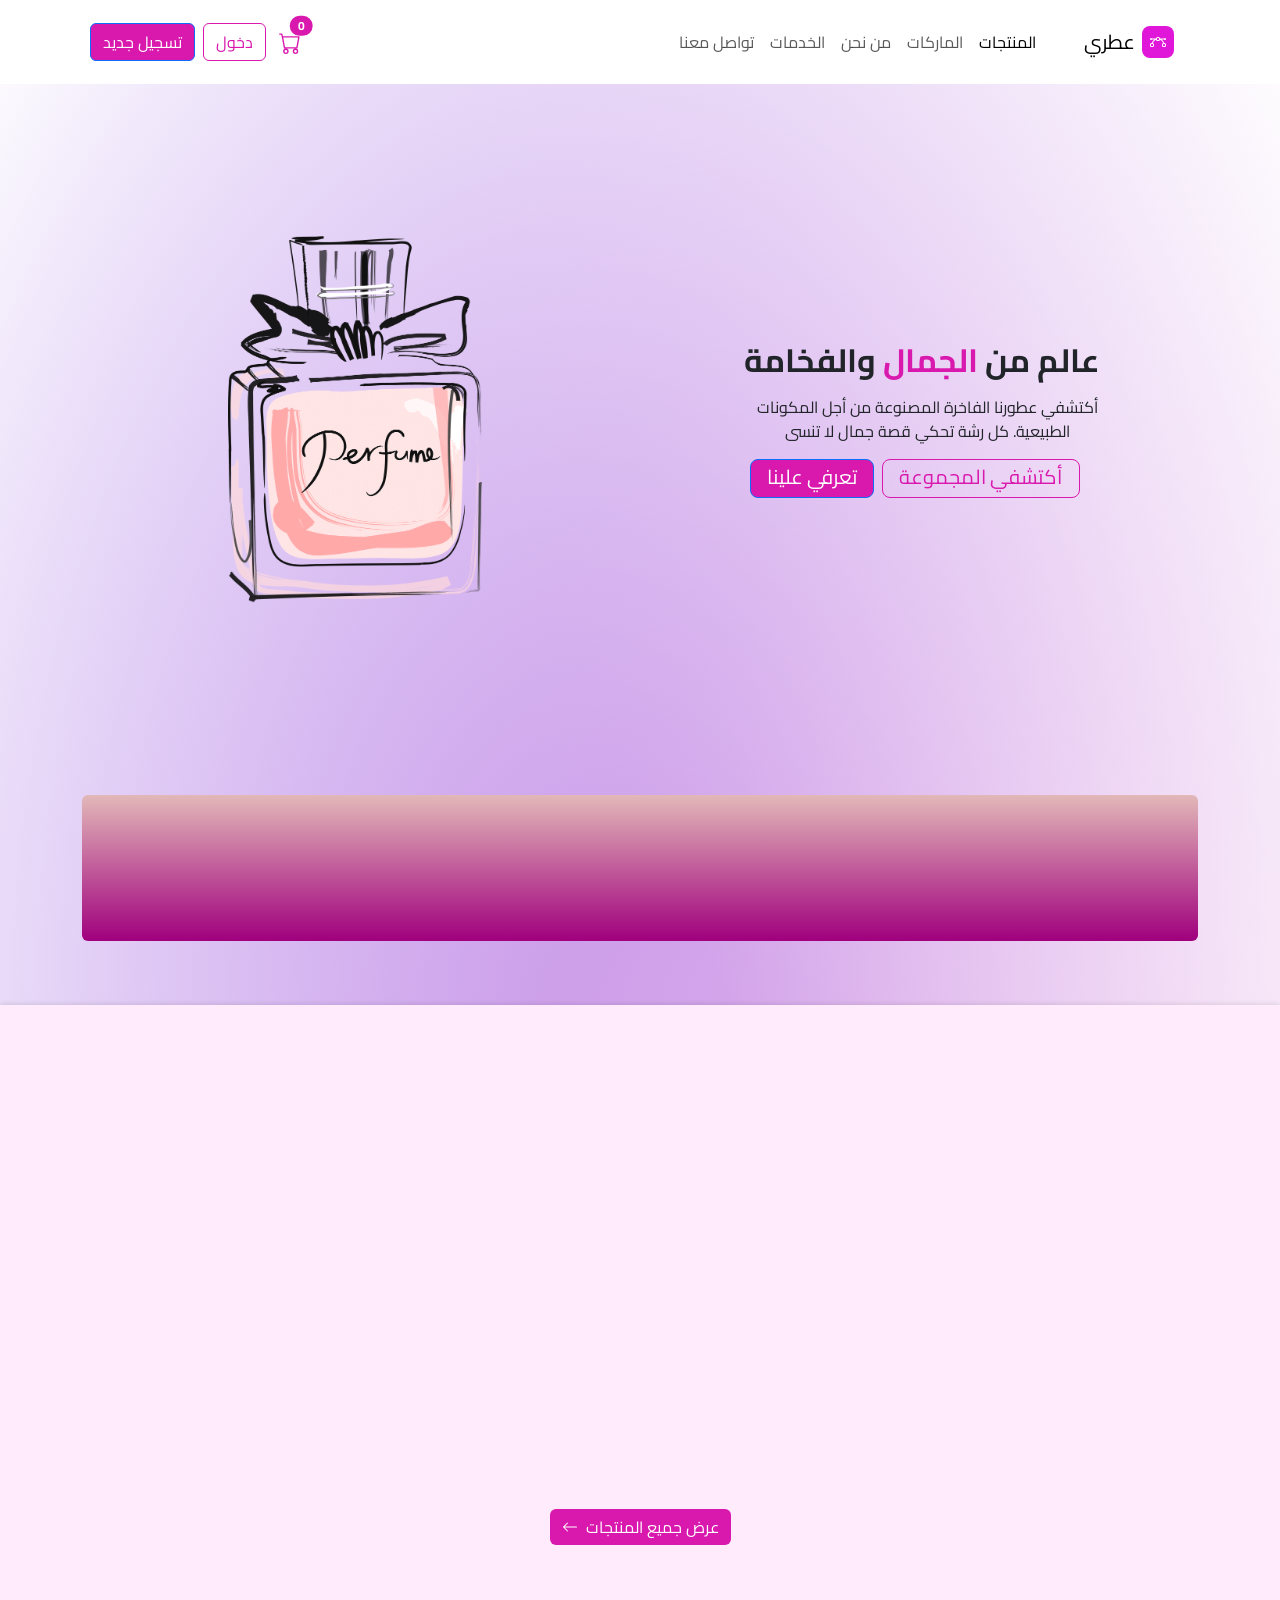
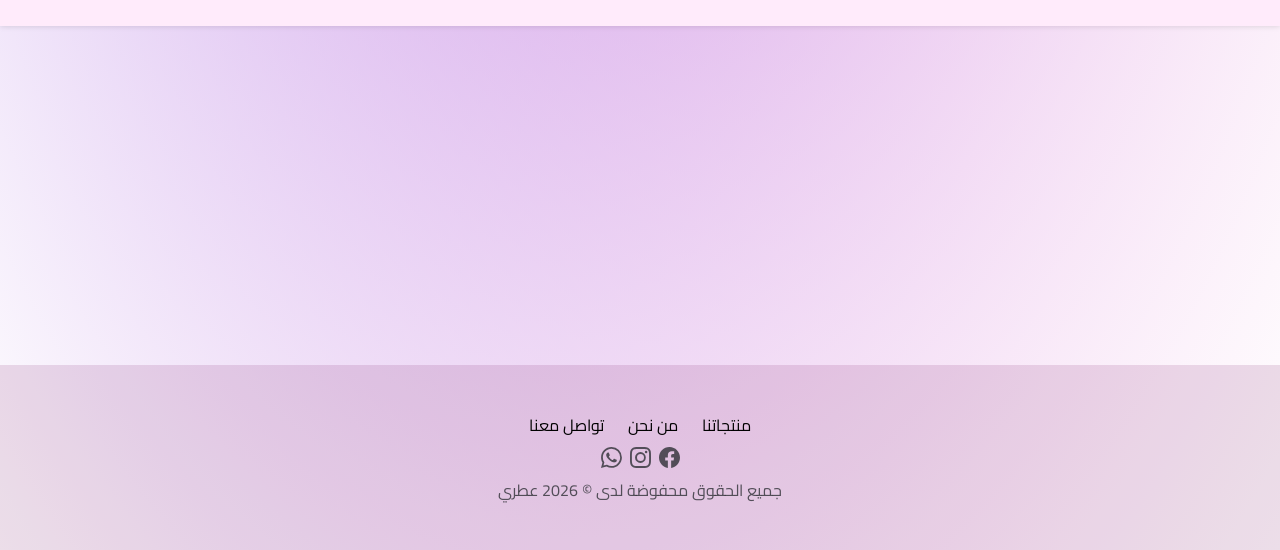
<file: index.html>
<!DOCTYPE html>
<html data-bs-theme="light" lang="en" style="font-family: Agdasima, sans-serif;" dir="rtl">

<head>
    <meta charset="utf-8">
    <meta name="viewport" content="width=device-width, initial-scale=1.0, shrink-to-fit=no">
    <title>my_web</title>
    <link rel="stylesheet" href="assets/bootstrap/css/bootstrap.min.css">
    <link rel="stylesheet" href="https://fonts.googleapis.com/css?family=ABeeZee&amp;display=swap">
    <link rel="stylesheet" href="https://fonts.googleapis.com/css?family=Agdasima&amp;display=swap">
    <link rel="stylesheet" href="https://fonts.googleapis.com/css?family=Cairo&amp;display=swap">
    <link rel="stylesheet" href="https://fonts.googleapis.com/css?family=IBM+Plex+Mono&amp;display=swap">
    <link rel="stylesheet" href="assets/fonts/fontawesome-all.min.css">
    <link rel="stylesheet" href="assets/css/aos.min.css">
    <link rel="stylesheet" href="assets/css/Bootstrap-4---Payment-Form.css">
    <link rel="stylesheet" href="assets/css/Bootstrap-4---Photo-Gallery.css">
    <link rel="stylesheet" href="assets/css/Hero-Carousel-images.css">
    <link rel="stylesheet" href="assets/css/Ludens-basic-login.css">
    <link rel="stylesheet" href="assets/css/Navbar-Right-Links-icons.css">
    <link rel="stylesheet" href="assets/css/Pretty-Product-List-.css">
    <link rel="stylesheet" href="assets/css/styles.css">
</head>

<body style="background: radial-gradient(rgba(217,24,174,0.26) 11%, white), linear-gradient(113deg, rgba(77,94,255,0.54), white), #ffffff;font-family: Cairo, sans-serif;">
    <nav class="navbar navbar-expand-md sticky-top bg-body py-3">
        <div class="container"><a class="navbar-brand d-flex align-items-center" href="index.html"><span class="bs-icon-sm bs-icon-rounded bs-icon-primary d-flex justify-content-center align-items-center me-2 bs-icon" style="background: rgb(224,22,216);"><svg xmlns="http://www.w3.org/2000/svg" width="1em" height="1em" fill="currentColor" viewBox="0 0 16 16" class="bi bi-bezier">
                        <path fill-rule="evenodd" d="M0 10.5A1.5 1.5 0 0 1 1.5 9h1A1.5 1.5 0 0 1 4 10.5v1A1.5 1.5 0 0 1 2.5 13h-1A1.5 1.5 0 0 1 0 11.5zm1.5-.5a.5.5 0 0 0-.5.5v1a.5.5 0 0 0 .5.5h1a.5.5 0 0 0 .5-.5v-1a.5.5 0 0 0-.5-.5zm10.5.5A1.5 1.5 0 0 1 13.5 9h1a1.5 1.5 0 0 1 1.5 1.5v1a1.5 1.5 0 0 1-1.5 1.5h-1a1.5 1.5 0 0 1-1.5-1.5zm1.5-.5a.5.5 0 0 0-.5.5v1a.5.5 0 0 0 .5.5h1a.5.5 0 0 0 .5-.5v-1a.5.5 0 0 0-.5-.5zM6 4.5A1.5 1.5 0 0 1 7.5 3h1A1.5 1.5 0 0 1 10 4.5v1A1.5 1.5 0 0 1 8.5 7h-1A1.5 1.5 0 0 1 6 5.5zM7.5 4a.5.5 0 0 0-.5.5v1a.5.5 0 0 0 .5.5h1a.5.5 0 0 0 .5-.5v-1a.5.5 0 0 0-.5-.5z"></path>
                        <path d="M6 4.5H1.866a1 1 0 1 0 0 1h2.668A6.517 6.517 0 0 0 1.814 9H2.5c.123 0 .244.015.358.043a5.517 5.517 0 0 1 3.185-3.185A1.503 1.503 0 0 1 6 5.5zm3.957 1.358A1.5 1.5 0 0 0 10 5.5v-1h4.134a1 1 0 1 1 0 1h-2.668a6.517 6.517 0 0 1 2.72 3.5H13.5c-.123 0-.243.015-.358.043a5.517 5.517 0 0 0-3.185-3.185z"></path>
                    </svg></span><span style="padding-right: 7px;">عطري</span></a>
            <div class="d-flex">
                <div class="d-block d-md-none" style="padding: 13px;"><a class="position-relative" href="carts.html"><svg xmlns="http://www.w3.org/2000/svg" width="1em" height="1em" fill="currentColor" viewBox="0 0 16 16" class="bi bi-cart" style="width: 22px;height: 24px;color: #d918ae;">
                            <path d="M0 1.5A.5.5 0 0 1 .5 1H2a.5.5 0 0 1 .485.379L2.89 3H14.5a.5.5 0 0 1 .491.592l-1.5 8A.5.5 0 0 1 13 12H4a.5.5 0 0 1-.491-.408L2.01 3.607 1.61 2H.5a.5.5 0 0 1-.5-.5M3.102 4l1.313 7h8.17l1.313-7H3.102zM5 12a2 2 0 1 0 0 4 2 2 0 0 0 0-4m7 0a2 2 0 1 0 0 4 2 2 0 0 0 0-4m-7 1a1 1 0 1 1 0 2 1 1 0 0 1 0-2m7 0a1 1 0 1 1 0 2 1 1 0 0 1 0-2"></path>
                        </svg><span id="cart-count2" class="position-absolute top-0 start-100 translate-middle badge rounded-pill" style="background: #d918ae;">0</span></a></div><button data-bs-toggle="collapse" class="navbar-toggler" data-bs-target="#navcol-2"><span class="visually-hidden">Toggle navigation</span><span class="navbar-toggler-icon" style="color: rgb(217,24,174);"></span></button>
            </div>
            <div class="collapse navbar-collapse" id="navcol-2">
                <ul class="navbar-nav ms-auto">
                    <li class="nav-item"><a class="nav-link active" href="products.html">المنتجات</a></li>
                    <li class="nav-item"><a class="nav-link" href="brands.html">الماركات</a></li>
                    <li class="nav-item"><a class="nav-link" href="about.html">من نحن</a></li>
                    <li class="nav-item"><a class="nav-link" href="services.html">الخدمات</a></li>
                    <li class="nav-item"><a class="nav-link" href="contact.html">تواصل معنا</a></li>
                </ul>
                <div class="d-none d-md-block" style="padding: 13px;"><a class="position-relative" href="carts.html"><svg xmlns="http://www.w3.org/2000/svg" width="1em" height="1em" fill="currentColor" viewBox="0 0 16 16" class="bi bi-cart" style="width: 22px;height: 24px;color: #d918ae;">
                            <path d="M0 1.5A.5.5 0 0 1 .5 1H2a.5.5 0 0 1 .485.379L2.89 3H14.5a.5.5 0 0 1 .491.592l-1.5 8A.5.5 0 0 1 13 12H4a.5.5 0 0 1-.491-.408L2.01 3.607 1.61 2H.5a.5.5 0 0 1-.5-.5M3.102 4l1.313 7h8.17l1.313-7H3.102zM5 12a2 2 0 1 0 0 4 2 2 0 0 0 0-4m7 0a2 2 0 1 0 0 4 2 2 0 0 0 0-4m-7 1a1 1 0 1 1 0 2 1 1 0 0 1 0-2m7 0a1 1 0 1 1 0 2 1 1 0 0 1 0-2"></path>
                        </svg><span id="cart-count" class="position-absolute top-0 start-100 translate-middle badge rounded-pill" style="background: #d918ae;">0</span></a></div><a class="btn btn-primary ms-md-2" role="button" href="login.html" style="background: rgba(13,110,253,0);color: #d918ae;border-color: #d918ae;">دخول</a><a class="btn btn-primary ms-md-2" role="button" href="signup.html" style="background: rgb(217,24,174);">تسجيل جديد</a>
            </div>
        </div>
    </nav>
    <div class="container mt-0 pt-2 mb-0 overflow-hidden" style="padding-bottom: 0px;">
        <div class="row gy-4 gy-md-0" style="margin-bottom: 0px;">
            <div class="col-md-6 text-center text-md-start d-flex d-sm-flex d-md-flex justify-content-center align-items-center justify-content-md-start align-items-md-center justify-content-xl-center" data-aos="fade-up-left" data-aos-duration="550">
                <div style="max-width: 350px;">
                    <h2 class="text-uppercase fw-bold fst-normal" style="font-size: 32.112px;text-align: center;width: 357px;">عالم من <span style="color: rgb(217, 24, 174);">الجمال</span> والفخامة</h2>
                    <p class="my-3" style="text-align: center;width: 345px;">أكتشفي عطورنا الفاخرة المصنوعة من أجل المكونات الطبيعية. كل رشة تحكي قصة جمال لا تنسى</p><a class="btn btn-primary btn-lg me-2" role="button" href="products.html" style="height: 38.6px;text-align: center;padding: 2px 16px;width: 197.975px;background: rgba(255,255,255,0);border-color: #d918ae;border-top-color: rgb(255,;border-right-color: 255,;border-bottom-color: 255);border-left-color: 255,;color: #d918ae;">أكتشفي المجموعة</a><a class="btn btn-primary btn-lg me-2" role="button" href="about.html" style="height: 38.6px;text-align: center;padding: 2px 16px;background: #d918ae;">تعرفي علينا</a>
                </div>
            </div>
            <div class="col-md-6">
                <div class="text-center p-xl-5 m-xl-5 ms-0 ps-0"><img class="rounded img-fluid fit-cover ps-5 pe-5 mt-0 pt-5 mb-5 ms-0 pb-0" data-aos="fade-up-right" data-aos-duration="550" style="min-height: 200px;" src="assets/img/pngwing.com%20(1).png" width="350" loading="lazy"></div>
            </div>
        </div>
    </div>
    <div class="container py-xl-5 overflow-hidden" style="margin-bottom: 16px;">
        <div class="text-center text-white-50 bg-primary border rounded border-0 p-3" style="background: linear-gradient(#e2b8b8, #a0007d), #7d6979;">
            <div class="row row-cols-2 row-cols-md-4">
                <div class="col">
                    <div data-aos="zoom-out-right" data-aos-duration="450" class="p-3">
                        <h4 class="display-5 fw-bold text-white mb-0">9000+</h4>
                        <p class="mb-0">زيارة</p>
                    </div>
                </div>
                <div class="col">
                    <div data-aos="zoom-out-right" data-aos-duration="450" data-aos-delay="50" class="p-3">
                        <h4 class="display-5 fw-bold text-white mb-0">1000+</h4>
                        <p class="mb-0">عميل</p>
                    </div>
                </div>
                <div class="col">
                    <div data-aos="zoom-in-right" data-aos-duration="450" data-aos-delay="100" class="p-3">
                        <h4 class="display-5 fw-bold text-white mb-0">677+</h4>
                        <p class="mb-0">عملية شراء</p>
                    </div>
                </div>
                <div class="col">
                    <div data-aos="zoom-out-right" data-aos-duration="150" data-aos-delay="450" class="p-3">
                        <h4 class="display-5 fw-bold text-white mb-0">89</h4>
                        <p class="mb-0">منتج</p>
                    </div>
                </div>
            </div>
        </div>
    </div>
    <section style="background: #ffebfb;padding-top: 33px;padding-bottom: 33px;box-shadow: 0px 0px 6px rgba(0,0,0,0.15);">
        <h1 class="text-center" data-aos="fade-up" data-aos-duration="750" style="color: #966e8d;font-size: 26.88px;"><strong><span style="color: rgb(116, 0, 90);">المنتجات المميزة</span></strong></h1>
        <p class="text-center" data-aos="fade-up" data-aos-duration="750" style="font-size: 15px;"><span style="color: oklch(0.55 0.02 0);">اختاري من أفضل عطورنا وتمتعي برائحة فاخرة</span></p>
        <div class="container" style="padding-bottom: 24px;">
            <div class="row">
                <div class="col-12 col-sm-6 col-md-4 col-lg-3" data-aos="fade-up" data-aos-duration="750" style="margin-bottom: 8px;">
                    <div class="card">
                        <div class="card-body"><img src="assets/img/pngwing.com.png" style="width: 100%;height: 200px;object-fit: contain;">
                            <h4 class="card-title" style="font-size: 15.376px;font-weight: bold;height: 35.35px;"><br>Paradise</h4>
                            <div class="text-warning d-flex justify-content-end align-items-center py-1">
                                <p style="color: var(--bs-success);font-weight: bold;font-size: 18px;height: 13px;margin-right: 0px;margin-left: 7px;">2000 ريال</p><i class="far fa-star"></i><i class="fas fa-star"></i><i class="fas fa-star"></i><i class="fas fa-star"></i>
                            </div>
                            <div class="d-flex gap-2"><button class="btn flex-grow-1 d-flex justify-content-center align-items-center gap-1 add-to-cart" type="button" style="border-radius: 16px;background: linear-gradient(-70deg, var(--bs-primary), #ff03f5);border-style: none;color: rgb(255,255,255);" data-id="1" data-name="Paradise" data-price="2000" data-image="assets/img//pngwing.com.png">إظافة&nbsp;<svg xmlns="http://www.w3.org/2000/svg" width="1em" height="1em" fill="currentColor" viewBox="0 0 16 16" class="bi bi-cart-plus">
                                        <path d="M9 5.5a.5.5 0 0 0-1 0V7H6.5a.5.5 0 0 0 0 1H8v1.5a.5.5 0 0 0 1 0V8h1.5a.5.5 0 0 0 0-1H9z"></path>
                                        <path d="M.5 1a.5.5 0 0 0 0 1h1.11l.401 1.607 1.498 7.985A.5.5 0 0 0 4 12h1a2 2 0 1 0 0 4 2 2 0 0 0 0-4h7a2 2 0 1 0 0 4 2 2 0 0 0 0-4h1a.5.5 0 0 0 .491-.408l1.5-8A.5.5 0 0 0 14.5 3H2.89l-.405-1.621A.5.5 0 0 0 2 1zm3.915 10L3.102 4h10.796l-1.313 7h-8.17zM6 14a1 1 0 1 1-2 0 1 1 0 0 1 2 0m7 0a1 1 0 1 1-2 0 1 1 0 0 1 2 0"></path>
                                    </svg></button><button class="btn btn-details" type="button" style="border-radius: 16px;color: rgb(0,0,0);border-style: solid;border-color: #000000;" data-id="1" data-name="Paradise" data-image="assets/img//pngwing.com.png" data-description="عطر كلاسيكي من شانيل للنساء؛ مزيج أنيق من الحمضيات، الياسمين والورود مع قاعدة دافئة من الفانيليا وخشب الصندل — راحة فاخرة ومثالية للسهرات والمناسبات" data-price="2000" data-sold="120">تفاصيل</button></div>
                        </div>
                    </div>
                </div>
                <div class="col-12 col-sm-6 col-md-4 col-lg-3" data-aos="fade-up" data-aos-duration="750" data-aos-delay="100" style="margin-bottom: 8px;">
                    <div class="card">
                        <div class="card-body"><img src="assets/img/pngwing.com%20(4).png" style="width: 100%;height: 200px;object-fit: contain;">
                            <h4 class="card-title" style="font-size: 15.376px;font-weight: bold;height: 35.35px;"><br>Lightning</h4>
                            <div class="text-warning d-flex justify-content-end align-items-center py-1">
                                <p style="color: var(--bs-success);font-weight: bold;font-size: 18px;height: 13px;margin-right: 0px;margin-left: 7px;">5000 ريال</p><i class="far fa-star"></i><i class="fas fa-star"></i><i class="fas fa-star"></i><i class="fas fa-star"></i>
                            </div>
                            <div class="d-flex gap-2"><button class="btn flex-grow-1 d-flex justify-content-center align-items-center gap-1 add-to-cart" type="button" style="border-radius: 16px;background: linear-gradient(-70deg, var(--bs-primary), #ff03f5);border-style: none;color: rgb(255,255,255);" data-id="2" data-name="Lightning" data-price="5000" data-image="assets/img//pngwing.com%20(4).png">إظافة&nbsp;<svg xmlns="http://www.w3.org/2000/svg" width="1em" height="1em" fill="currentColor" viewBox="0 0 16 16" class="bi bi-cart-plus">
                                        <path d="M9 5.5a.5.5 0 0 0-1 0V7H6.5a.5.5 0 0 0 0 1H8v1.5a.5.5 0 0 0 1 0V8h1.5a.5.5 0 0 0 0-1H9z"></path>
                                        <path d="M.5 1a.5.5 0 0 0 0 1h1.11l.401 1.607 1.498 7.985A.5.5 0 0 0 4 12h1a2 2 0 1 0 0 4 2 2 0 0 0 0-4h7a2 2 0 1 0 0 4 2 2 0 0 0 0-4h1a.5.5 0 0 0 .491-.408l1.5-8A.5.5 0 0 0 14.5 3H2.89l-.405-1.621A.5.5 0 0 0 2 1zm3.915 10L3.102 4h10.796l-1.313 7h-8.17zM6 14a1 1 0 1 1-2 0 1 1 0 0 1 2 0m7 0a1 1 0 1 1-2 0 1 1 0 0 1 2 0"></path>
                                    </svg></button><button class="btn btn-details" type="button" style="border-radius: 16px;color: rgb(0,0,0);border-style: solid;border-color: #000000;" data-id="2" data-name="Lightning" data-image="assets/img//pngwing.com%20(4).png" data-description="عطر كلاسيكي من شانيل للنساء؛ مزيج أنيق من الحمضيات، الياسمين والورود مع قاعدة دافئة من الفانيليا وخشب الصندل — راحة فاخرة وعطر زهري فاخر من ديور برائحة مشرقة تجمع بين يلانغ يلانغ، الورد والياسمين، يعطي إحساس أنثوي أنيق ومشرق يناسب كل أوقات اليوم.مثالية للسهرات والمناسبات" data-price="5000" data-sold="300">تفاصيل</button></div>
                        </div>
                    </div>
                </div>
                <div class="col-12 col-sm-6 col-md-4 col-lg-3" data-aos="fade-up" data-aos-duration="750" data-aos-delay="300" style="margin-bottom: 8px;">
                    <div class="card">
                        <div class="card-body"><img src="assets/img/pngwing.com%20(2).png" style="width: 100%;height: 200px;object-fit: contain;">
                            <h4 class="card-title" style="font-size: 15.376px;font-weight: bold;height: 35.35px;"><br>Yves Saint Laurent Black&nbsp;<br><br></h4>
                            <div class="text-warning d-flex justify-content-end align-items-center py-1">
                                <p style="color: var(--bs-success);font-weight: bold;font-size: 18px;height: 13px;margin-right: 0px;margin-left: 7px;">4500 ريال</p><i class="far fa-star"></i><i class="fas fa-star"></i><i class="fas fa-star"></i><i class="fas fa-star"></i>
                            </div>
                            <div class="d-flex gap-2"><button class="btn flex-grow-1 d-flex justify-content-center align-items-center gap-1 add-to-cart" type="button" style="border-radius: 16px;background: linear-gradient(-70deg, var(--bs-primary), #ff03f5);border-style: none;color: rgb(255,255,255);" data-id="3" data-name="Yves Saint Laurent Black" data-price="4500" data-image="assets/img//pngwing.com%20(2).png">إظافة&nbsp;<svg xmlns="http://www.w3.org/2000/svg" width="1em" height="1em" fill="currentColor" viewBox="0 0 16 16" class="bi bi-cart-plus">
                                        <path d="M9 5.5a.5.5 0 0 0-1 0V7H6.5a.5.5 0 0 0 0 1H8v1.5a.5.5 0 0 0 1 0V8h1.5a.5.5 0 0 0 0-1H9z"></path>
                                        <path d="M.5 1a.5.5 0 0 0 0 1h1.11l.401 1.607 1.498 7.985A.5.5 0 0 0 4 12h1a2 2 0 1 0 0 4 2 2 0 0 0 0-4h7a2 2 0 1 0 0 4 2 2 0 0 0 0-4h1a.5.5 0 0 0 .491-.408l1.5-8A.5.5 0 0 0 14.5 3H2.89l-.405-1.621A.5.5 0 0 0 2 1zm3.915 10L3.102 4h10.796l-1.313 7h-8.17zM6 14a1 1 0 1 1-2 0 1 1 0 0 1 2 0m7 0a1 1 0 1 1-2 0 1 1 0 0 1 2 0"></path>
                                    </svg></button><button class="btn btn-details" type="button" style="border-radius: 16px;color: rgb(0,0,0);border-style: solid;border-color: #000000;" data-id="3" data-name="Yves Saint Laurent Black" data-image="assets/img//pngwing.com%20(2).png" data-description="عطر شرقي–غورماند من YSL بطابع جذاب وغني، مع نوتات القهوة والزهور والفانيليا — مثالي لليالي والحفلات" data-price="4500" data-sold="98">تفاصيل</button></div>
                        </div>
                    </div>
                </div>
                <div class="col-12 col-sm-6 col-md-4 col-lg-3" data-aos="fade-up" data-aos-duration="750" data-aos-delay="500" style="margin-bottom: 8px;">
                    <div class="card">
                        <div class="card-body"><img src="assets/img/pngwing.com%20(3).png" style="width: 100%;height: 200px;object-fit: contain;">
                            <h4 class="card-title" style="font-size: 15.376px;font-weight: bold;height: 35.35px;">CMANCE Chanel</h4>
                            <div class="text-warning d-flex justify-content-end align-items-center py-1">
                                <p style="color: var(--bs-success);font-weight: bold;font-size: 18px;height: 13px;margin-right: 0px;margin-left: 7px;">3500 ريال</p><i class="far fa-star"></i><i class="fas fa-star"></i><i class="fas fa-star"></i><i class="fas fa-star"></i>
                            </div>
                            <div class="d-flex gap-2"><button class="btn flex-grow-1 d-flex justify-content-center align-items-center gap-1 add-to-cart" type="button" style="border-radius: 16px;background: linear-gradient(-70deg, var(--bs-primary), #ff03f5);border-style: none;color: rgb(255,255,255);" data-id="4" data-name="CMANCE Chanel" data-price="3500" data-image="assets/img//pngwing.com%20(3).png">إظافة&nbsp;<svg xmlns="http://www.w3.org/2000/svg" width="1em" height="1em" fill="currentColor" viewBox="0 0 16 16" class="bi bi-cart-plus">
                                        <path d="M9 5.5a.5.5 0 0 0-1 0V7H6.5a.5.5 0 0 0 0 1H8v1.5a.5.5 0 0 0 1 0V8h1.5a.5.5 0 0 0 0-1H9z"></path>
                                        <path d="M.5 1a.5.5 0 0 0 0 1h1.11l.401 1.607 1.498 7.985A.5.5 0 0 0 4 12h1a2 2 0 1 0 0 4 2 2 0 0 0 0-4h7a2 2 0 1 0 0 4 2 2 0 0 0 0-4h1a.5.5 0 0 0 .491-.408l1.5-8A.5.5 0 0 0 14.5 3H2.89l-.405-1.621A.5.5 0 0 0 2 1zm3.915 10L3.102 4h10.796l-1.313 7h-8.17zM6 14a1 1 0 1 1-2 0 1 1 0 0 1 2 0m7 0a1 1 0 1 1-2 0 1 1 0 0 1 2 0"></path>
                                    </svg></button><button class="btn flex-grow-1" type="button" style="border-radius: 16px;color: rgb(0,0,0);border-style: solid;border-color: #000000;" data-id="4" data-name="CMANCE Chanel" data-image="assets/img//pngwing.com%20(3).png" data-description="عطر برائحة زهرية دافئة ممزوجة بلمسة فلفل وردي منعشة وقاعدة ناعمة من الباتشولي والفانيليا، يمنح إحساسًا بالأناقة والحيوية بلمسة راقية تدوم طويلًا." data-price="3500" data-sold="57">تفاصيل</button></div>
                        </div>
                    </div>
                </div>
            </div>
            <div class="text-center d-flex justify-content-center px-2 py-4"><a class="text-decoration-none" href="products.html"><button class="btn btn-primary d-flex justify-content-center gap-2 align-items-center" type="button" style="background: #d918ae;border-style: none;">عرض جميع المنتجات<svg xmlns="http://www.w3.org/2000/svg" width="1em" height="1em" fill="currentColor" viewBox="0 0 16 16" class="bi bi-arrow-left">
                            <path fill-rule="evenodd" d="M15 8a.5.5 0 0 0-.5-.5H2.707l3.147-3.146a.5.5 0 1 0-.708-.708l-4 4a.5.5 0 0 0 0 .708l4 4a.5.5 0 0 0 .708-.708L2.707 8.5H14.5A.5.5 0 0 0 15 8"></path>
                        </svg></button></a></div>
        </div>
    </section>
    <section class="px-4 py-5" style="border-color: rgb(255,255,255);">
        <h1 class="text-center" data-aos="fade-up" data-aos-duration="750" style="color: #966e8d;font-size: 23px;margin-bottom: 18px;"><strong><span style="color: rgb(116, 0, 90);">لماذا سيصبح هذ عطرك المفضل ؟</span></strong></h1>
        <div class="row">
            <div class="col-12 col-md-6 col-lg-4 px-md-3 px-lg-3" style="padding: 0px;margin-bottom: 12px;">
                <div class="card" data-aos="fade-up" data-aos-duration="750" style="width: 100%;">
                    <div class="card-body" style="border-radius: 13px;">
                        <div class="text-center" style="margin-bottom: 12px;"><svg xmlns="http://www.w3.org/2000/svg" viewBox="0 0 512 512" width="1em" height="1em" fill="currentColor" class="text-center" style="font-size: 44px;color: #2f7d23;padding: 8px;background: #e8f5e9;border-radius: 10px;">
                                <!--! Font Awesome Free 6.4.2 by @fontawesome - https://fontawesome.com License - https://fontawesome.com/license/free (Icons: CC BY 4.0, Fonts: SIL OFL 1.1, Code: MIT License) Copyright 2023 Fonticons, Inc. -->
                                <path d="M272 96c-78.6 0-145.1 51.5-167.7 122.5c33.6-17 71.5-26.5 111.7-26.5h88c8.8 0 16 7.2 16 16s-7.2 16-16 16H288 216s0 0 0 0c-16.6 0-32.7 1.9-48.2 5.4c-25.9 5.9-50 16.4-71.4 30.7c0 0 0 0 0 0C38.3 298.8 0 364.9 0 440v16c0 13.3 10.7 24 24 24s24-10.7 24-24V440c0-48.7 20.7-92.5 53.8-123.2C121.6 392.3 190.3 448 272 448l1 0c132.1-.7 239-130.9 239-291.4c0-42.6-7.5-83.1-21.1-119.6c-2.6-6.9-12.7-6.6-16.2-.1C455.9 72.1 418.7 96 376 96L272 96z"></path>
                            </svg></div>
                        <p class="text-center"><strong><span style="color: oklch(0.25 0.02 0);">مكونات طبيعية 100%</span></strong></p>
                        <p class="text-center" style="margin: 0px;"><span style="color: oklch(0.55 0.02 0);">جميع عطورنا مصنوعة من أجود المكونات الطبيعية والعضوية</span></p>
                    </div>
                </div>
            </div>
            <div class="col-12 col-md-6 col-lg-4 px-md-3 px-lg-3" style="padding: 0px;margin-bottom: 12px;">
                <div class="card" data-aos="fade-up" data-aos-duration="750" data-aos-delay="150" style="width: 100%;height: 100%;">
                    <div class="card-body" style="border-radius: 13px;">
                        <div class="text-center" style="margin-bottom: 12px;"><svg xmlns="http://www.w3.org/2000/svg" viewBox="0 0 512 512" width="1em" height="1em" fill="currentColor" class="text-center" style="font-size: 44px;color: var(--bs-primary);padding: 8px;background: #d6e7ff;border-radius: 10px;">
                                <!--! Font Awesome Free 6.4.2 by @fontawesome - https://fontawesome.com License - https://fontawesome.com/license/free (Icons: CC BY 4.0, Fonts: SIL OFL 1.1, Code: MIT License) Copyright 2023 Fonticons, Inc. -->
                                <path d="M96 32v96H224V32c0-17.7-14.3-32-32-32H128C110.3 0 96 14.3 96 32zm0 128c-53 0-96 43-96 96V464c0 26.5 21.5 48 48 48H272c26.5 0 48-21.5 48-48V256c0-53-43-96-96-96H96zm64 96a80 80 0 1 1 0 160 80 80 0 1 1 0-160zM384 48c0-1.4-1-3-2.2-3.6L352 32 339.6 2.2C339 1 337.4 0 336 0s-3 1-3.6 2.2L320 32 290.2 44.4C289 45 288 46.6 288 48c0 1.4 1 3 2.2 3.6L320 64l12.4 29.8C333 95 334.6 96 336 96s3-1 3.6-2.2L352 64l29.8-12.4C383 51 384 49.4 384 48zm76.4 45.8C461 95 462.6 96 464 96s3-1 3.6-2.2L480 64l29.8-12.4C511 51 512 49.4 512 48c0-1.4-1-3-2.2-3.6L480 32 467.6 2.2C467 1 465.4 0 464 0s-3 1-3.6 2.2L448 32 418.2 44.4C417 45 416 46.6 416 48c0 1.4 1 3 2.2 3.6L448 64l12.4 29.8zm7.2 100.4c-.6-1.2-2.2-2.2-3.6-2.2s-3 1-3.6 2.2L448 224l-29.8 12.4c-1.2 .6-2.2 2.2-2.2 3.6c0 1.4 1 3 2.2 3.6L448 256l12.4 29.8c.6 1.2 2.2 2.2 3.6 2.2s3-1 3.6-2.2L480 256l29.8-12.4c1.2-.6 2.2-2.2 2.2-3.6c0-1.4-1-3-2.2-3.6L480 224l-12.4-29.8zM448 144c0-1.4-1-3-2.2-3.6L416 128 403.6 98.2C403 97 401.4 96 400 96s-3 1-3.6 2.2L384 128l-29.8 12.4c-1.2 .6-2.2 2.2-2.2 3.6c0 1.4 1 3 2.2 3.6L384 160l12.4 29.8c.6 1.2 2.2 2.2 3.6 2.2s3-1 3.6-2.2L416 160l29.8-12.4c1.2-.6 2.2-2.2 2.2-3.6z"></path>
                            </svg></div>
                        <p class="text-center"><strong><span style="color: oklch(0.25 0.02 0);">رائحة دوامة طويلة</span></strong></p>
                        <p class="text-center" style="margin: 0px;"><span style="color: oklch(0.55 0.02 0);">رائحة فاخرة تستمر طوال اليوم مع لمسة رقيقة وأنيقة</span></p>
                    </div>
                </div>
            </div>
            <div class="col-12 col-md-6 col-lg-4 px-md-3 px-lg-3" style="padding: 0px;margin-bottom: 12px;">
                <div class="card" data-aos="fade-up" data-aos-duration="750" data-aos-delay="300" style="width: 100%;height: 100%;">
                    <div class="card-body" style="border-radius: 13px;">
                        <div class="text-center" style="margin-bottom: 12px;"><svg xmlns="http://www.w3.org/2000/svg" width="1em" height="1em" fill="currentColor" viewBox="0 0 16 16" class="bi bi-stars text-center" style="font-size: 44px;color: #d918ae;padding: 8px;background: #ffe0f8;border-radius: 10px;">
                                <path d="M7.657 6.247c.11-.33.576-.33.686 0l.645 1.937a2.89 2.89 0 0 0 1.829 1.828l1.936.645c.33.11.33.576 0 .686l-1.937.645a2.89 2.89 0 0 0-1.828 1.829l-.645 1.936a.361.361 0 0 1-.686 0l-.645-1.937a2.89 2.89 0 0 0-1.828-1.828l-1.937-.645a.361.361 0 0 1 0-.686l1.937-.645a2.89 2.89 0 0 0 1.828-1.828l.645-1.937zM3.794 1.148a.217.217 0 0 1 .412 0l.387 1.162c.173.518.579.924 1.097 1.097l1.162.387a.217.217 0 0 1 0 .412l-1.162.387A1.734 1.734 0 0 0 4.593 5.69l-.387 1.162a.217.217 0 0 1-.412 0L3.407 5.69A1.734 1.734 0 0 0 2.31 4.593l-1.162-.387a.217.217 0 0 1 0-.412l1.162-.387A1.734 1.734 0 0 0 3.407 2.31l.387-1.162zM10.863.099a.145.145 0 0 1 .274 0l.258.774c.115.346.386.617.732.732l.774.258a.145.145 0 0 1 0 .274l-.774.258a1.156 1.156 0 0 0-.732.732l-.258.774a.145.145 0 0 1-.274 0l-.258-.774a1.156 1.156 0 0 0-.732-.732L9.1 2.137a.145.145 0 0 1 0-.274l.774-.258c.346-.115.617-.386.732-.732L10.863.1z"></path>
                            </svg></div>
                        <p class="text-center"><strong><span style="color: oklch(0.25 0.02 0);">تصميم فاخر</span></strong></p>
                        <p class="text-center" style="margin: 0px;"><span style="color: oklch(0.55 0.02 0);">عبوات جميلة وفاخرة تناسب ديكور منزلك الراقي</span></p>
                    </div>
                </div>
            </div>
        </div>
    </section>
    <footer class="text-center" style="background: rgba(108,1,84,0.13);">
        <div class="container text-muted py-4 py-lg-5">
            <div class="row justify-content-center">
                <div class="col-auto"><a class="text-decoration-none" href="products.html" style="color: var(--bs-black);">منتجاتنا</a></div>
                <div class="col-auto"><a class="text-decoration-none" href="about.html" style="color: var(--bs-black);">من نحن</a></div>
                <div class="col-auto"><a class="text-decoration-none" href="contact.html" style="color: var(--bs-black);">تواصل معنا</a></div>
            </div>
            <div class="d-flex justify-content-center gap-2" style="padding-top: 10px;padding-bottom: 10px;"><svg xmlns="http://www.w3.org/2000/svg" width="1em" height="1em" fill="currentColor" viewBox="0 0 16 16" class="bi bi-facebook" style="font-size: 21px;">
                    <path d="M16 8.049c0-4.446-3.582-8.05-8-8.05C3.58 0-.002 3.603-.002 8.05c0 4.017 2.926 7.347 6.75 7.951v-5.625h-2.03V8.05H6.75V6.275c0-2.017 1.195-3.131 3.022-3.131.876 0 1.791.157 1.791.157v1.98h-1.009c-.993 0-1.303.621-1.303 1.258v1.51h2.218l-.354 2.326H9.25V16c3.824-.604 6.75-3.934 6.75-7.951"></path>
                </svg><svg xmlns="http://www.w3.org/2000/svg" width="1em" height="1em" fill="currentColor" viewBox="0 0 16 16" class="bi bi-instagram" style="font-size: 21px;">
                    <path d="M8 0C5.829 0 5.556.01 4.703.048 3.85.088 3.269.222 2.76.42a3.917 3.917 0 0 0-1.417.923A3.927 3.927 0 0 0 .42 2.76C.222 3.268.087 3.85.048 4.7.01 5.555 0 5.827 0 8.001c0 2.172.01 2.444.048 3.297.04.852.174 1.433.372 1.942.205.526.478.972.923 1.417.444.445.89.719 1.416.923.51.198 1.09.333 1.942.372C5.555 15.99 5.827 16 8 16s2.444-.01 3.298-.048c.851-.04 1.434-.174 1.943-.372a3.916 3.916 0 0 0 1.416-.923c.445-.445.718-.891.923-1.417.197-.509.332-1.09.372-1.942C15.99 10.445 16 10.173 16 8s-.01-2.445-.048-3.299c-.04-.851-.175-1.433-.372-1.941a3.926 3.926 0 0 0-.923-1.417A3.911 3.911 0 0 0 13.24.42c-.51-.198-1.092-.333-1.943-.372C10.443.01 10.172 0 7.998 0h.003zm-.717 1.442h.718c2.136 0 2.389.007 3.232.046.78.035 1.204.166 1.486.275.373.145.64.319.92.599.28.28.453.546.598.92.11.281.24.705.275 1.485.039.843.047 1.096.047 3.231s-.008 2.389-.047 3.232c-.035.78-.166 1.203-.275 1.485a2.47 2.47 0 0 1-.599.919c-.28.28-.546.453-.92.598-.28.11-.704.24-1.485.276-.843.038-1.096.047-3.232.047s-2.39-.009-3.233-.047c-.78-.036-1.203-.166-1.485-.276a2.478 2.478 0 0 1-.92-.598 2.48 2.48 0 0 1-.6-.92c-.109-.281-.24-.705-.275-1.485-.038-.843-.046-1.096-.046-3.233 0-2.136.008-2.388.046-3.231.036-.78.166-1.204.276-1.486.145-.373.319-.64.599-.92.28-.28.546-.453.92-.598.282-.11.705-.24 1.485-.276.738-.034 1.024-.044 2.515-.045v.002zm4.988 1.328a.96.96 0 1 0 0 1.92.96.96 0 0 0 0-1.92zm-4.27 1.122a4.109 4.109 0 1 0 0 8.217 4.109 4.109 0 0 0 0-8.217zm0 1.441a2.667 2.667 0 1 1 0 5.334 2.667 2.667 0 0 1 0-5.334"></path>
                </svg><svg xmlns="http://www.w3.org/2000/svg" width="1em" height="1em" fill="currentColor" viewBox="0 0 16 16" class="bi bi-whatsapp" style="font-size: 21px;">
                    <path d="M13.601 2.326A7.854 7.854 0 0 0 7.994 0C3.627 0 .068 3.558.064 7.926c0 1.399.366 2.76 1.057 3.965L0 16l4.204-1.102a7.933 7.933 0 0 0 3.79.965h.004c4.368 0 7.926-3.558 7.93-7.93A7.898 7.898 0 0 0 13.6 2.326zM7.994 14.521a6.573 6.573 0 0 1-3.356-.92l-.24-.144-2.494.654.666-2.433-.156-.251a6.56 6.56 0 0 1-1.007-3.505c0-3.626 2.957-6.584 6.591-6.584a6.56 6.56 0 0 1 4.66 1.931 6.557 6.557 0 0 1 1.928 4.66c-.004 3.639-2.961 6.592-6.592 6.592zm3.615-4.934c-.197-.099-1.17-.578-1.353-.646-.182-.065-.315-.099-.445.099-.133.197-.513.646-.627.775-.114.133-.232.148-.43.05-.197-.1-.836-.308-1.592-.985-.59-.525-.985-1.175-1.103-1.372-.114-.198-.011-.304.088-.403.087-.088.197-.232.296-.346.1-.114.133-.198.198-.33.065-.134.034-.248-.015-.347-.05-.099-.445-1.076-.612-1.47-.16-.389-.323-.335-.445-.34-.114-.007-.247-.007-.38-.007a.729.729 0 0 0-.529.247c-.182.198-.691.677-.691 1.654 0 .977.71 1.916.81 2.049.098.133 1.394 2.132 3.383 2.992.47.205.84.326 1.129.418.475.152.904.129 1.246.08.38-.058 1.171-.48 1.338-.943.164-.464.164-.86.114-.943-.049-.084-.182-.133-.38-.232z"></path>
                </svg></div>
            <p class="mb-0">جميع الحقوق محفوضة لدى © 2026 عطري</p>
        </div>
    </footer>
    <div class="modal fade pt-5 pt-md-3" role="dialog" tabindex="-1" id="productModal">
        <div class="modal-dialog" role="document">
            <div class="modal-content">
                <div class="modal-header"><button class="btn-close" type="button" aria-label="Close" data-bs-dismiss="modal"></button></div>
                <div class="modal-body">
                    <div class="text-center"><img id="modalProductImage" src="assets/img/pngwing.com%20(2).png" style="width: 220px;"></div>
                    <h4 id="modalProductName" style="font-size: 15.376px;font-weight: bold;height: 35.35px;"><br>Lightning</h4>
                    <div class="text-warning d-flex justify-content-end align-items-center py-1">
                        <p id="modalProductPrice" style="color: var(--bs-success);font-weight: bold;font-size: 18px;height: 13px;margin-right: 0px;margin-left: 7px;">4500 ريال</p><i class="far fa-star"></i><i class="fas fa-star"></i><i class="fas fa-star"></i><i class="fas fa-star"></i>
                    </div>
                    <p id="modalProductDescription" style="height: auto;margin-bottom: -3px;">من أشهر العطور النسائية في العالم برائحة فريدة تمزج بين البرالين، التوت الأحمر والباتشولي — ثقيلة وثابتة وتترك انطباعًا قويًا.<br><br></p>
                    <div class="text-start">
                        <p id="modalProductSold" class="badge" style="height: auto;margin-bottom: -3px;color: rgb(0,0,0);background: #cbcbcb;font-size: 13px;">30 مرة شراء</p>
                    </div>
                </div>
                <div class="modal-footer justify-content-between"><button class="btn btn-primary" id="modalAddToCart" type="button" data-id="1" data-name="etr" data-price="2000">إظافة الى السلة&nbsp;&nbsp;<svg xmlns="http://www.w3.org/2000/svg" width="1em" height="1em" fill="currentColor" viewBox="0 0 16 16" class="bi bi-cart-plus">
                            <path d="M9 5.5a.5.5 0 0 0-1 0V7H6.5a.5.5 0 0 0 0 1H8v1.5a.5.5 0 0 0 1 0V8h1.5a.5.5 0 0 0 0-1H9z"></path>
                            <path d="M.5 1a.5.5 0 0 0 0 1h1.11l.401 1.607 1.498 7.985A.5.5 0 0 0 4 12h1a2 2 0 1 0 0 4 2 2 0 0 0 0-4h7a2 2 0 1 0 0 4 2 2 0 0 0 0-4h1a.5.5 0 0 0 .491-.408l1.5-8A.5.5 0 0 0 14.5 3H2.89l-.405-1.621A.5.5 0 0 0 2 1zm3.915 10L3.102 4h10.796l-1.313 7h-8.17zM6 14a1 1 0 1 1-2 0 1 1 0 0 1 2 0m7 0a1 1 0 1 1-2 0 1 1 0 0 1 2 0"></path>
                        </svg></button><button class="btn btn-light" type="button" data-bs-dismiss="modal"><svg xmlns="http://www.w3.org/2000/svg" width="1em" height="1em" viewBox="0 0 24 24" stroke-width="2" stroke="currentColor" fill="none" stroke-linecap="round" stroke-linejoin="round" class="icon icon-tabler icon-tabler-share" style="font-size: 25px;">
                            <path stroke="none" d="M0 0h24v24H0z" fill="none"></path>
                            <path d="M6 12m-3 0a3 3 0 1 0 6 0a3 3 0 1 0 -6 0"></path>
                            <path d="M18 6m-3 0a3 3 0 1 0 6 0a3 3 0 1 0 -6 0"></path>
                            <path d="M18 18m-3 0a3 3 0 1 0 6 0a3 3 0 1 0 -6 0"></path>
                            <path d="M8.7 10.7l6.6 -3.4"></path>
                            <path d="M8.7 13.3l6.6 3.4"></path>
                        </svg></button></div>
            </div>
        </div>
    </div>
    <script src="assets/bootstrap/js/bootstrap.min.js"></script>
    <script src="assets/js/aos.min.js"></script>
    <script src="assets/js/bs-init.js"></script>
    <script src="assets/js/Bootstrap-4---Payment-Form-script.js"></script>
    <script src="assets/js/cart.js"></script>
</body>

</html>
</file>
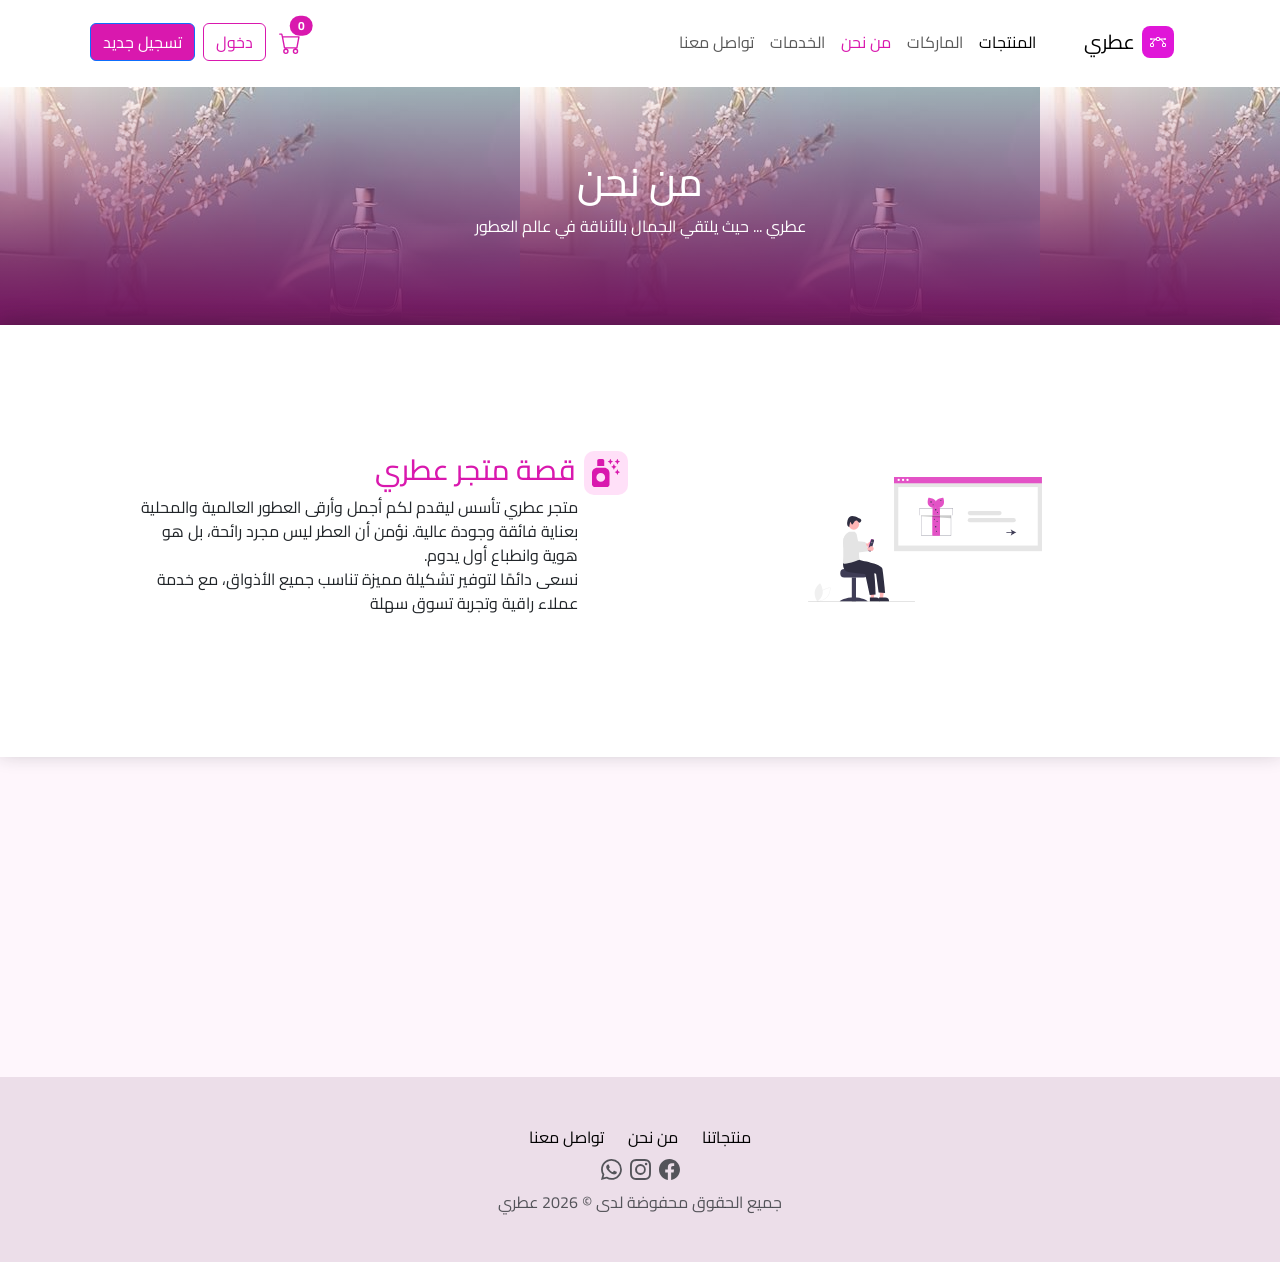
<file: about.html>
<!DOCTYPE html>
<html data-bs-theme="light" lang="en" dir="rtl">

<head>
    <meta charset="utf-8">
    <meta name="viewport" content="width=device-width, initial-scale=1.0, shrink-to-fit=no">
    <title>my_web</title>
    <link rel="stylesheet" href="assets/bootstrap/css/bootstrap.min.css">
    <link rel="stylesheet" href="https://fonts.googleapis.com/css?family=ABeeZee&amp;display=swap">
    <link rel="stylesheet" href="https://fonts.googleapis.com/css?family=Agdasima&amp;display=swap">
    <link rel="stylesheet" href="https://fonts.googleapis.com/css?family=Cairo&amp;display=swap">
    <link rel="stylesheet" href="https://fonts.googleapis.com/css?family=IBM+Plex+Mono&amp;display=swap">
    <link rel="stylesheet" href="assets/css/aos.min.css">
    <link rel="stylesheet" href="assets/css/Bootstrap-4---Payment-Form.css">
    <link rel="stylesheet" href="assets/css/Bootstrap-4---Photo-Gallery.css">
    <link rel="stylesheet" href="assets/css/Hero-Carousel-images.css">
    <link rel="stylesheet" href="assets/css/Ludens-basic-login.css">
    <link rel="stylesheet" href="assets/css/Navbar-Right-Links-icons.css">
    <link rel="stylesheet" href="assets/css/Pretty-Product-List-.css">
    <link rel="stylesheet" href="assets/css/styles.css">
</head>

<body style="font-family: Cairo, sans-serif;">
    <nav class="navbar navbar-expand-md sticky-top bg-body py-3">
        <div class="container"><a class="navbar-brand d-flex align-items-center" href="index.html"><span class="bs-icon-sm bs-icon-rounded bs-icon-primary d-flex justify-content-center align-items-center me-2 bs-icon" style="background: rgb(224,22,216);"><svg xmlns="http://www.w3.org/2000/svg" width="1em" height="1em" fill="currentColor" viewBox="0 0 16 16" class="bi bi-bezier">
                        <path fill-rule="evenodd" d="M0 10.5A1.5 1.5 0 0 1 1.5 9h1A1.5 1.5 0 0 1 4 10.5v1A1.5 1.5 0 0 1 2.5 13h-1A1.5 1.5 0 0 1 0 11.5zm1.5-.5a.5.5 0 0 0-.5.5v1a.5.5 0 0 0 .5.5h1a.5.5 0 0 0 .5-.5v-1a.5.5 0 0 0-.5-.5zm10.5.5A1.5 1.5 0 0 1 13.5 9h1a1.5 1.5 0 0 1 1.5 1.5v1a1.5 1.5 0 0 1-1.5 1.5h-1a1.5 1.5 0 0 1-1.5-1.5zm1.5-.5a.5.5 0 0 0-.5.5v1a.5.5 0 0 0 .5.5h1a.5.5 0 0 0 .5-.5v-1a.5.5 0 0 0-.5-.5zM6 4.5A1.5 1.5 0 0 1 7.5 3h1A1.5 1.5 0 0 1 10 4.5v1A1.5 1.5 0 0 1 8.5 7h-1A1.5 1.5 0 0 1 6 5.5zM7.5 4a.5.5 0 0 0-.5.5v1a.5.5 0 0 0 .5.5h1a.5.5 0 0 0 .5-.5v-1a.5.5 0 0 0-.5-.5z"></path>
                        <path d="M6 4.5H1.866a1 1 0 1 0 0 1h2.668A6.517 6.517 0 0 0 1.814 9H2.5c.123 0 .244.015.358.043a5.517 5.517 0 0 1 3.185-3.185A1.503 1.503 0 0 1 6 5.5zm3.957 1.358A1.5 1.5 0 0 0 10 5.5v-1h4.134a1 1 0 1 1 0 1h-2.668a6.517 6.517 0 0 1 2.72 3.5H13.5c-.123 0-.243.015-.358.043a5.517 5.517 0 0 0-3.185-3.185z"></path>
                    </svg></span><span style="padding-right: 7px;">عطري</span></a>
            <div class="d-flex">
                <div class="d-block d-md-none" style="padding: 13px;"><a class="position-relative" href="carts.html"><svg xmlns="http://www.w3.org/2000/svg" width="1em" height="1em" fill="currentColor" viewBox="0 0 16 16" class="bi bi-cart" style="width: 22px;height: 24px;color: #d918ae;">
                            <path d="M0 1.5A.5.5 0 0 1 .5 1H2a.5.5 0 0 1 .485.379L2.89 3H14.5a.5.5 0 0 1 .491.592l-1.5 8A.5.5 0 0 1 13 12H4a.5.5 0 0 1-.491-.408L2.01 3.607 1.61 2H.5a.5.5 0 0 1-.5-.5M3.102 4l1.313 7h8.17l1.313-7H3.102zM5 12a2 2 0 1 0 0 4 2 2 0 0 0 0-4m7 0a2 2 0 1 0 0 4 2 2 0 0 0 0-4m-7 1a1 1 0 1 1 0 2 1 1 0 0 1 0-2m7 0a1 1 0 1 1 0 2 1 1 0 0 1 0-2"></path>
                        </svg><span id="cart-count2" class="position-absolute top-0 start-100 translate-middle badge rounded-pill" style="background: #d918ae;">0</span></a></div><button data-bs-toggle="collapse" class="navbar-toggler" data-bs-target="#navcol-1"><span class="visually-hidden">Toggle navigation</span><span class="navbar-toggler-icon" style="color: rgb(217,24,174);"></span></button>
            </div>
            <div class="collapse navbar-collapse" id="navcol-1">
                <ul class="navbar-nav ms-auto">
                    <li class="nav-item"><a class="nav-link active" href="products.html">المنتجات</a></li>
                    <li class="nav-item"><a class="nav-link" href="brands.html">الماركات</a></li>
                    <li class="nav-item"><a class="nav-link" href="about.html" style="color: rgb(217,24,174);">من نحن</a></li>
                    <li class="nav-item"><a class="nav-link" href="services.html">الخدمات</a></li>
                    <li class="nav-item"><a class="nav-link" href="contact.html">تواصل معنا</a></li>
                </ul>
                <div class="d-none d-md-block" style="padding: 13px;"><a class="position-relative" href="carts.html"><svg xmlns="http://www.w3.org/2000/svg" width="1em" height="1em" fill="currentColor" viewBox="0 0 16 16" class="bi bi-cart" style="width: 22px;height: 24px;color: #d918ae;">
                            <path d="M0 1.5A.5.5 0 0 1 .5 1H2a.5.5 0 0 1 .485.379L2.89 3H14.5a.5.5 0 0 1 .491.592l-1.5 8A.5.5 0 0 1 13 12H4a.5.5 0 0 1-.491-.408L2.01 3.607 1.61 2H.5a.5.5 0 0 1-.5-.5M3.102 4l1.313 7h8.17l1.313-7H3.102zM5 12a2 2 0 1 0 0 4 2 2 0 0 0 0-4m7 0a2 2 0 1 0 0 4 2 2 0 0 0 0-4m-7 1a1 1 0 1 1 0 2 1 1 0 0 1 0-2m7 0a1 1 0 1 1 0 2 1 1 0 0 1 0-2"></path>
                        </svg><span id="cart-count" class="position-absolute top-0 start-100 translate-middle badge rounded-pill" style="background: #d918ae;">0</span></a></div><a class="btn btn-primary ms-md-2" role="button" href="login.html" style="background: rgba(13,110,253,0);color: #d918ae;border-color: #d918ae;">دخول</a><a class="btn btn-primary ms-md-2" role="button" href="signup.html" style="background: rgb(217,24,174);">تسجيل جديد</a>
            </div>
        </div>
    </nav>
    <section class="d-flex flex-column justify-content-center align-items-center" style="background: linear-gradient(0deg, #74145f, rgba(255,255,255,0.35)), url(&quot;assets/img/666.jpeg&quot;), #d918ae;margin-top: 3px;height: 238.25px;color: rgb(255,255,255);">
        <h1 data-aos="fade-up" data-aos-duration="350">من نحن</h1>
        <p data-aos="fade-up" data-aos-duration="350" data-aos-delay="150">عطري ... حيث يلتقي الجمال بالأناقة في عالم العطور</p>
    </section>
    <section class="overflow-hidden" style="padding-top: 126px;padding-bottom: 126px;box-shadow: 0px -5px 19px rgba(33,37,41,0.32);">
        <div class="container">
            <div class="row">
                <div class="col-12 col-md-6 d-flex align-items-center justify-content-sm-center" style="padding-top: 10px;padding-bottom: 14px;"><img data-aos="fade-left" data-aos-duration="250" src="assets/img/undraw_send-gift_jl1z.svg" style="width: 234px;"></div>
                <div class="col d-flex flex-column justify-content-center" style="padding-top: 0px;padding-bottom: 0px;padding-left: 60px;">
                    <div class="d-flex align-items-center gap-2"><svg xmlns="http://www.w3.org/2000/svg" viewBox="0 0 512 512" width="1em" height="1em" fill="currentColor" class="text-center" style="font-size: 44px;color: #d918ae;padding: 8px;background: #ffe0f8;border-radius: 10px;">
                            <!--! Font Awesome Free 6.4.2 by @fontawesome - https://fontawesome.com License - https://fontawesome.com/license/free (Icons: CC BY 4.0, Fonts: SIL OFL 1.1, Code: MIT License) Copyright 2023 Fonticons, Inc. -->
                            <path d="M96 32v96H224V32c0-17.7-14.3-32-32-32H128C110.3 0 96 14.3 96 32zm0 128c-53 0-96 43-96 96V464c0 26.5 21.5 48 48 48H272c26.5 0 48-21.5 48-48V256c0-53-43-96-96-96H96zm64 96a80 80 0 1 1 0 160 80 80 0 1 1 0-160zM384 48c0-1.4-1-3-2.2-3.6L352 32 339.6 2.2C339 1 337.4 0 336 0s-3 1-3.6 2.2L320 32 290.2 44.4C289 45 288 46.6 288 48c0 1.4 1 3 2.2 3.6L320 64l12.4 29.8C333 95 334.6 96 336 96s3-1 3.6-2.2L352 64l29.8-12.4C383 51 384 49.4 384 48zm76.4 45.8C461 95 462.6 96 464 96s3-1 3.6-2.2L480 64l29.8-12.4C511 51 512 49.4 512 48c0-1.4-1-3-2.2-3.6L480 32 467.6 2.2C467 1 465.4 0 464 0s-3 1-3.6 2.2L448 32 418.2 44.4C417 45 416 46.6 416 48c0 1.4 1 3 2.2 3.6L448 64l12.4 29.8zm7.2 100.4c-.6-1.2-2.2-2.2-3.6-2.2s-3 1-3.6 2.2L448 224l-29.8 12.4c-1.2 .6-2.2 2.2-2.2 3.6c0 1.4 1 3 2.2 3.6L448 256l12.4 29.8c.6 1.2 2.2 2.2 3.6 2.2s3-1 3.6-2.2L480 256l29.8-12.4c1.2-.6 2.2-2.2 2.2-3.6c0-1.4-1-3-2.2-3.6L480 224l-12.4-29.8zM448 144c0-1.4-1-3-2.2-3.6L416 128 403.6 98.2C403 97 401.4 96 400 96s-3 1-3.6 2.2L384 128l-29.8 12.4c-1.2 .6-2.2 2.2-2.2 3.6c0 1.4 1 3 2.2 3.6L384 160l12.4 29.8c.6 1.2 2.2 2.2 3.6 2.2s3-1 3.6-2.2L416 160l29.8-12.4c1.2-.6 2.2-2.2 2.2-3.6z"></path>
                        </svg>
                        <h1 data-aos="fade-right" data-aos-duration="250" style="color: #d918ae;font-size: 28.88px;">قصة متجر عطري</h1>
                    </div>
                    <p data-aos="fade-right" data-aos-duration="250" style="padding-right: 50px;">متجر&nbsp;عطري&nbsp;تأسس ليقدم لكم أجمل وأرقى العطور العالمية والمحلية بعناية فائقة وجودة عالية. نؤمن أن العطر ليس مجرد رائحة، بل هو هوية وانطباع أول يدوم.<br>نسعى دائمًا لتوفير تشكيلة مميزة تناسب جميع الأذواق، مع خدمة عملاء راقية وتجربة تسوق سهلة</p>
                </div>
            </div>
        </div>
    </section>
    <section style="padding: 50px;padding-right: 100px;padding-left: 100px;background: rgba(217,24,174,0.04);">
        <h1 class="text-center" data-aos="fade-up" data-aos-duration="750" style="color: #966e8d;font-size: 22.88px;margin-bottom: 18px;"><strong><span style="color: rgb(116, 0, 90);">لماذا تختار عطري؟</span></strong></h1>
        <div class="row">
            <div class="col-12 col-md-6 col-lg-4 px-md-3 px-lg-3" style="padding: 0px;margin-bottom: 12px;">
                <div class="card" data-aos="fade-up" data-aos-duration="750" style="width: 100%;border-radius: 11px;">
                    <div class="card-body">
                        <div class="text-center" style="margin-bottom: 12px;"><svg xmlns="http://www.w3.org/2000/svg" width="1em" height="1em" fill="currentColor" viewBox="0 0 16 16" class="bi bi-gem text-center" style="font-size: 44px;color: #d918ae;padding: 8px;background: #ffe0f8;border-radius: 10px;">
                                <path d="M3.1.7a.5.5 0 0 1 .4-.2h9a.5.5 0 0 1 .4.2l2.976 3.974c.149.185.156.45.01.644L8.4 15.3a.5.5 0 0 1-.8 0L.1 5.3a.5.5 0 0 1 0-.6l3-4zm11.386 3.785-1.806-2.41-.776 2.413 2.582-.003zm-3.633.004.961-2.989H4.186l.963 2.995zM5.47 5.495 8 13.366l2.532-7.876-5.062.005zm-1.371-.999-.78-2.422-1.818 2.425zM1.499 5.5l5.113 6.817-2.192-6.82L1.5 5.5zm7.889 6.817 5.123-6.83-2.928.002-2.195 6.828z"></path>
                            </svg></div>
                        <p class="text-center"><strong><span style="color: oklch(0.25 0.02 0);">جودة عالية</span></strong></p>
                        <p class="text-center" style="margin: 0px;"><span style="color: oklch(0.55 0.02 0);">نختار افضل العطور بعناية لضمان تجربة فريدة.</span></p>
                    </div>
                </div>
            </div>
            <div class="col-12 col-md-6 col-lg-4 px-md-3 px-lg-3" style="padding: 0px;margin-bottom: 12px;">
                <div class="card" data-aos="fade-up" data-aos-duration="750" data-aos-delay="150" style="width: 100%;height: 100%;border-radius: 11px;">
                    <div class="card-body">
                        <div class="text-center" style="margin-bottom: 12px;"><svg xmlns="http://www.w3.org/2000/svg" viewBox="0 -64 640 640" width="1em" height="1em" fill="currentColor" class="text-center" style="font-size: 44px;color: #d918ae;padding: 8px;background: #ffe0f8;border-radius: 10px;">
                                <!--! Font Awesome Free 6.4.2 by @fontawesome - https://fontawesome.com License - https://fontawesome.com/license/free (Icons: CC BY 4.0, Fonts: SIL OFL 1.1, Code: MIT License) Copyright 2023 Fonticons, Inc. -->
                                <path d="M112 0C85.5 0 64 21.5 64 48V96H16c-8.8 0-16 7.2-16 16s7.2 16 16 16H64 272c8.8 0 16 7.2 16 16s-7.2 16-16 16H64 48c-8.8 0-16 7.2-16 16s7.2 16 16 16H64 240c8.8 0 16 7.2 16 16s-7.2 16-16 16H64 16c-8.8 0-16 7.2-16 16s7.2 16 16 16H64 208c8.8 0 16 7.2 16 16s-7.2 16-16 16H64V416c0 53 43 96 96 96s96-43 96-96H384c0 53 43 96 96 96s96-43 96-96h32c17.7 0 32-14.3 32-32s-14.3-32-32-32V288 256 237.3c0-17-6.7-33.3-18.7-45.3L512 114.7c-12-12-28.3-18.7-45.3-18.7H416V48c0-26.5-21.5-48-48-48H112zM544 237.3V256H416V160h50.7L544 237.3zM160 368a48 48 0 1 1 0 96 48 48 0 1 1 0-96zm272 48a48 48 0 1 1 96 0 48 48 0 1 1 -96 0z"></path>
                            </svg></div>
                        <p class="text-center"><strong><span style="color: oklch(0.25 0.02 0);">توصيل سريع</span></strong></p>
                        <p class="text-center" style="margin: 0px;"><span style="color: oklch(0.55 0.02 0);">نوصل طلبك بأسرع وقت و بأمان تام .</span></p>
                    </div>
                </div>
            </div>
            <div class="col-12 col-md-6 col-lg-4 px-md-3 px-lg-3" style="padding: 0px;margin-bottom: 12px;">
                <div class="card" data-aos="fade-up" data-aos-duration="750" data-aos-delay="300" style="width: 100%;height: 100%;border-radius: 11px;">
                    <div class="card-body">
                        <div class="text-center" style="margin-bottom: 12px;"><svg xmlns="http://www.w3.org/2000/svg" viewBox="0 0 512 512" width="1em" height="1em" fill="currentColor" class="text-center" style="font-size: 44px;color: #d918ae;padding: 8px;background: #ffe0f8;border-radius: 10px;">
                                <!--! Font Awesome Free 6.4.2 by @fontawesome - https://fontawesome.com License - https://fontawesome.com/license/free (Icons: CC BY 4.0, Fonts: SIL OFL 1.1, Code: MIT License) Copyright 2023 Fonticons, Inc. -->
                                <path d="M47.6 300.4L228.3 469.1c7.5 7 17.4 10.9 27.7 10.9s20.2-3.9 27.7-10.9L464.4 300.4c30.4-28.3 47.6-68 47.6-109.5v-5.8c0-69.9-50.5-129.5-119.4-141C347 36.5 300.6 51.4 268 84L256 96 244 84c-32.6-32.6-79-47.5-124.6-39.9C50.5 55.6 0 115.2 0 185.1v5.8c0 41.5 17.2 81.2 47.6 109.5z"></path>
                            </svg></div>
                        <p class="text-center"><strong><span style="color: oklch(0.25 0.02 0);">رضا العملاء</span></strong></p>
                        <p class="text-center" style="margin: 0px;"><span style="color: oklch(0.55 0.02 0);">رضاكم هو أولويتنا ونسعى دائماً لإسعادكم.</span></p>
                    </div>
                </div>
            </div>
        </div>
    </section>
    <footer class="text-center" style="background: rgba(108,1,84,0.13);">
        <div class="container text-muted py-4 py-lg-5">
            <div class="row justify-content-center">
                <div class="col-auto"><a class="text-decoration-none" href="products.html" style="color: var(--bs-black);">منتجاتنا</a></div>
                <div class="col-auto"><a class="text-decoration-none" href="about.html" style="color: var(--bs-black);">من نحن</a></div>
                <div class="col-auto"><a class="text-decoration-none" href="contact.html" style="color: var(--bs-black);">تواصل معنا</a></div>
            </div>
            <div class="d-flex justify-content-center gap-2" style="padding-top: 10px;padding-bottom: 10px;"><svg xmlns="http://www.w3.org/2000/svg" width="1em" height="1em" fill="currentColor" viewBox="0 0 16 16" class="bi bi-facebook" style="font-size: 21px;">
                    <path d="M16 8.049c0-4.446-3.582-8.05-8-8.05C3.58 0-.002 3.603-.002 8.05c0 4.017 2.926 7.347 6.75 7.951v-5.625h-2.03V8.05H6.75V6.275c0-2.017 1.195-3.131 3.022-3.131.876 0 1.791.157 1.791.157v1.98h-1.009c-.993 0-1.303.621-1.303 1.258v1.51h2.218l-.354 2.326H9.25V16c3.824-.604 6.75-3.934 6.75-7.951"></path>
                </svg><svg xmlns="http://www.w3.org/2000/svg" width="1em" height="1em" fill="currentColor" viewBox="0 0 16 16" class="bi bi-instagram" style="font-size: 21px;">
                    <path d="M8 0C5.829 0 5.556.01 4.703.048 3.85.088 3.269.222 2.76.42a3.917 3.917 0 0 0-1.417.923A3.927 3.927 0 0 0 .42 2.76C.222 3.268.087 3.85.048 4.7.01 5.555 0 5.827 0 8.001c0 2.172.01 2.444.048 3.297.04.852.174 1.433.372 1.942.205.526.478.972.923 1.417.444.445.89.719 1.416.923.51.198 1.09.333 1.942.372C5.555 15.99 5.827 16 8 16s2.444-.01 3.298-.048c.851-.04 1.434-.174 1.943-.372a3.916 3.916 0 0 0 1.416-.923c.445-.445.718-.891.923-1.417.197-.509.332-1.09.372-1.942C15.99 10.445 16 10.173 16 8s-.01-2.445-.048-3.299c-.04-.851-.175-1.433-.372-1.941a3.926 3.926 0 0 0-.923-1.417A3.911 3.911 0 0 0 13.24.42c-.51-.198-1.092-.333-1.943-.372C10.443.01 10.172 0 7.998 0h.003zm-.717 1.442h.718c2.136 0 2.389.007 3.232.046.78.035 1.204.166 1.486.275.373.145.64.319.92.599.28.28.453.546.598.92.11.281.24.705.275 1.485.039.843.047 1.096.047 3.231s-.008 2.389-.047 3.232c-.035.78-.166 1.203-.275 1.485a2.47 2.47 0 0 1-.599.919c-.28.28-.546.453-.92.598-.28.11-.704.24-1.485.276-.843.038-1.096.047-3.232.047s-2.39-.009-3.233-.047c-.78-.036-1.203-.166-1.485-.276a2.478 2.478 0 0 1-.92-.598 2.48 2.48 0 0 1-.6-.92c-.109-.281-.24-.705-.275-1.485-.038-.843-.046-1.096-.046-3.233 0-2.136.008-2.388.046-3.231.036-.78.166-1.204.276-1.486.145-.373.319-.64.599-.92.28-.28.546-.453.92-.598.282-.11.705-.24 1.485-.276.738-.034 1.024-.044 2.515-.045v.002zm4.988 1.328a.96.96 0 1 0 0 1.92.96.96 0 0 0 0-1.92zm-4.27 1.122a4.109 4.109 0 1 0 0 8.217 4.109 4.109 0 0 0 0-8.217zm0 1.441a2.667 2.667 0 1 1 0 5.334 2.667 2.667 0 0 1 0-5.334"></path>
                </svg><svg xmlns="http://www.w3.org/2000/svg" width="1em" height="1em" fill="currentColor" viewBox="0 0 16 16" class="bi bi-whatsapp" style="font-size: 21px;">
                    <path d="M13.601 2.326A7.854 7.854 0 0 0 7.994 0C3.627 0 .068 3.558.064 7.926c0 1.399.366 2.76 1.057 3.965L0 16l4.204-1.102a7.933 7.933 0 0 0 3.79.965h.004c4.368 0 7.926-3.558 7.93-7.93A7.898 7.898 0 0 0 13.6 2.326zM7.994 14.521a6.573 6.573 0 0 1-3.356-.92l-.24-.144-2.494.654.666-2.433-.156-.251a6.56 6.56 0 0 1-1.007-3.505c0-3.626 2.957-6.584 6.591-6.584a6.56 6.56 0 0 1 4.66 1.931 6.557 6.557 0 0 1 1.928 4.66c-.004 3.639-2.961 6.592-6.592 6.592zm3.615-4.934c-.197-.099-1.17-.578-1.353-.646-.182-.065-.315-.099-.445.099-.133.197-.513.646-.627.775-.114.133-.232.148-.43.05-.197-.1-.836-.308-1.592-.985-.59-.525-.985-1.175-1.103-1.372-.114-.198-.011-.304.088-.403.087-.088.197-.232.296-.346.1-.114.133-.198.198-.33.065-.134.034-.248-.015-.347-.05-.099-.445-1.076-.612-1.47-.16-.389-.323-.335-.445-.34-.114-.007-.247-.007-.38-.007a.729.729 0 0 0-.529.247c-.182.198-.691.677-.691 1.654 0 .977.71 1.916.81 2.049.098.133 1.394 2.132 3.383 2.992.47.205.84.326 1.129.418.475.152.904.129 1.246.08.38-.058 1.171-.48 1.338-.943.164-.464.164-.86.114-.943-.049-.084-.182-.133-.38-.232z"></path>
                </svg></div>
            <p class="mb-0">جميع الحقوق محفوضة لدى © 2026 عطري</p>
        </div>
    </footer>
    <script src="assets/bootstrap/js/bootstrap.min.js"></script>
    <script src="assets/js/aos.min.js"></script>
    <script src="assets/js/bs-init.js"></script>
    <script src="assets/js/Bootstrap-4---Payment-Form-script.js"></script>
    <script src="assets/js/cart.js"></script>
</body>

</html>
</file>
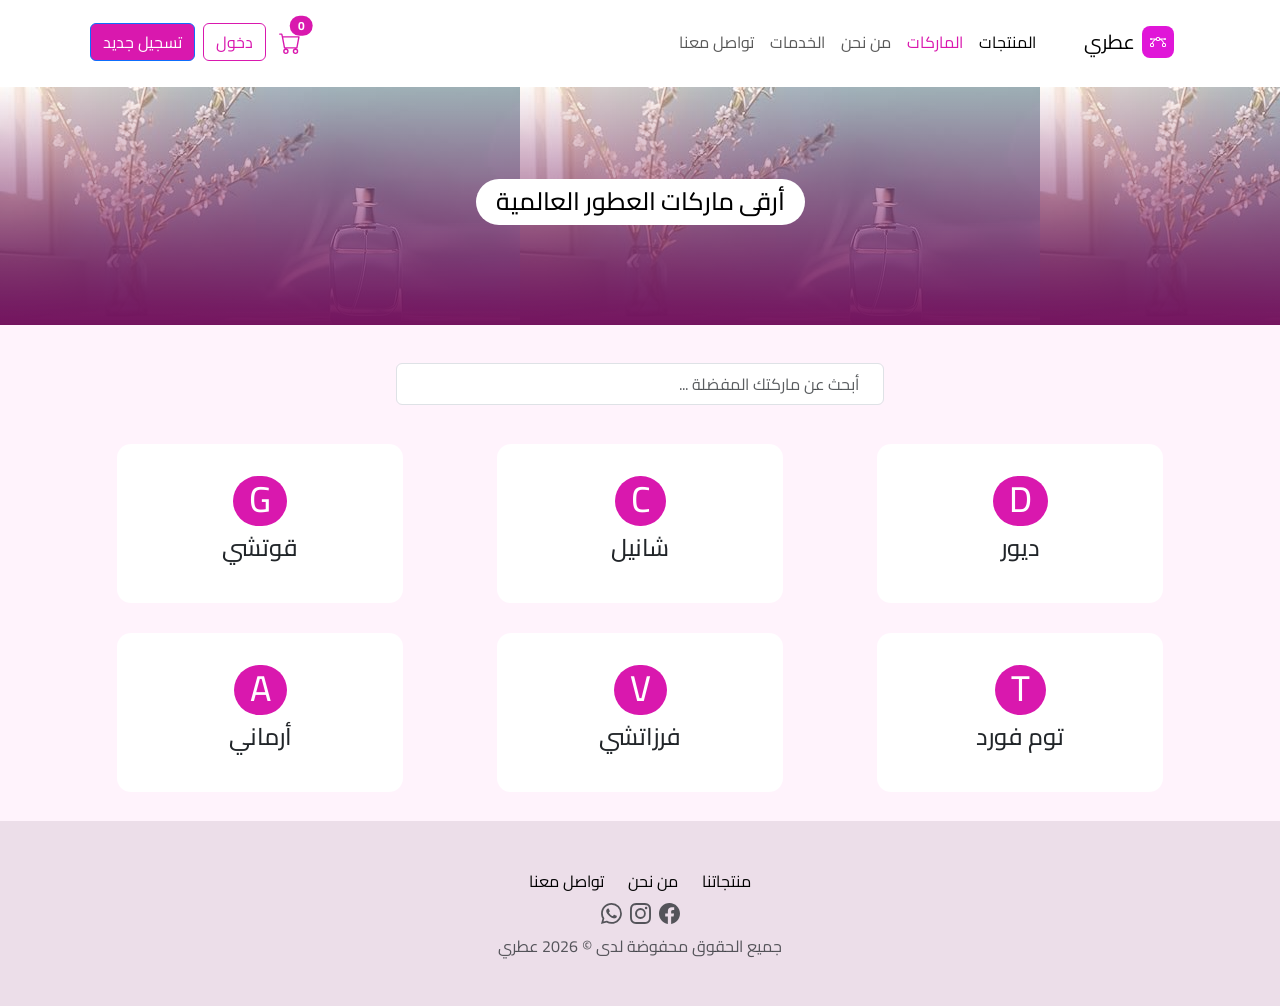
<file: brands.html>
<!DOCTYPE html>
<html data-bs-theme="light" lang="en" dir="rtl">

<head>
    <meta charset="utf-8">
    <meta name="viewport" content="width=device-width, initial-scale=1.0, shrink-to-fit=no">
    <title>my_web</title>
    <link rel="stylesheet" href="assets/bootstrap/css/bootstrap.min.css">
    <link rel="stylesheet" href="https://fonts.googleapis.com/css?family=ABeeZee&amp;display=swap">
    <link rel="stylesheet" href="https://fonts.googleapis.com/css?family=Agdasima&amp;display=swap">
    <link rel="stylesheet" href="https://fonts.googleapis.com/css?family=Cairo&amp;display=swap">
    <link rel="stylesheet" href="https://fonts.googleapis.com/css?family=IBM+Plex+Mono&amp;display=swap">
    <link rel="stylesheet" href="assets/css/aos.min.css">
    <link rel="stylesheet" href="assets/css/Bootstrap-4---Payment-Form.css">
    <link rel="stylesheet" href="assets/css/Bootstrap-4---Photo-Gallery.css">
    <link rel="stylesheet" href="assets/css/Hero-Carousel-images.css">
    <link rel="stylesheet" href="assets/css/Ludens-basic-login.css">
    <link rel="stylesheet" href="assets/css/Navbar-Right-Links-icons.css">
    <link rel="stylesheet" href="assets/css/Pretty-Product-List-.css">
    <link rel="stylesheet" href="assets/css/styles.css">
</head>

<body style="font-family: Cairo, sans-serif;">
    <nav class="navbar navbar-expand-md sticky-top bg-body py-3">
        <div class="container"><a class="navbar-brand d-flex align-items-center" href="index.html"><span class="bs-icon-sm bs-icon-rounded bs-icon-primary d-flex justify-content-center align-items-center me-2 bs-icon" style="background: rgb(224,22,216);"><svg xmlns="http://www.w3.org/2000/svg" width="1em" height="1em" fill="currentColor" viewBox="0 0 16 16" class="bi bi-bezier">
                        <path fill-rule="evenodd" d="M0 10.5A1.5 1.5 0 0 1 1.5 9h1A1.5 1.5 0 0 1 4 10.5v1A1.5 1.5 0 0 1 2.5 13h-1A1.5 1.5 0 0 1 0 11.5zm1.5-.5a.5.5 0 0 0-.5.5v1a.5.5 0 0 0 .5.5h1a.5.5 0 0 0 .5-.5v-1a.5.5 0 0 0-.5-.5zm10.5.5A1.5 1.5 0 0 1 13.5 9h1a1.5 1.5 0 0 1 1.5 1.5v1a1.5 1.5 0 0 1-1.5 1.5h-1a1.5 1.5 0 0 1-1.5-1.5zm1.5-.5a.5.5 0 0 0-.5.5v1a.5.5 0 0 0 .5.5h1a.5.5 0 0 0 .5-.5v-1a.5.5 0 0 0-.5-.5zM6 4.5A1.5 1.5 0 0 1 7.5 3h1A1.5 1.5 0 0 1 10 4.5v1A1.5 1.5 0 0 1 8.5 7h-1A1.5 1.5 0 0 1 6 5.5zM7.5 4a.5.5 0 0 0-.5.5v1a.5.5 0 0 0 .5.5h1a.5.5 0 0 0 .5-.5v-1a.5.5 0 0 0-.5-.5z"></path>
                        <path d="M6 4.5H1.866a1 1 0 1 0 0 1h2.668A6.517 6.517 0 0 0 1.814 9H2.5c.123 0 .244.015.358.043a5.517 5.517 0 0 1 3.185-3.185A1.503 1.503 0 0 1 6 5.5zm3.957 1.358A1.5 1.5 0 0 0 10 5.5v-1h4.134a1 1 0 1 1 0 1h-2.668a6.517 6.517 0 0 1 2.72 3.5H13.5c-.123 0-.243.015-.358.043a5.517 5.517 0 0 0-3.185-3.185z"></path>
                    </svg></span><span style="padding-right: 7px;">عطري</span></a>
            <div class="d-flex">
                <div class="d-block d-md-none" style="padding: 13px;"><a class="position-relative" href="carts.html"><svg xmlns="http://www.w3.org/2000/svg" width="1em" height="1em" fill="currentColor" viewBox="0 0 16 16" class="bi bi-cart" style="width: 22px;height: 24px;color: #d918ae;">
                            <path d="M0 1.5A.5.5 0 0 1 .5 1H2a.5.5 0 0 1 .485.379L2.89 3H14.5a.5.5 0 0 1 .491.592l-1.5 8A.5.5 0 0 1 13 12H4a.5.5 0 0 1-.491-.408L2.01 3.607 1.61 2H.5a.5.5 0 0 1-.5-.5M3.102 4l1.313 7h8.17l1.313-7H3.102zM5 12a2 2 0 1 0 0 4 2 2 0 0 0 0-4m7 0a2 2 0 1 0 0 4 2 2 0 0 0 0-4m-7 1a1 1 0 1 1 0 2 1 1 0 0 1 0-2m7 0a1 1 0 1 1 0 2 1 1 0 0 1 0-2"></path>
                        </svg><span id="cart-count2" class="position-absolute top-0 start-100 translate-middle badge rounded-pill" style="background: #d918ae;">0</span></a></div><button data-bs-toggle="collapse" class="navbar-toggler" data-bs-target="#navcol-1"><span class="visually-hidden">Toggle navigation</span><span class="navbar-toggler-icon" style="color: rgb(217,24,174);"></span></button>
            </div>
            <div class="collapse navbar-collapse" id="navcol-1">
                <ul class="navbar-nav ms-auto">
                    <li class="nav-item"><a class="nav-link active" href="products.html">المنتجات</a></li>
                    <li class="nav-item"><a class="nav-link" href="brands.html" style="color: rgb(217,24,174);">الماركات</a></li>
                    <li class="nav-item"><a class="nav-link" href="about.html">من نحن</a></li>
                    <li class="nav-item"><a class="nav-link" href="services.html">الخدمات</a></li>
                    <li class="nav-item"><a class="nav-link" href="contact.html">تواصل معنا</a></li>
                </ul>
                <div class="d-none d-md-block" style="padding: 13px;"><a class="position-relative" href="carts.html"><svg xmlns="http://www.w3.org/2000/svg" width="1em" height="1em" fill="currentColor" viewBox="0 0 16 16" class="bi bi-cart" style="width: 22px;height: 24px;color: #d918ae;">
                            <path d="M0 1.5A.5.5 0 0 1 .5 1H2a.5.5 0 0 1 .485.379L2.89 3H14.5a.5.5 0 0 1 .491.592l-1.5 8A.5.5 0 0 1 13 12H4a.5.5 0 0 1-.491-.408L2.01 3.607 1.61 2H.5a.5.5 0 0 1-.5-.5M3.102 4l1.313 7h8.17l1.313-7H3.102zM5 12a2 2 0 1 0 0 4 2 2 0 0 0 0-4m7 0a2 2 0 1 0 0 4 2 2 0 0 0 0-4m-7 1a1 1 0 1 1 0 2 1 1 0 0 1 0-2m7 0a1 1 0 1 1 0 2 1 1 0 0 1 0-2"></path>
                        </svg><span id="cart-count" class="position-absolute top-0 start-100 translate-middle badge rounded-pill" style="background: #d918ae;">0</span></a></div><a class="btn btn-primary ms-md-2" role="button" href="login.html" style="background: rgba(13,110,253,0);color: #d918ae;border-color: #d918ae;">دخول</a><a class="btn btn-primary ms-md-2" role="button" href="signup.html" style="background: rgb(217,24,174);">تسجيل جديد</a>
            </div>
        </div>
    </nav>
    <section class="d-flex flex-column justify-content-center align-items-center" style="background: linear-gradient(0deg, #74145f, rgba(255,255,255,0.35)), url(&quot;assets/img/666.jpeg&quot;), #d918ae;margin-top: 3px;height: 238.25px;color: rgb(255,255,255);">
        <h1 data-aos="fade-up" data-aos-duration="350" style="color: rgb(0,0,0);background: #ffffff;padding-top: 8px;padding-bottom: 8px;padding-right: 20px;padding-left: 20px;border-radius: 57px;font-size: 24.88px;">أرقى ماركات العطور العالمية</h1>
    </section>
    <section style="background: #fff3fc;padding-top: 14px;padding-bottom: 14px;">
        <div class="container">
            <div class="d-flex justify-content-center align-items-center py-4 px-2"><input type="search" data-aos="fade-up" data-aos-duration="350" data-aos-delay="150" class="form-control px-4 py-2" placeholder="أبحث عن ماركتك المفضلة ..." style="width: 488.6px;"></div>
            <div class="row justify-content-center">
                <div class="col-12 col-md-4 d-flex justify-content-around" style="padding: 15px;">
                    <div class="d-flex flex-column justify-content-center align-items-center" data-aos="fade-up" data-aos-duration="350" data-aos-delay="200" style="background: #ffffff;padding: 32px;padding-bottom: 32px;border-radius: 14px;width: 285.738px;">
                        <h1 style="background: #d918ae;border-radius: 76px;padding: 16px;padding-bottom: 6px;padding-top: 1px;color: rgb(255,255,255);font-size: 35.88px;">D</h1>
                        <h1 style="font-size: 23.88px;">ديور</h1>
                    </div>
                </div>
                <div class="col-12 col-md-4 d-flex justify-content-around" style="padding: 15px;">
                    <div class="d-flex flex-column justify-content-center align-items-center" data-aos="fade-up" data-aos-duration="350" data-aos-delay="300" style="background: #ffffff;padding: 32px;padding-bottom: 32px;border-radius: 14px;width: 285.738px;">
                        <h1 style="background: #d918ae;border-radius: 76px;padding: 16px;padding-bottom: 6px;padding-top: 1px;color: rgb(255,255,255);font-size: 35.88px;">C</h1>
                        <h1 style="font-size: 23.88px;">شانيل</h1>
                    </div>
                </div>
                <div class="col-12 col-md-4 d-flex justify-content-around" style="padding: 15px;">
                    <div class="d-flex flex-column justify-content-center align-items-center" data-aos="fade-up" data-aos-duration="350" data-aos-delay="400" style="background: #ffffff;padding: 32px;padding-bottom: 32px;border-radius: 14px;width: 285.738px;">
                        <h1 style="background: #d918ae;border-radius: 76px;padding: 16px;padding-bottom: 6px;padding-top: 1px;color: rgb(255,255,255);font-size: 35.88px;">G</h1>
                        <h1 style="font-size: 23.88px;">قوتشي</h1>
                    </div>
                </div>
                <div class="col-12 col-md-4 d-flex justify-content-around" style="padding: 15px;">
                    <div class="d-flex flex-column justify-content-center align-items-center" data-aos="fade-up" data-aos-duration="350" data-aos-delay="500" style="background: #ffffff;padding: 32px;padding-bottom: 32px;border-radius: 14px;width: 285.738px;">
                        <h1 style="background: #d918ae;border-radius: 76px;padding: 16px;padding-bottom: 6px;padding-top: 1px;color: rgb(255,255,255);font-size: 35.88px;">T</h1>
                        <h1 style="font-size: 23.88px;">توم فورد</h1>
                    </div>
                </div>
                <div class="col-12 col-md-4 d-flex justify-content-around" style="padding: 15px;">
                    <div class="d-flex flex-column justify-content-center align-items-center" data-aos="fade-up" data-aos-duration="350" data-aos-delay="600" style="background: #ffffff;padding: 32px;padding-bottom: 32px;border-radius: 14px;width: 285.738px;">
                        <h1 style="background: #d918ae;border-radius: 76px;padding: 16px;padding-bottom: 6px;padding-top: 1px;color: rgb(255,255,255);font-size: 35.88px;">V</h1>
                        <h1 style="font-size: 23.88px;">فرزاتشي</h1>
                    </div>
                </div>
                <div class="col-12 col-md-4 d-flex justify-content-around" style="padding: 15px;">
                    <div class="d-flex flex-column justify-content-center align-items-center" data-aos="fade-up" data-aos-duration="350" data-aos-delay="700" style="background: #ffffff;padding: 32px;padding-bottom: 32px;border-radius: 14px;width: 285.738px;">
                        <h1 style="background: #d918ae;border-radius: 76px;padding: 16px;padding-bottom: 6px;padding-top: 1px;color: rgb(255,255,255);font-size: 35.88px;">A</h1>
                        <h1 style="font-size: 23.88px;">أرماني</h1>
                    </div>
                </div>
            </div>
        </div>
    </section>
    <footer class="text-center" style="background: rgba(108,1,84,0.13);">
        <div class="container text-muted py-4 py-lg-5">
            <div class="row justify-content-center">
                <div class="col-auto"><a class="text-decoration-none" href="products.html" style="color: var(--bs-black);">منتجاتنا</a></div>
                <div class="col-auto"><a class="text-decoration-none" href="about.html" style="color: var(--bs-black);">من نحن</a></div>
                <div class="col-auto"><a class="text-decoration-none" href="contact.html" style="color: var(--bs-black);">تواصل معنا</a></div>
            </div>
            <div class="d-flex justify-content-center gap-2" style="padding-top: 10px;padding-bottom: 10px;"><svg xmlns="http://www.w3.org/2000/svg" width="1em" height="1em" fill="currentColor" viewBox="0 0 16 16" class="bi bi-facebook" style="font-size: 21px;">
                    <path d="M16 8.049c0-4.446-3.582-8.05-8-8.05C3.58 0-.002 3.603-.002 8.05c0 4.017 2.926 7.347 6.75 7.951v-5.625h-2.03V8.05H6.75V6.275c0-2.017 1.195-3.131 3.022-3.131.876 0 1.791.157 1.791.157v1.98h-1.009c-.993 0-1.303.621-1.303 1.258v1.51h2.218l-.354 2.326H9.25V16c3.824-.604 6.75-3.934 6.75-7.951"></path>
                </svg><svg xmlns="http://www.w3.org/2000/svg" width="1em" height="1em" fill="currentColor" viewBox="0 0 16 16" class="bi bi-instagram" style="font-size: 21px;">
                    <path d="M8 0C5.829 0 5.556.01 4.703.048 3.85.088 3.269.222 2.76.42a3.917 3.917 0 0 0-1.417.923A3.927 3.927 0 0 0 .42 2.76C.222 3.268.087 3.85.048 4.7.01 5.555 0 5.827 0 8.001c0 2.172.01 2.444.048 3.297.04.852.174 1.433.372 1.942.205.526.478.972.923 1.417.444.445.89.719 1.416.923.51.198 1.09.333 1.942.372C5.555 15.99 5.827 16 8 16s2.444-.01 3.298-.048c.851-.04 1.434-.174 1.943-.372a3.916 3.916 0 0 0 1.416-.923c.445-.445.718-.891.923-1.417.197-.509.332-1.09.372-1.942C15.99 10.445 16 10.173 16 8s-.01-2.445-.048-3.299c-.04-.851-.175-1.433-.372-1.941a3.926 3.926 0 0 0-.923-1.417A3.911 3.911 0 0 0 13.24.42c-.51-.198-1.092-.333-1.943-.372C10.443.01 10.172 0 7.998 0h.003zm-.717 1.442h.718c2.136 0 2.389.007 3.232.046.78.035 1.204.166 1.486.275.373.145.64.319.92.599.28.28.453.546.598.92.11.281.24.705.275 1.485.039.843.047 1.096.047 3.231s-.008 2.389-.047 3.232c-.035.78-.166 1.203-.275 1.485a2.47 2.47 0 0 1-.599.919c-.28.28-.546.453-.92.598-.28.11-.704.24-1.485.276-.843.038-1.096.047-3.232.047s-2.39-.009-3.233-.047c-.78-.036-1.203-.166-1.485-.276a2.478 2.478 0 0 1-.92-.598 2.48 2.48 0 0 1-.6-.92c-.109-.281-.24-.705-.275-1.485-.038-.843-.046-1.096-.046-3.233 0-2.136.008-2.388.046-3.231.036-.78.166-1.204.276-1.486.145-.373.319-.64.599-.92.28-.28.546-.453.92-.598.282-.11.705-.24 1.485-.276.738-.034 1.024-.044 2.515-.045v.002zm4.988 1.328a.96.96 0 1 0 0 1.92.96.96 0 0 0 0-1.92zm-4.27 1.122a4.109 4.109 0 1 0 0 8.217 4.109 4.109 0 0 0 0-8.217zm0 1.441a2.667 2.667 0 1 1 0 5.334 2.667 2.667 0 0 1 0-5.334"></path>
                </svg><svg xmlns="http://www.w3.org/2000/svg" width="1em" height="1em" fill="currentColor" viewBox="0 0 16 16" class="bi bi-whatsapp" style="font-size: 21px;">
                    <path d="M13.601 2.326A7.854 7.854 0 0 0 7.994 0C3.627 0 .068 3.558.064 7.926c0 1.399.366 2.76 1.057 3.965L0 16l4.204-1.102a7.933 7.933 0 0 0 3.79.965h.004c4.368 0 7.926-3.558 7.93-7.93A7.898 7.898 0 0 0 13.6 2.326zM7.994 14.521a6.573 6.573 0 0 1-3.356-.92l-.24-.144-2.494.654.666-2.433-.156-.251a6.56 6.56 0 0 1-1.007-3.505c0-3.626 2.957-6.584 6.591-6.584a6.56 6.56 0 0 1 4.66 1.931 6.557 6.557 0 0 1 1.928 4.66c-.004 3.639-2.961 6.592-6.592 6.592zm3.615-4.934c-.197-.099-1.17-.578-1.353-.646-.182-.065-.315-.099-.445.099-.133.197-.513.646-.627.775-.114.133-.232.148-.43.05-.197-.1-.836-.308-1.592-.985-.59-.525-.985-1.175-1.103-1.372-.114-.198-.011-.304.088-.403.087-.088.197-.232.296-.346.1-.114.133-.198.198-.33.065-.134.034-.248-.015-.347-.05-.099-.445-1.076-.612-1.47-.16-.389-.323-.335-.445-.34-.114-.007-.247-.007-.38-.007a.729.729 0 0 0-.529.247c-.182.198-.691.677-.691 1.654 0 .977.71 1.916.81 2.049.098.133 1.394 2.132 3.383 2.992.47.205.84.326 1.129.418.475.152.904.129 1.246.08.38-.058 1.171-.48 1.338-.943.164-.464.164-.86.114-.943-.049-.084-.182-.133-.38-.232z"></path>
                </svg></div>
            <p class="mb-0">جميع الحقوق محفوضة لدى © 2026 عطري</p>
        </div>
    </footer>
    <script src="assets/bootstrap/js/bootstrap.min.js"></script>
    <script src="assets/js/aos.min.js"></script>
    <script src="assets/js/bs-init.js"></script>
    <script src="assets/js/Bootstrap-4---Payment-Form-script.js"></script>
    <script src="assets/js/cart.js"></script>
</body>

</html>
</file>
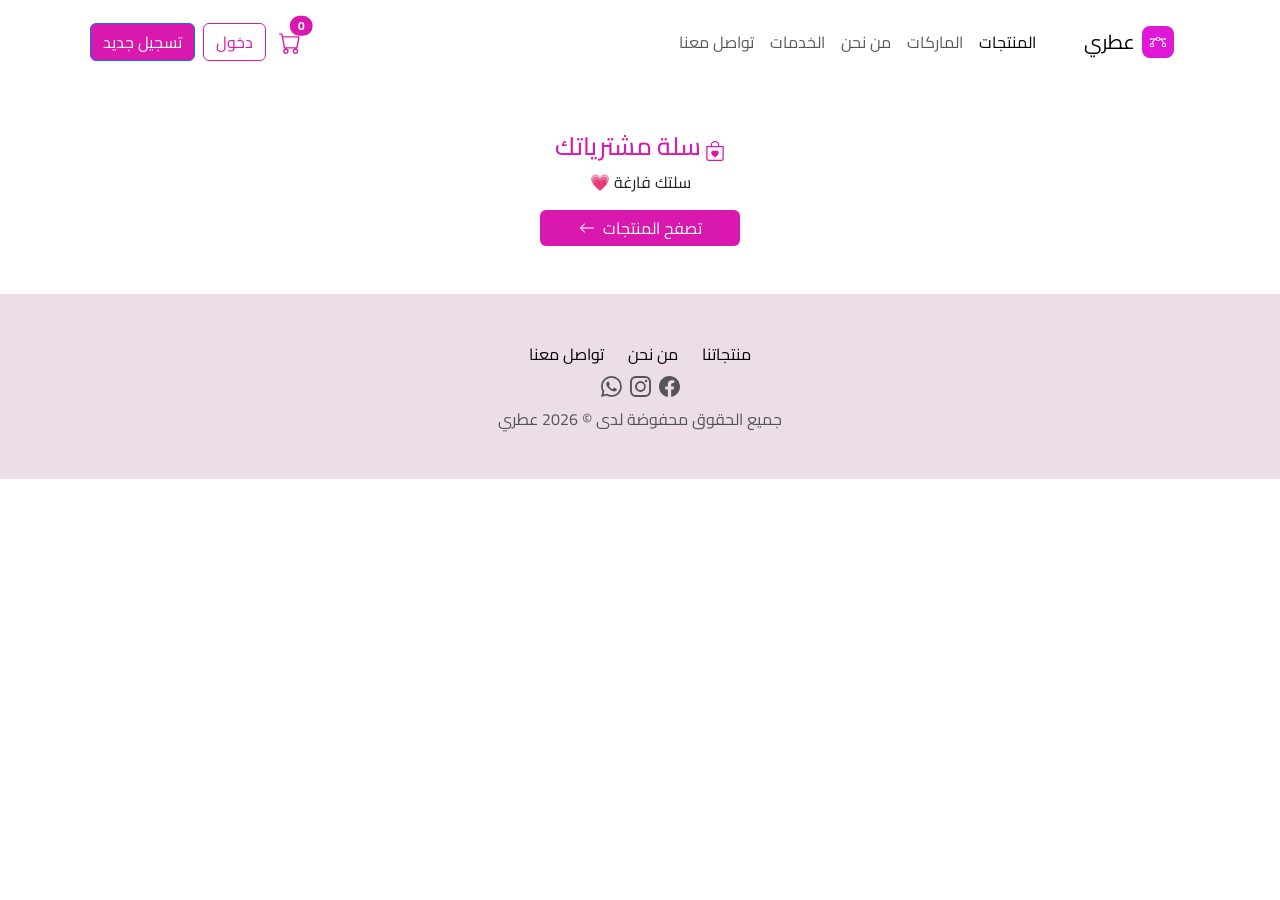
<file: carts.html>
<!DOCTYPE html>
<html data-bs-theme="light" lang="en" dir="rtl">

<head>
    <meta charset="utf-8">
    <meta name="viewport" content="width=device-width, initial-scale=1.0, shrink-to-fit=no">
    <title>my_web</title>
    <link rel="stylesheet" href="assets/bootstrap/css/bootstrap.min.css">
    <link rel="stylesheet" href="https://fonts.googleapis.com/css?family=ABeeZee&amp;display=swap">
    <link rel="stylesheet" href="https://fonts.googleapis.com/css?family=Agdasima&amp;display=swap">
    <link rel="stylesheet" href="https://fonts.googleapis.com/css?family=Cairo&amp;display=swap">
    <link rel="stylesheet" href="https://fonts.googleapis.com/css?family=IBM+Plex+Mono&amp;display=swap">
    <link rel="stylesheet" href="assets/css/Bootstrap-4---Payment-Form.css">
    <link rel="stylesheet" href="assets/css/Bootstrap-4---Photo-Gallery.css">
    <link rel="stylesheet" href="assets/css/Hero-Carousel-images.css">
    <link rel="stylesheet" href="assets/css/Ludens-basic-login.css">
    <link rel="stylesheet" href="assets/css/Navbar-Right-Links-icons.css">
    <link rel="stylesheet" href="assets/css/Pretty-Product-List-.css">
    <link rel="stylesheet" href="assets/css/styles.css">
</head>

<body style="font-family: Cairo, sans-serif;">
    <nav class="navbar navbar-expand-md sticky-top bg-body py-3">
        <div class="container"><a class="navbar-brand d-flex align-items-center" href="index.html"><span class="bs-icon-sm bs-icon-rounded bs-icon-primary d-flex justify-content-center align-items-center me-2 bs-icon" style="background: rgb(224,22,216);"><svg xmlns="http://www.w3.org/2000/svg" width="1em" height="1em" fill="currentColor" viewBox="0 0 16 16" class="bi bi-bezier">
                        <path fill-rule="evenodd" d="M0 10.5A1.5 1.5 0 0 1 1.5 9h1A1.5 1.5 0 0 1 4 10.5v1A1.5 1.5 0 0 1 2.5 13h-1A1.5 1.5 0 0 1 0 11.5zm1.5-.5a.5.5 0 0 0-.5.5v1a.5.5 0 0 0 .5.5h1a.5.5 0 0 0 .5-.5v-1a.5.5 0 0 0-.5-.5zm10.5.5A1.5 1.5 0 0 1 13.5 9h1a1.5 1.5 0 0 1 1.5 1.5v1a1.5 1.5 0 0 1-1.5 1.5h-1a1.5 1.5 0 0 1-1.5-1.5zm1.5-.5a.5.5 0 0 0-.5.5v1a.5.5 0 0 0 .5.5h1a.5.5 0 0 0 .5-.5v-1a.5.5 0 0 0-.5-.5zM6 4.5A1.5 1.5 0 0 1 7.5 3h1A1.5 1.5 0 0 1 10 4.5v1A1.5 1.5 0 0 1 8.5 7h-1A1.5 1.5 0 0 1 6 5.5zM7.5 4a.5.5 0 0 0-.5.5v1a.5.5 0 0 0 .5.5h1a.5.5 0 0 0 .5-.5v-1a.5.5 0 0 0-.5-.5z"></path>
                        <path d="M6 4.5H1.866a1 1 0 1 0 0 1h2.668A6.517 6.517 0 0 0 1.814 9H2.5c.123 0 .244.015.358.043a5.517 5.517 0 0 1 3.185-3.185A1.503 1.503 0 0 1 6 5.5zm3.957 1.358A1.5 1.5 0 0 0 10 5.5v-1h4.134a1 1 0 1 1 0 1h-2.668a6.517 6.517 0 0 1 2.72 3.5H13.5c-.123 0-.243.015-.358.043a5.517 5.517 0 0 0-3.185-3.185z"></path>
                    </svg></span><span style="padding-right: 7px;">عطري</span></a>
            <div class="d-flex">
                <div class="d-block d-md-none" style="padding: 13px;"><a class="position-relative" href="carts.html"><svg xmlns="http://www.w3.org/2000/svg" width="1em" height="1em" fill="currentColor" viewBox="0 0 16 16" class="bi bi-cart" style="width: 22px;height: 24px;color: #d918ae;">
                            <path d="M0 1.5A.5.5 0 0 1 .5 1H2a.5.5 0 0 1 .485.379L2.89 3H14.5a.5.5 0 0 1 .491.592l-1.5 8A.5.5 0 0 1 13 12H4a.5.5 0 0 1-.491-.408L2.01 3.607 1.61 2H.5a.5.5 0 0 1-.5-.5M3.102 4l1.313 7h8.17l1.313-7H3.102zM5 12a2 2 0 1 0 0 4 2 2 0 0 0 0-4m7 0a2 2 0 1 0 0 4 2 2 0 0 0 0-4m-7 1a1 1 0 1 1 0 2 1 1 0 0 1 0-2m7 0a1 1 0 1 1 0 2 1 1 0 0 1 0-2"></path>
                        </svg><span id="cart-count2" class="position-absolute top-0 start-100 translate-middle badge rounded-pill" style="background: #d918ae;">0</span></a></div><button data-bs-toggle="collapse" class="navbar-toggler" data-bs-target="#navcol-2"><span class="visually-hidden">Toggle navigation</span><span class="navbar-toggler-icon" style="color: rgb(217,24,174);"></span></button>
            </div>
            <div class="collapse navbar-collapse" id="navcol-2">
                <ul class="navbar-nav ms-auto">
                    <li class="nav-item"><a class="nav-link active" href="products.html">المنتجات</a></li>
                    <li class="nav-item"><a class="nav-link" href="brands.html">الماركات</a></li>
                    <li class="nav-item"><a class="nav-link" href="about.html">من نحن</a></li>
                    <li class="nav-item"><a class="nav-link" href="services.html">الخدمات</a></li>
                    <li class="nav-item"><a class="nav-link" href="contact.html">تواصل معنا</a></li>
                </ul>
                <div class="d-none d-md-block" style="padding: 13px;"><a class="position-relative" href="carts.html"><svg xmlns="http://www.w3.org/2000/svg" width="1em" height="1em" fill="currentColor" viewBox="0 0 16 16" class="bi bi-cart" style="width: 22px;height: 24px;color: #d918ae;">
                            <path d="M0 1.5A.5.5 0 0 1 .5 1H2a.5.5 0 0 1 .485.379L2.89 3H14.5a.5.5 0 0 1 .491.592l-1.5 8A.5.5 0 0 1 13 12H4a.5.5 0 0 1-.491-.408L2.01 3.607 1.61 2H.5a.5.5 0 0 1-.5-.5M3.102 4l1.313 7h8.17l1.313-7H3.102zM5 12a2 2 0 1 0 0 4 2 2 0 0 0 0-4m7 0a2 2 0 1 0 0 4 2 2 0 0 0 0-4m-7 1a1 1 0 1 1 0 2 1 1 0 0 1 0-2m7 0a1 1 0 1 1 0 2 1 1 0 0 1 0-2"></path>
                        </svg><span id="cart-count" class="position-absolute top-0 start-100 translate-middle badge rounded-pill" style="background: #d918ae;">0</span></a></div><a class="btn btn-primary ms-md-2" role="button" href="login.html" style="background: rgba(13,110,253,0);color: #d918ae;border-color: #d918ae;">دخول</a><a class="btn btn-primary ms-md-2" role="button" href="signup.html" style="background: rgb(217,24,174);">تسجيل جديد</a>
            </div>
        </div>
    </nav>
    <div class="container py-5">
        <div class="d-flex justify-content-center align-items-center gap-1" style="color: #d918ae;"><svg xmlns="http://www.w3.org/2000/svg" width="1em" height="1em" fill="currentColor" viewBox="0 0 16 16" class="bi bi-bag-heart" style="font-size: 20px;">
                <path fill-rule="evenodd" d="M10.5 3.5a2.5 2.5 0 0 0-5 0V4h5zm1 0V4H15v10a2 2 0 0 1-2 2H3a2 2 0 0 1-2-2V4h3.5v-.5a3.5 3.5 0 1 1 7 0M14 14V5H2v9a1 1 0 0 0 1 1h10a1 1 0 0 0 1-1M8 7.993c1.664-1.711 5.825 1.283 0 5.132-5.825-3.85-1.664-6.843 0-5.132"></path>
            </svg>
            <h1 style="font-size: 24.88px;">سلة مشترياتك</h1>
        </div>
        <div id="cart-items"></div>
        <div id="cart-total"></div>
    </div>
    <footer class="text-center" style="background: rgba(108,1,84,0.13);">
        <div class="container text-muted py-4 py-lg-5">
            <div class="row justify-content-center">
                <div class="col-auto"><a class="text-decoration-none" href="products.html" style="color: var(--bs-black);">منتجاتنا</a></div>
                <div class="col-auto"><a class="text-decoration-none" href="about.html" style="color: var(--bs-black);">من نحن</a></div>
                <div class="col-auto"><a class="text-decoration-none" href="contact.html" style="color: var(--bs-black);">تواصل معنا</a></div>
            </div>
            <div class="d-flex justify-content-center gap-2" style="padding-top: 10px;padding-bottom: 10px;"><svg xmlns="http://www.w3.org/2000/svg" width="1em" height="1em" fill="currentColor" viewBox="0 0 16 16" class="bi bi-facebook" style="font-size: 21px;">
                    <path d="M16 8.049c0-4.446-3.582-8.05-8-8.05C3.58 0-.002 3.603-.002 8.05c0 4.017 2.926 7.347 6.75 7.951v-5.625h-2.03V8.05H6.75V6.275c0-2.017 1.195-3.131 3.022-3.131.876 0 1.791.157 1.791.157v1.98h-1.009c-.993 0-1.303.621-1.303 1.258v1.51h2.218l-.354 2.326H9.25V16c3.824-.604 6.75-3.934 6.75-7.951"></path>
                </svg><svg xmlns="http://www.w3.org/2000/svg" width="1em" height="1em" fill="currentColor" viewBox="0 0 16 16" class="bi bi-instagram" style="font-size: 21px;">
                    <path d="M8 0C5.829 0 5.556.01 4.703.048 3.85.088 3.269.222 2.76.42a3.917 3.917 0 0 0-1.417.923A3.927 3.927 0 0 0 .42 2.76C.222 3.268.087 3.85.048 4.7.01 5.555 0 5.827 0 8.001c0 2.172.01 2.444.048 3.297.04.852.174 1.433.372 1.942.205.526.478.972.923 1.417.444.445.89.719 1.416.923.51.198 1.09.333 1.942.372C5.555 15.99 5.827 16 8 16s2.444-.01 3.298-.048c.851-.04 1.434-.174 1.943-.372a3.916 3.916 0 0 0 1.416-.923c.445-.445.718-.891.923-1.417.197-.509.332-1.09.372-1.942C15.99 10.445 16 10.173 16 8s-.01-2.445-.048-3.299c-.04-.851-.175-1.433-.372-1.941a3.926 3.926 0 0 0-.923-1.417A3.911 3.911 0 0 0 13.24.42c-.51-.198-1.092-.333-1.943-.372C10.443.01 10.172 0 7.998 0h.003zm-.717 1.442h.718c2.136 0 2.389.007 3.232.046.78.035 1.204.166 1.486.275.373.145.64.319.92.599.28.28.453.546.598.92.11.281.24.705.275 1.485.039.843.047 1.096.047 3.231s-.008 2.389-.047 3.232c-.035.78-.166 1.203-.275 1.485a2.47 2.47 0 0 1-.599.919c-.28.28-.546.453-.92.598-.28.11-.704.24-1.485.276-.843.038-1.096.047-3.232.047s-2.39-.009-3.233-.047c-.78-.036-1.203-.166-1.485-.276a2.478 2.478 0 0 1-.92-.598 2.48 2.48 0 0 1-.6-.92c-.109-.281-.24-.705-.275-1.485-.038-.843-.046-1.096-.046-3.233 0-2.136.008-2.388.046-3.231.036-.78.166-1.204.276-1.486.145-.373.319-.64.599-.92.28-.28.546-.453.92-.598.282-.11.705-.24 1.485-.276.738-.034 1.024-.044 2.515-.045v.002zm4.988 1.328a.96.96 0 1 0 0 1.92.96.96 0 0 0 0-1.92zm-4.27 1.122a4.109 4.109 0 1 0 0 8.217 4.109 4.109 0 0 0 0-8.217zm0 1.441a2.667 2.667 0 1 1 0 5.334 2.667 2.667 0 0 1 0-5.334"></path>
                </svg><svg xmlns="http://www.w3.org/2000/svg" width="1em" height="1em" fill="currentColor" viewBox="0 0 16 16" class="bi bi-whatsapp" style="font-size: 21px;">
                    <path d="M13.601 2.326A7.854 7.854 0 0 0 7.994 0C3.627 0 .068 3.558.064 7.926c0 1.399.366 2.76 1.057 3.965L0 16l4.204-1.102a7.933 7.933 0 0 0 3.79.965h.004c4.368 0 7.926-3.558 7.93-7.93A7.898 7.898 0 0 0 13.6 2.326zM7.994 14.521a6.573 6.573 0 0 1-3.356-.92l-.24-.144-2.494.654.666-2.433-.156-.251a6.56 6.56 0 0 1-1.007-3.505c0-3.626 2.957-6.584 6.591-6.584a6.56 6.56 0 0 1 4.66 1.931 6.557 6.557 0 0 1 1.928 4.66c-.004 3.639-2.961 6.592-6.592 6.592zm3.615-4.934c-.197-.099-1.17-.578-1.353-.646-.182-.065-.315-.099-.445.099-.133.197-.513.646-.627.775-.114.133-.232.148-.43.05-.197-.1-.836-.308-1.592-.985-.59-.525-.985-1.175-1.103-1.372-.114-.198-.011-.304.088-.403.087-.088.197-.232.296-.346.1-.114.133-.198.198-.33.065-.134.034-.248-.015-.347-.05-.099-.445-1.076-.612-1.47-.16-.389-.323-.335-.445-.34-.114-.007-.247-.007-.38-.007a.729.729 0 0 0-.529.247c-.182.198-.691.677-.691 1.654 0 .977.71 1.916.81 2.049.098.133 1.394 2.132 3.383 2.992.47.205.84.326 1.129.418.475.152.904.129 1.246.08.38-.058 1.171-.48 1.338-.943.164-.464.164-.86.114-.943-.049-.084-.182-.133-.38-.232z"></path>
                </svg></div>
            <p class="mb-0">جميع الحقوق محفوضة لدى © 2026 عطري</p>
        </div>
    </footer>
    <script src="assets/bootstrap/js/bootstrap.min.js"></script>
    <script src="assets/js/bs-init.js"></script>
    <script src="assets/js/Bootstrap-4---Payment-Form-script.js"></script>
    <script src="assets/js/cart.js"></script>
</body>

</html>
</file>
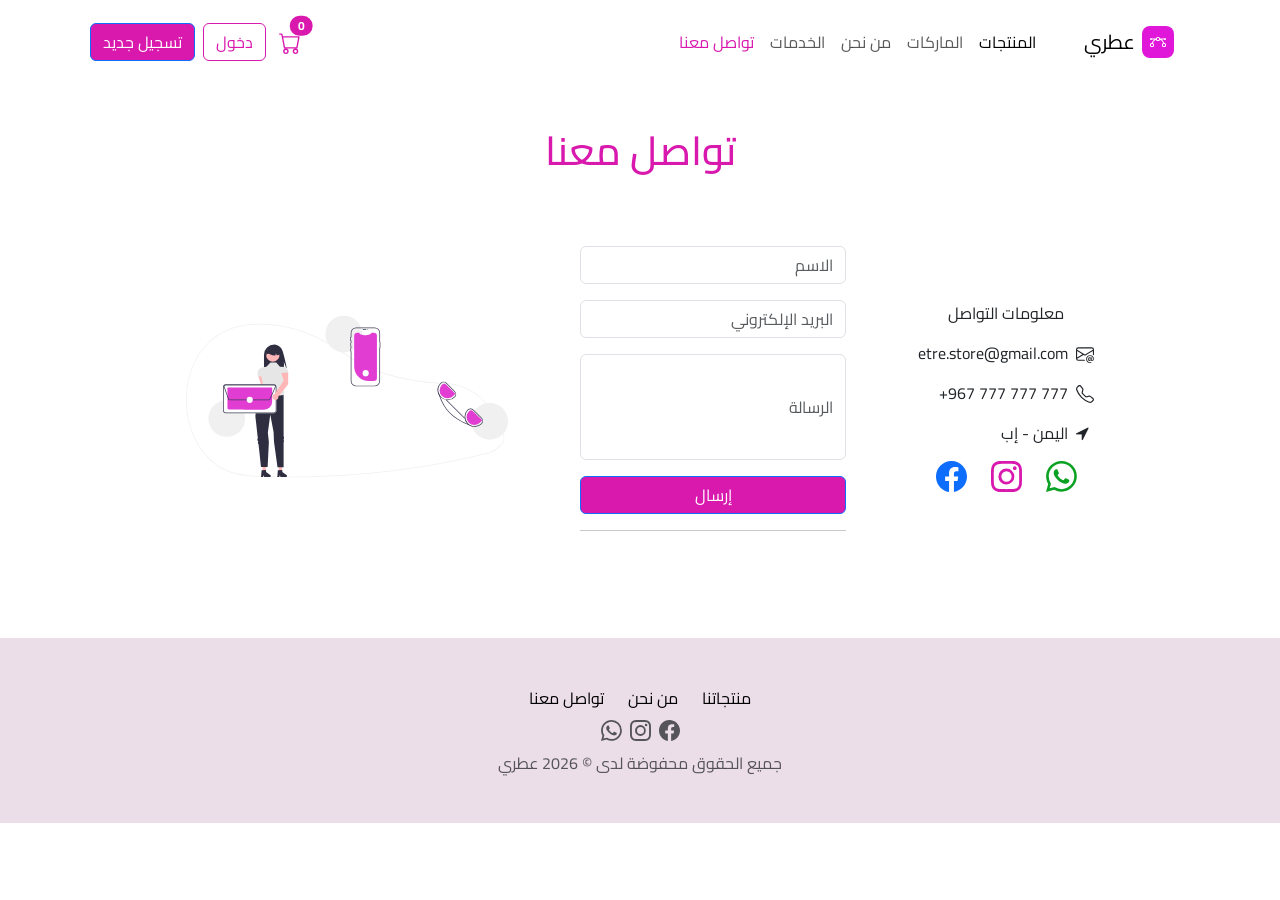
<file: contact.html>
<!DOCTYPE html>
<html data-bs-theme="light" lang="en" dir="rtl">

<head>
    <meta charset="utf-8">
    <meta name="viewport" content="width=device-width, initial-scale=1.0, shrink-to-fit=no">
    <title>my_web</title>
    <link rel="stylesheet" href="assets/bootstrap/css/bootstrap.min.css">
    <link rel="stylesheet" href="https://fonts.googleapis.com/css?family=ABeeZee&amp;display=swap">
    <link rel="stylesheet" href="https://fonts.googleapis.com/css?family=Agdasima&amp;display=swap">
    <link rel="stylesheet" href="https://fonts.googleapis.com/css?family=Cairo&amp;display=swap">
    <link rel="stylesheet" href="https://fonts.googleapis.com/css?family=IBM+Plex+Mono&amp;display=swap">
    <link rel="stylesheet" href="assets/fonts/font-awesome.min.css">
    <link rel="stylesheet" href="assets/css/aos.min.css">
    <link rel="stylesheet" href="assets/css/Bootstrap-4---Payment-Form.css">
    <link rel="stylesheet" href="assets/css/Bootstrap-4---Photo-Gallery.css">
    <link rel="stylesheet" href="assets/css/Hero-Carousel-images.css">
    <link rel="stylesheet" href="assets/css/Ludens-basic-login.css">
    <link rel="stylesheet" href="assets/css/Navbar-Right-Links-icons.css">
    <link rel="stylesheet" href="assets/css/Pretty-Product-List-.css">
    <link rel="stylesheet" href="assets/css/styles.css">
</head>

<body style="font-family: Cairo, sans-serif;">
    <nav class="navbar navbar-expand-md sticky-top bg-body py-3">
        <div class="container"><a class="navbar-brand d-flex align-items-center" href="index.html"><span class="bs-icon-sm bs-icon-rounded bs-icon-primary d-flex justify-content-center align-items-center me-2 bs-icon" style="background: rgb(224,22,216);"><svg xmlns="http://www.w3.org/2000/svg" width="1em" height="1em" fill="currentColor" viewBox="0 0 16 16" class="bi bi-bezier">
                        <path fill-rule="evenodd" d="M0 10.5A1.5 1.5 0 0 1 1.5 9h1A1.5 1.5 0 0 1 4 10.5v1A1.5 1.5 0 0 1 2.5 13h-1A1.5 1.5 0 0 1 0 11.5zm1.5-.5a.5.5 0 0 0-.5.5v1a.5.5 0 0 0 .5.5h1a.5.5 0 0 0 .5-.5v-1a.5.5 0 0 0-.5-.5zm10.5.5A1.5 1.5 0 0 1 13.5 9h1a1.5 1.5 0 0 1 1.5 1.5v1a1.5 1.5 0 0 1-1.5 1.5h-1a1.5 1.5 0 0 1-1.5-1.5zm1.5-.5a.5.5 0 0 0-.5.5v1a.5.5 0 0 0 .5.5h1a.5.5 0 0 0 .5-.5v-1a.5.5 0 0 0-.5-.5zM6 4.5A1.5 1.5 0 0 1 7.5 3h1A1.5 1.5 0 0 1 10 4.5v1A1.5 1.5 0 0 1 8.5 7h-1A1.5 1.5 0 0 1 6 5.5zM7.5 4a.5.5 0 0 0-.5.5v1a.5.5 0 0 0 .5.5h1a.5.5 0 0 0 .5-.5v-1a.5.5 0 0 0-.5-.5z"></path>
                        <path d="M6 4.5H1.866a1 1 0 1 0 0 1h2.668A6.517 6.517 0 0 0 1.814 9H2.5c.123 0 .244.015.358.043a5.517 5.517 0 0 1 3.185-3.185A1.503 1.503 0 0 1 6 5.5zm3.957 1.358A1.5 1.5 0 0 0 10 5.5v-1h4.134a1 1 0 1 1 0 1h-2.668a6.517 6.517 0 0 1 2.72 3.5H13.5c-.123 0-.243.015-.358.043a5.517 5.517 0 0 0-3.185-3.185z"></path>
                    </svg></span><span style="padding-right: 7px;">عطري</span></a>
            <div class="d-flex">
                <div class="d-block d-md-none" style="padding: 13px;"><a class="position-relative" href="carts.html"><svg xmlns="http://www.w3.org/2000/svg" width="1em" height="1em" fill="currentColor" viewBox="0 0 16 16" class="bi bi-cart" style="width: 22px;height: 24px;color: #d918ae;">
                            <path d="M0 1.5A.5.5 0 0 1 .5 1H2a.5.5 0 0 1 .485.379L2.89 3H14.5a.5.5 0 0 1 .491.592l-1.5 8A.5.5 0 0 1 13 12H4a.5.5 0 0 1-.491-.408L2.01 3.607 1.61 2H.5a.5.5 0 0 1-.5-.5M3.102 4l1.313 7h8.17l1.313-7H3.102zM5 12a2 2 0 1 0 0 4 2 2 0 0 0 0-4m7 0a2 2 0 1 0 0 4 2 2 0 0 0 0-4m-7 1a1 1 0 1 1 0 2 1 1 0 0 1 0-2m7 0a1 1 0 1 1 0 2 1 1 0 0 1 0-2"></path>
                        </svg><span id="cart-count2" class="position-absolute top-0 start-100 translate-middle badge rounded-pill" style="background: #d918ae;">0</span></a></div><button data-bs-toggle="collapse" class="navbar-toggler" data-bs-target="#navcol-1"><span class="visually-hidden">Toggle navigation</span><span class="navbar-toggler-icon" style="color: rgb(217,24,174);"></span></button>
            </div>
            <div class="collapse navbar-collapse" id="navcol-1">
                <ul class="navbar-nav ms-auto">
                    <li class="nav-item"><a class="nav-link active" href="products.html">المنتجات</a></li>
                    <li class="nav-item"><a class="nav-link" href="brands.html">الماركات</a></li>
                    <li class="nav-item"><a class="nav-link" href="about.html">من نحن</a></li>
                    <li class="nav-item"><a class="nav-link" href="services.html">الخدمات</a></li>
                    <li class="nav-item"><a class="nav-link" href="contact.html" style="color: rgb(217,24,174);">تواصل معنا</a></li>
                </ul>
                <div class="d-none d-md-block" style="padding: 13px;"><a class="position-relative" href="carts.html"><svg xmlns="http://www.w3.org/2000/svg" width="1em" height="1em" fill="currentColor" viewBox="0 0 16 16" class="bi bi-cart" style="width: 22px;height: 24px;color: #d918ae;">
                            <path d="M0 1.5A.5.5 0 0 1 .5 1H2a.5.5 0 0 1 .485.379L2.89 3H14.5a.5.5 0 0 1 .491.592l-1.5 8A.5.5 0 0 1 13 12H4a.5.5 0 0 1-.491-.408L2.01 3.607 1.61 2H.5a.5.5 0 0 1-.5-.5M3.102 4l1.313 7h8.17l1.313-7H3.102zM5 12a2 2 0 1 0 0 4 2 2 0 0 0 0-4m7 0a2 2 0 1 0 0 4 2 2 0 0 0 0-4m-7 1a1 1 0 1 1 0 2 1 1 0 0 1 0-2m7 0a1 1 0 1 1 0 2 1 1 0 0 1 0-2"></path>
                        </svg><span id="cart-count" class="position-absolute top-0 start-100 translate-middle badge rounded-pill" style="background: #d918ae;">0</span></a></div><a class="btn btn-primary ms-md-2" role="button" href="login.html" style="background: rgba(13,110,253,0);color: #d918ae;border-color: #d918ae;">دخول</a><a class="btn btn-primary ms-md-2" role="button" href="signup.html" style="background: rgb(217,24,174);">تسجيل جديد</a>
            </div>
        </div>
    </nav>
    <div class="container d-flex flex-column align-items-center" style="padding: 43px;" dir="ltr">
        <h1 data-aos="fade-up" data-aos-duration="550" style="margin-bottom: 23px;color: #d918ae;">تواصل معنا</h1>
        <div class="row" data-aos="fade-up" data-aos-duration="550" data-aos-delay="150">
            <div class="col d-flex justify-content-center"><img src="assets/img/undraw_contact-us_kcoa.svg" style="width: 322.25px;"></div>
            <div class="col">
                <div class="p-5" style="width: 362px;">
                    <div class="text-center"></div>
                    <form class="user">
                        <div class="mb-3"><input class="form-control form-control-user text-end" type="email" id="exampleInputEmail" aria-describedby="emailHelp" placeholder="الاسم" name=""></div>
                        <div class="mb-3"><input class="form-control form-control-user text-end" type="email" id="exampleInputEmail-2" aria-describedby="emailHelp" placeholder="البريد الإلكتروني" name=""></div>
                        <div class="mb-3"></div>
                        <div class="mb-3"><input class="form-control form-control-user text-end" type="email" id="exampleInputEmail-1" aria-describedby="emailHelp" placeholder="الرسالة" name="" style="height: 105.6px;"></div>
                        <div class="mb-3">
                            <div class="custom-control custom-checkbox small"></div>
                        </div><button class="btn btn-primary d-block btn-user w-100" type="submit" style="background: #d918ae;">إرسال</button>
                        <hr>
                    </form>
                </div>
            </div>
            <div class="col d-flex flex-column justify-content-center align-items-center">
                <p>معلومات التواصل</p>
                <div class="d-flex flex-column align-items-end align-items-xl-end">
                    <div class="d-flex gap-2">
                        <p>etre.store@gmail.com</p><svg xmlns="http://www.w3.org/2000/svg" width="1em" height="1em" fill="currentColor" viewBox="0 0 16 16" class="bi bi-envelope-at" style="width: 18px;height: 18px;margin-top: 4px;">
                            <path d="M2 2a2 2 0 0 0-2 2v8.01A2 2 0 0 0 2 14h5.5a.5.5 0 0 0 0-1H2a1 1 0 0 1-.966-.741l5.64-3.471L8 9.583l7-4.2V8.5a.5.5 0 0 0 1 0V4a2 2 0 0 0-2-2zm3.708 6.208L1 11.105V5.383zM1 4.217V4a1 1 0 0 1 1-1h12a1 1 0 0 1 1 1v.217l-7 4.2z"></path>
                            <path d="M14.247 14.269c1.01 0 1.587-.857 1.587-2.025v-.21C15.834 10.43 14.64 9 12.52 9h-.035C10.42 9 9 10.36 9 12.432v.214C9 14.82 10.438 16 12.358 16h.044c.594 0 1.018-.074 1.237-.175v-.73c-.245.11-.673.18-1.18.18h-.044c-1.334 0-2.571-.788-2.571-2.655v-.157c0-1.657 1.058-2.724 2.64-2.724h.04c1.535 0 2.484 1.05 2.484 2.326v.118c0 .975-.324 1.39-.639 1.39-.232 0-.41-.148-.41-.42v-2.19h-.906v.569h-.03c-.084-.298-.368-.63-.954-.63-.778 0-1.259.555-1.259 1.4v.528c0 .892.49 1.434 1.26 1.434.471 0 .896-.227 1.014-.643h.043c.118.42.617.648 1.12.648Zm-2.453-1.588v-.227c0-.546.227-.791.573-.791.297 0 .572.192.572.708v.367c0 .573-.253.744-.564.744-.354 0-.581-.215-.581-.8Z"></path>
                        </svg>
                    </div>
                    <div class="d-flex gap-2">
                        <p>+967 777 777 777</p><svg xmlns="http://www.w3.org/2000/svg" width="1em" height="1em" fill="currentColor" viewBox="0 0 16 16" class="bi bi-telephone" style="width: 18px;height: 18px;margin-top: 4px;font-size: 17px;">
                            <path d="M3.654 1.328a.678.678 0 0 0-1.015-.063L1.605 2.3c-.483.484-.661 1.169-.45 1.77a17.568 17.568 0 0 0 4.168 6.608 17.569 17.569 0 0 0 6.608 4.168c.601.211 1.286.033 1.77-.45l1.034-1.034a.678.678 0 0 0-.063-1.015l-2.307-1.794a.678.678 0 0 0-.58-.122l-2.19.547a1.745 1.745 0 0 1-1.657-.459L5.482 8.062a1.745 1.745 0 0 1-.46-1.657l.548-2.19a.678.678 0 0 0-.122-.58L3.654 1.328zM1.884.511a1.745 1.745 0 0 1 2.612.163L6.29 2.98c.329.423.445.974.315 1.494l-.547 2.19a.678.678 0 0 0 .178.643l2.457 2.457a.678.678 0 0 0 .644.178l2.189-.547a1.745 1.745 0 0 1 1.494.315l2.306 1.794c.829.645.905 1.87.163 2.611l-1.034 1.034c-.74.74-1.846 1.065-2.877.702a18.634 18.634 0 0 1-7.01-4.42 18.634 18.634 0 0 1-4.42-7.009c-.362-1.03-.037-2.137.703-2.877L1.885.511z"></path>
                        </svg>
                    </div>
                    <div class="d-flex gap-2">
                        <p>اليمن - إب</p><i class="fa fa-location-arrow" style="width: 18px;height: 18px;margin-top: 4px;"></i>
                    </div>
                </div>
                <div class="d-flex justify-content-center gap-4"><svg xmlns="http://www.w3.org/2000/svg" width="1em" height="1em" fill="currentColor" viewBox="0 0 16 16" class="bi bi-facebook" style="font-size: 31px;color: var(--bs-primary);">
                        <path d="M16 8.049c0-4.446-3.582-8.05-8-8.05C3.58 0-.002 3.603-.002 8.05c0 4.017 2.926 7.347 6.75 7.951v-5.625h-2.03V8.05H6.75V6.275c0-2.017 1.195-3.131 3.022-3.131.876 0 1.791.157 1.791.157v1.98h-1.009c-.993 0-1.303.621-1.303 1.258v1.51h2.218l-.354 2.326H9.25V16c3.824-.604 6.75-3.934 6.75-7.951"></path>
                    </svg><svg xmlns="http://www.w3.org/2000/svg" width="1em" height="1em" fill="currentColor" viewBox="0 0 16 16" class="bi bi-instagram" style="font-size: 31px;color: #d918ae;">
                        <path d="M8 0C5.829 0 5.556.01 4.703.048 3.85.088 3.269.222 2.76.42a3.917 3.917 0 0 0-1.417.923A3.927 3.927 0 0 0 .42 2.76C.222 3.268.087 3.85.048 4.7.01 5.555 0 5.827 0 8.001c0 2.172.01 2.444.048 3.297.04.852.174 1.433.372 1.942.205.526.478.972.923 1.417.444.445.89.719 1.416.923.51.198 1.09.333 1.942.372C5.555 15.99 5.827 16 8 16s2.444-.01 3.298-.048c.851-.04 1.434-.174 1.943-.372a3.916 3.916 0 0 0 1.416-.923c.445-.445.718-.891.923-1.417.197-.509.332-1.09.372-1.942C15.99 10.445 16 10.173 16 8s-.01-2.445-.048-3.299c-.04-.851-.175-1.433-.372-1.941a3.926 3.926 0 0 0-.923-1.417A3.911 3.911 0 0 0 13.24.42c-.51-.198-1.092-.333-1.943-.372C10.443.01 10.172 0 7.998 0h.003zm-.717 1.442h.718c2.136 0 2.389.007 3.232.046.78.035 1.204.166 1.486.275.373.145.64.319.92.599.28.28.453.546.598.92.11.281.24.705.275 1.485.039.843.047 1.096.047 3.231s-.008 2.389-.047 3.232c-.035.78-.166 1.203-.275 1.485a2.47 2.47 0 0 1-.599.919c-.28.28-.546.453-.92.598-.28.11-.704.24-1.485.276-.843.038-1.096.047-3.232.047s-2.39-.009-3.233-.047c-.78-.036-1.203-.166-1.485-.276a2.478 2.478 0 0 1-.92-.598 2.48 2.48 0 0 1-.6-.92c-.109-.281-.24-.705-.275-1.485-.038-.843-.046-1.096-.046-3.233 0-2.136.008-2.388.046-3.231.036-.78.166-1.204.276-1.486.145-.373.319-.64.599-.92.28-.28.546-.453.92-.598.282-.11.705-.24 1.485-.276.738-.034 1.024-.044 2.515-.045v.002zm4.988 1.328a.96.96 0 1 0 0 1.92.96.96 0 0 0 0-1.92zm-4.27 1.122a4.109 4.109 0 1 0 0 8.217 4.109 4.109 0 0 0 0-8.217zm0 1.441a2.667 2.667 0 1 1 0 5.334 2.667 2.667 0 0 1 0-5.334"></path>
                    </svg><svg xmlns="http://www.w3.org/2000/svg" width="1em" height="1em" fill="currentColor" viewBox="0 0 16 16" class="bi bi-whatsapp" style="font-size: 31px;color: #0ba223;">
                        <path d="M13.601 2.326A7.854 7.854 0 0 0 7.994 0C3.627 0 .068 3.558.064 7.926c0 1.399.366 2.76 1.057 3.965L0 16l4.204-1.102a7.933 7.933 0 0 0 3.79.965h.004c4.368 0 7.926-3.558 7.93-7.93A7.898 7.898 0 0 0 13.6 2.326zM7.994 14.521a6.573 6.573 0 0 1-3.356-.92l-.24-.144-2.494.654.666-2.433-.156-.251a6.56 6.56 0 0 1-1.007-3.505c0-3.626 2.957-6.584 6.591-6.584a6.56 6.56 0 0 1 4.66 1.931 6.557 6.557 0 0 1 1.928 4.66c-.004 3.639-2.961 6.592-6.592 6.592zm3.615-4.934c-.197-.099-1.17-.578-1.353-.646-.182-.065-.315-.099-.445.099-.133.197-.513.646-.627.775-.114.133-.232.148-.43.05-.197-.1-.836-.308-1.592-.985-.59-.525-.985-1.175-1.103-1.372-.114-.198-.011-.304.088-.403.087-.088.197-.232.296-.346.1-.114.133-.198.198-.33.065-.134.034-.248-.015-.347-.05-.099-.445-1.076-.612-1.47-.16-.389-.323-.335-.445-.34-.114-.007-.247-.007-.38-.007a.729.729 0 0 0-.529.247c-.182.198-.691.677-.691 1.654 0 .977.71 1.916.81 2.049.098.133 1.394 2.132 3.383 2.992.47.205.84.326 1.129.418.475.152.904.129 1.246.08.38-.058 1.171-.48 1.338-.943.164-.464.164-.86.114-.943-.049-.084-.182-.133-.38-.232z"></path>
                    </svg></div>
            </div>
        </div>
    </div>
    <footer class="text-center" style="background: rgba(108,1,84,0.13);">
        <div class="container text-muted py-4 py-lg-5">
            <div class="row justify-content-center">
                <div class="col-auto"><a class="text-decoration-none" href="products.html" style="color: var(--bs-black);">منتجاتنا</a></div>
                <div class="col-auto"><a class="text-decoration-none" href="about.html" style="color: var(--bs-black);">من نحن</a></div>
                <div class="col-auto"><a class="text-decoration-none" href="contact.html" style="color: var(--bs-black);">تواصل معنا</a></div>
            </div>
            <div class="d-flex justify-content-center gap-2" style="padding-top: 10px;padding-bottom: 10px;"><svg xmlns="http://www.w3.org/2000/svg" width="1em" height="1em" fill="currentColor" viewBox="0 0 16 16" class="bi bi-facebook" style="font-size: 21px;">
                    <path d="M16 8.049c0-4.446-3.582-8.05-8-8.05C3.58 0-.002 3.603-.002 8.05c0 4.017 2.926 7.347 6.75 7.951v-5.625h-2.03V8.05H6.75V6.275c0-2.017 1.195-3.131 3.022-3.131.876 0 1.791.157 1.791.157v1.98h-1.009c-.993 0-1.303.621-1.303 1.258v1.51h2.218l-.354 2.326H9.25V16c3.824-.604 6.75-3.934 6.75-7.951"></path>
                </svg><svg xmlns="http://www.w3.org/2000/svg" width="1em" height="1em" fill="currentColor" viewBox="0 0 16 16" class="bi bi-instagram" style="font-size: 21px;">
                    <path d="M8 0C5.829 0 5.556.01 4.703.048 3.85.088 3.269.222 2.76.42a3.917 3.917 0 0 0-1.417.923A3.927 3.927 0 0 0 .42 2.76C.222 3.268.087 3.85.048 4.7.01 5.555 0 5.827 0 8.001c0 2.172.01 2.444.048 3.297.04.852.174 1.433.372 1.942.205.526.478.972.923 1.417.444.445.89.719 1.416.923.51.198 1.09.333 1.942.372C5.555 15.99 5.827 16 8 16s2.444-.01 3.298-.048c.851-.04 1.434-.174 1.943-.372a3.916 3.916 0 0 0 1.416-.923c.445-.445.718-.891.923-1.417.197-.509.332-1.09.372-1.942C15.99 10.445 16 10.173 16 8s-.01-2.445-.048-3.299c-.04-.851-.175-1.433-.372-1.941a3.926 3.926 0 0 0-.923-1.417A3.911 3.911 0 0 0 13.24.42c-.51-.198-1.092-.333-1.943-.372C10.443.01 10.172 0 7.998 0h.003zm-.717 1.442h.718c2.136 0 2.389.007 3.232.046.78.035 1.204.166 1.486.275.373.145.64.319.92.599.28.28.453.546.598.92.11.281.24.705.275 1.485.039.843.047 1.096.047 3.231s-.008 2.389-.047 3.232c-.035.78-.166 1.203-.275 1.485a2.47 2.47 0 0 1-.599.919c-.28.28-.546.453-.92.598-.28.11-.704.24-1.485.276-.843.038-1.096.047-3.232.047s-2.39-.009-3.233-.047c-.78-.036-1.203-.166-1.485-.276a2.478 2.478 0 0 1-.92-.598 2.48 2.48 0 0 1-.6-.92c-.109-.281-.24-.705-.275-1.485-.038-.843-.046-1.096-.046-3.233 0-2.136.008-2.388.046-3.231.036-.78.166-1.204.276-1.486.145-.373.319-.64.599-.92.28-.28.546-.453.92-.598.282-.11.705-.24 1.485-.276.738-.034 1.024-.044 2.515-.045v.002zm4.988 1.328a.96.96 0 1 0 0 1.92.96.96 0 0 0 0-1.92zm-4.27 1.122a4.109 4.109 0 1 0 0 8.217 4.109 4.109 0 0 0 0-8.217zm0 1.441a2.667 2.667 0 1 1 0 5.334 2.667 2.667 0 0 1 0-5.334"></path>
                </svg><svg xmlns="http://www.w3.org/2000/svg" width="1em" height="1em" fill="currentColor" viewBox="0 0 16 16" class="bi bi-whatsapp" style="font-size: 21px;">
                    <path d="M13.601 2.326A7.854 7.854 0 0 0 7.994 0C3.627 0 .068 3.558.064 7.926c0 1.399.366 2.76 1.057 3.965L0 16l4.204-1.102a7.933 7.933 0 0 0 3.79.965h.004c4.368 0 7.926-3.558 7.93-7.93A7.898 7.898 0 0 0 13.6 2.326zM7.994 14.521a6.573 6.573 0 0 1-3.356-.92l-.24-.144-2.494.654.666-2.433-.156-.251a6.56 6.56 0 0 1-1.007-3.505c0-3.626 2.957-6.584 6.591-6.584a6.56 6.56 0 0 1 4.66 1.931 6.557 6.557 0 0 1 1.928 4.66c-.004 3.639-2.961 6.592-6.592 6.592zm3.615-4.934c-.197-.099-1.17-.578-1.353-.646-.182-.065-.315-.099-.445.099-.133.197-.513.646-.627.775-.114.133-.232.148-.43.05-.197-.1-.836-.308-1.592-.985-.59-.525-.985-1.175-1.103-1.372-.114-.198-.011-.304.088-.403.087-.088.197-.232.296-.346.1-.114.133-.198.198-.33.065-.134.034-.248-.015-.347-.05-.099-.445-1.076-.612-1.47-.16-.389-.323-.335-.445-.34-.114-.007-.247-.007-.38-.007a.729.729 0 0 0-.529.247c-.182.198-.691.677-.691 1.654 0 .977.71 1.916.81 2.049.098.133 1.394 2.132 3.383 2.992.47.205.84.326 1.129.418.475.152.904.129 1.246.08.38-.058 1.171-.48 1.338-.943.164-.464.164-.86.114-.943-.049-.084-.182-.133-.38-.232z"></path>
                </svg></div>
            <p class="mb-0">جميع الحقوق محفوضة لدى © 2026 عطري</p>
        </div>
    </footer>
    <script src="assets/bootstrap/js/bootstrap.min.js"></script>
    <script src="assets/js/aos.min.js"></script>
    <script src="assets/js/bs-init.js"></script>
    <script src="assets/js/Bootstrap-4---Payment-Form-script.js"></script>
    <script src="assets/js/cart.js"></script>
</body>

</html>
</file>
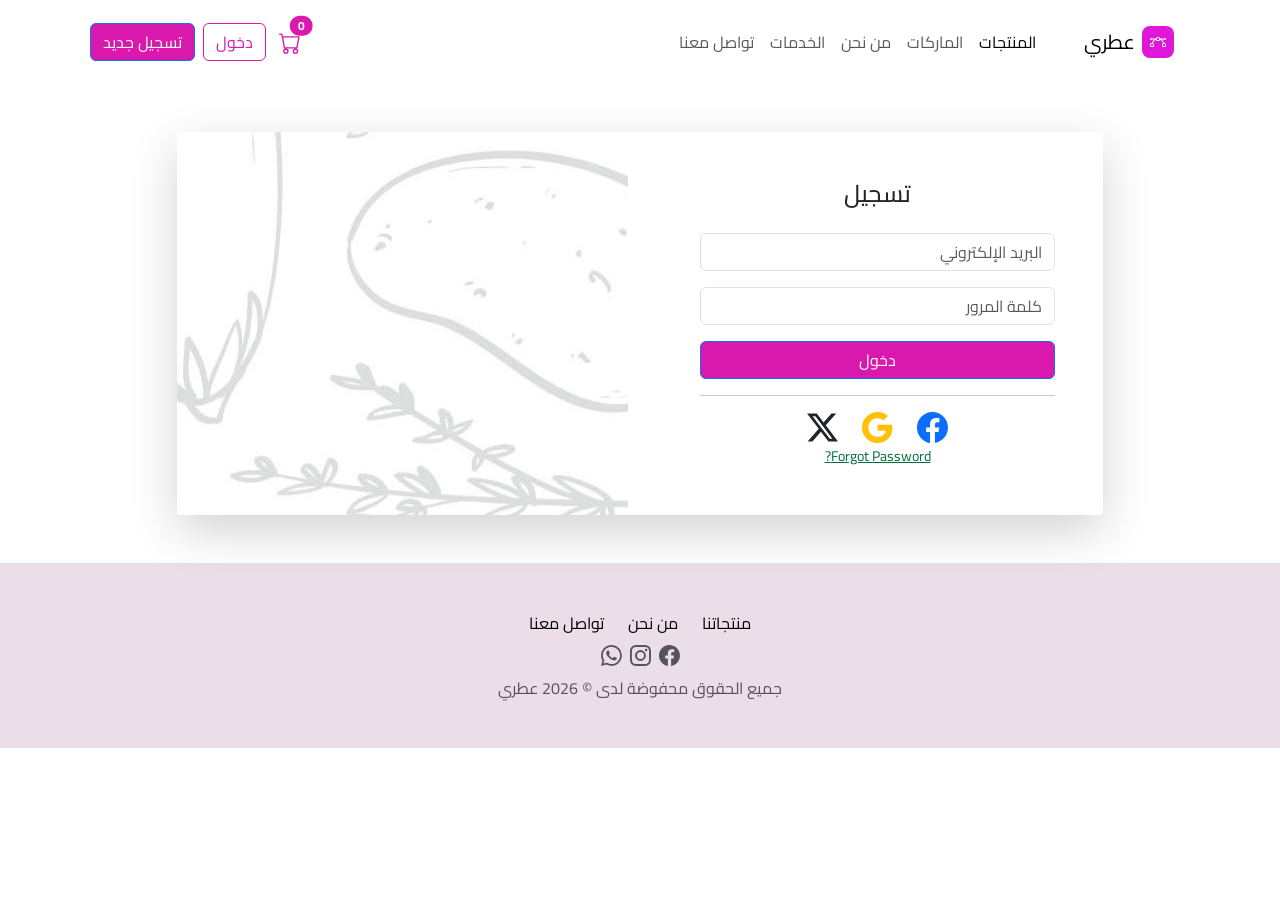
<file: login.html>
<!DOCTYPE html>
<html data-bs-theme="light" lang="en" dir="rtl">

<head>
    <meta charset="utf-8">
    <meta name="viewport" content="width=device-width, initial-scale=1.0, shrink-to-fit=no">
    <title>my_web</title>
    <link rel="stylesheet" href="assets/bootstrap/css/bootstrap.min.css">
    <link rel="stylesheet" href="https://fonts.googleapis.com/css?family=ABeeZee&amp;display=swap">
    <link rel="stylesheet" href="https://fonts.googleapis.com/css?family=Agdasima&amp;display=swap">
    <link rel="stylesheet" href="https://fonts.googleapis.com/css?family=Cairo&amp;display=swap">
    <link rel="stylesheet" href="https://fonts.googleapis.com/css?family=IBM+Plex+Mono&amp;display=swap">
    <link rel="stylesheet" href="assets/css/aos.min.css">
    <link rel="stylesheet" href="assets/css/Bootstrap-4---Payment-Form.css">
    <link rel="stylesheet" href="assets/css/Bootstrap-4---Photo-Gallery.css">
    <link rel="stylesheet" href="assets/css/Hero-Carousel-images.css">
    <link rel="stylesheet" href="assets/css/Ludens-basic-login.css">
    <link rel="stylesheet" href="assets/css/Navbar-Right-Links-icons.css">
    <link rel="stylesheet" href="assets/css/Pretty-Product-List-.css">
    <link rel="stylesheet" href="assets/css/styles.css">
</head>

<body style="font-family: Cairo, sans-serif;">
    <nav class="navbar navbar-expand-md sticky-top bg-body py-3">
        <div class="container"><a class="navbar-brand d-flex align-items-center" href="index.html"><span class="bs-icon-sm bs-icon-rounded bs-icon-primary d-flex justify-content-center align-items-center me-2 bs-icon" style="background: rgb(224,22,216);"><svg xmlns="http://www.w3.org/2000/svg" width="1em" height="1em" fill="currentColor" viewBox="0 0 16 16" class="bi bi-bezier">
                        <path fill-rule="evenodd" d="M0 10.5A1.5 1.5 0 0 1 1.5 9h1A1.5 1.5 0 0 1 4 10.5v1A1.5 1.5 0 0 1 2.5 13h-1A1.5 1.5 0 0 1 0 11.5zm1.5-.5a.5.5 0 0 0-.5.5v1a.5.5 0 0 0 .5.5h1a.5.5 0 0 0 .5-.5v-1a.5.5 0 0 0-.5-.5zm10.5.5A1.5 1.5 0 0 1 13.5 9h1a1.5 1.5 0 0 1 1.5 1.5v1a1.5 1.5 0 0 1-1.5 1.5h-1a1.5 1.5 0 0 1-1.5-1.5zm1.5-.5a.5.5 0 0 0-.5.5v1a.5.5 0 0 0 .5.5h1a.5.5 0 0 0 .5-.5v-1a.5.5 0 0 0-.5-.5zM6 4.5A1.5 1.5 0 0 1 7.5 3h1A1.5 1.5 0 0 1 10 4.5v1A1.5 1.5 0 0 1 8.5 7h-1A1.5 1.5 0 0 1 6 5.5zM7.5 4a.5.5 0 0 0-.5.5v1a.5.5 0 0 0 .5.5h1a.5.5 0 0 0 .5-.5v-1a.5.5 0 0 0-.5-.5z"></path>
                        <path d="M6 4.5H1.866a1 1 0 1 0 0 1h2.668A6.517 6.517 0 0 0 1.814 9H2.5c.123 0 .244.015.358.043a5.517 5.517 0 0 1 3.185-3.185A1.503 1.503 0 0 1 6 5.5zm3.957 1.358A1.5 1.5 0 0 0 10 5.5v-1h4.134a1 1 0 1 1 0 1h-2.668a6.517 6.517 0 0 1 2.72 3.5H13.5c-.123 0-.243.015-.358.043a5.517 5.517 0 0 0-3.185-3.185z"></path>
                    </svg></span><span style="padding-right: 7px;">عطري</span></a>
            <div class="d-flex">
                <div class="d-block d-md-none" style="padding: 13px;"><a class="position-relative" href="carts.html"><svg xmlns="http://www.w3.org/2000/svg" width="1em" height="1em" fill="currentColor" viewBox="0 0 16 16" class="bi bi-cart" style="width: 22px;height: 24px;color: #d918ae;">
                            <path d="M0 1.5A.5.5 0 0 1 .5 1H2a.5.5 0 0 1 .485.379L2.89 3H14.5a.5.5 0 0 1 .491.592l-1.5 8A.5.5 0 0 1 13 12H4a.5.5 0 0 1-.491-.408L2.01 3.607 1.61 2H.5a.5.5 0 0 1-.5-.5M3.102 4l1.313 7h8.17l1.313-7H3.102zM5 12a2 2 0 1 0 0 4 2 2 0 0 0 0-4m7 0a2 2 0 1 0 0 4 2 2 0 0 0 0-4m-7 1a1 1 0 1 1 0 2 1 1 0 0 1 0-2m7 0a1 1 0 1 1 0 2 1 1 0 0 1 0-2"></path>
                        </svg><span id="cart-count2" class="position-absolute top-0 start-100 translate-middle badge rounded-pill" style="background: #d918ae;">0</span></a></div><button data-bs-toggle="collapse" class="navbar-toggler" data-bs-target="#navcol-1"><span class="visually-hidden">Toggle navigation</span><span class="navbar-toggler-icon" style="color: rgb(217,24,174);"></span></button>
            </div>
            <div class="collapse navbar-collapse" id="navcol-1">
                <ul class="navbar-nav ms-auto">
                    <li class="nav-item"><a class="nav-link active" href="products.html">المنتجات</a></li>
                    <li class="nav-item"><a class="nav-link" href="brands.html">الماركات</a></li>
                    <li class="nav-item"><a class="nav-link" href="about.html">من نحن</a></li>
                    <li class="nav-item"><a class="nav-link" href="services.html">الخدمات</a></li>
                    <li class="nav-item"><a class="nav-link" href="contact.html">تواصل معنا</a></li>
                </ul>
                <div class="d-none d-md-block" style="padding: 13px;"><a class="position-relative" href="carts.html"><svg xmlns="http://www.w3.org/2000/svg" width="1em" height="1em" fill="currentColor" viewBox="0 0 16 16" class="bi bi-cart" style="width: 22px;height: 24px;color: #d918ae;">
                            <path d="M0 1.5A.5.5 0 0 1 .5 1H2a.5.5 0 0 1 .485.379L2.89 3H14.5a.5.5 0 0 1 .491.592l-1.5 8A.5.5 0 0 1 13 12H4a.5.5 0 0 1-.491-.408L2.01 3.607 1.61 2H.5a.5.5 0 0 1-.5-.5M3.102 4l1.313 7h8.17l1.313-7H3.102zM5 12a2 2 0 1 0 0 4 2 2 0 0 0 0-4m7 0a2 2 0 1 0 0 4 2 2 0 0 0 0-4m-7 1a1 1 0 1 1 0 2 1 1 0 0 1 0-2m7 0a1 1 0 1 1 0 2 1 1 0 0 1 0-2"></path>
                        </svg><span id="cart-count" class="position-absolute top-0 start-100 translate-middle badge rounded-pill" style="background: #d918ae;">0</span></a></div><a class="btn btn-primary ms-md-2" role="button" href="login.html" style="background: rgba(13,110,253,0);color: #d918ae;border-color: #d918ae;">دخول</a><a class="btn btn-primary ms-md-2" role="button" href="signup.html" style="background: rgb(217,24,174);">تسجيل جديد</a>
            </div>
        </div>
    </nav>
    <div>
        <div class="d-flex d-xl-flex align-items-center align-items-xl-center" style="width: 100%;height: 100%;">
            <div class="container">
                <div class="row justify-content-center">
                    <div class="col-md-9 col-lg-12 col-xl-10" data-aos="fade-up" data-aos-duration="550">
                        <div class="card shadow-lg o-hidden border-0 my-5">
                            <div class="card-body p-0">
                                <div class="row">
                                    <div class="col-lg-6">
                                        <div class="p-5">
                                            <div class="text-center">
                                                <h4 class="text-dark mb-4">تسجيل</h4>
                                            </div>
                                            <form class="user">
                                                <div class="mb-3"><input class="form-control form-control-user" type="email" id="exampleInputEmail" aria-describedby="emailHelp" placeholder="البريد الإلكتروني" name=""></div>
                                                <div class="mb-3"><input class="form-control form-control-user" type="password" id="exampleInputPassword" placeholder="كلمة المرور" name="password"></div>
                                                <div class="mb-3">
                                                    <div class="custom-control custom-checkbox small"></div>
                                                </div><button class="btn btn-primary d-block btn-user w-100" type="submit" style="background: #d918ae;">دخول</button>
                                                <hr>
                                                <div class="d-flex justify-content-center gap-4"><svg xmlns="http://www.w3.org/2000/svg" width="1em" height="1em" fill="currentColor" viewBox="0 0 16 16" class="bi bi-facebook" style="font-size: 31px;color: var(--bs-primary);">
                                                        <path d="M16 8.049c0-4.446-3.582-8.05-8-8.05C3.58 0-.002 3.603-.002 8.05c0 4.017 2.926 7.347 6.75 7.951v-5.625h-2.03V8.05H6.75V6.275c0-2.017 1.195-3.131 3.022-3.131.876 0 1.791.157 1.791.157v1.98h-1.009c-.993 0-1.303.621-1.303 1.258v1.51h2.218l-.354 2.326H9.25V16c3.824-.604 6.75-3.934 6.75-7.951"></path>
                                                    </svg><svg xmlns="http://www.w3.org/2000/svg" width="1em" height="1em" fill="currentColor" viewBox="0 0 16 16" class="bi bi-google" style="font-size: 31px;color: var(--bs-warning);">
                                                        <path d="M15.545 6.558a9.42 9.42 0 0 1 .139 1.626c0 2.434-.87 4.492-2.384 5.885h.002C11.978 15.292 10.158 16 8 16A8 8 0 1 1 8 0a7.689 7.689 0 0 1 5.352 2.082l-2.284 2.284A4.347 4.347 0 0 0 8 3.166c-2.087 0-3.86 1.408-4.492 3.304a4.792 4.792 0 0 0 0 3.063h.003c.635 1.893 2.405 3.301 4.492 3.301 1.078 0 2.004-.276 2.722-.764h-.003a3.702 3.702 0 0 0 1.599-2.431H8v-3.08h7.545z"></path>
                                                    </svg><svg xmlns="http://www.w3.org/2000/svg" width="1em" height="1em" fill="currentColor" viewBox="0 0 16 16" class="bi bi-twitter-x" style="font-size: 31px;color: var(--bs-dark);">
                                                        <path d="M12.6.75h2.454l-5.36 6.142L16 15.25h-4.937l-3.867-5.07-4.425 5.07H.316l5.733-6.57L0 .75h5.063l3.495 4.633L12.601.75Zm-.86 13.028h1.36L4.323 2.145H2.865l8.875 11.633Z"></path>
                                                    </svg></div>
                                            </form>
                                            <div class="text-center"><a class="small" href="forgot-password.html" style="color: #01703E;">Forgot Password?</a></div>
                                        </div>
                                    </div>
                                    <div class="col-lg-6 d-none d-lg-flex">
                                        <div class="flex-grow-1 bg-login-image" style="background-image: url(&quot;assets/img/durvill_logo.jpg&quot;);"></div>
                                    </div>
                                </div>
                            </div>
                        </div>
                    </div>
                </div>
            </div>
        </div>
    </div>
    <footer class="text-center" style="background: rgba(108,1,84,0.13);">
        <div class="container text-muted py-4 py-lg-5">
            <div class="row justify-content-center">
                <div class="col-auto"><a class="text-decoration-none" href="products.html" style="color: var(--bs-black);">منتجاتنا</a></div>
                <div class="col-auto"><a class="text-decoration-none" href="about.html" style="color: var(--bs-black);">من نحن</a></div>
                <div class="col-auto"><a class="text-decoration-none" href="contact.html" style="color: var(--bs-black);">تواصل معنا</a></div>
            </div>
            <div class="d-flex justify-content-center gap-2" style="padding-top: 10px;padding-bottom: 10px;"><svg xmlns="http://www.w3.org/2000/svg" width="1em" height="1em" fill="currentColor" viewBox="0 0 16 16" class="bi bi-facebook" style="font-size: 21px;">
                    <path d="M16 8.049c0-4.446-3.582-8.05-8-8.05C3.58 0-.002 3.603-.002 8.05c0 4.017 2.926 7.347 6.75 7.951v-5.625h-2.03V8.05H6.75V6.275c0-2.017 1.195-3.131 3.022-3.131.876 0 1.791.157 1.791.157v1.98h-1.009c-.993 0-1.303.621-1.303 1.258v1.51h2.218l-.354 2.326H9.25V16c3.824-.604 6.75-3.934 6.75-7.951"></path>
                </svg><svg xmlns="http://www.w3.org/2000/svg" width="1em" height="1em" fill="currentColor" viewBox="0 0 16 16" class="bi bi-instagram" style="font-size: 21px;">
                    <path d="M8 0C5.829 0 5.556.01 4.703.048 3.85.088 3.269.222 2.76.42a3.917 3.917 0 0 0-1.417.923A3.927 3.927 0 0 0 .42 2.76C.222 3.268.087 3.85.048 4.7.01 5.555 0 5.827 0 8.001c0 2.172.01 2.444.048 3.297.04.852.174 1.433.372 1.942.205.526.478.972.923 1.417.444.445.89.719 1.416.923.51.198 1.09.333 1.942.372C5.555 15.99 5.827 16 8 16s2.444-.01 3.298-.048c.851-.04 1.434-.174 1.943-.372a3.916 3.916 0 0 0 1.416-.923c.445-.445.718-.891.923-1.417.197-.509.332-1.09.372-1.942C15.99 10.445 16 10.173 16 8s-.01-2.445-.048-3.299c-.04-.851-.175-1.433-.372-1.941a3.926 3.926 0 0 0-.923-1.417A3.911 3.911 0 0 0 13.24.42c-.51-.198-1.092-.333-1.943-.372C10.443.01 10.172 0 7.998 0h.003zm-.717 1.442h.718c2.136 0 2.389.007 3.232.046.78.035 1.204.166 1.486.275.373.145.64.319.92.599.28.28.453.546.598.92.11.281.24.705.275 1.485.039.843.047 1.096.047 3.231s-.008 2.389-.047 3.232c-.035.78-.166 1.203-.275 1.485a2.47 2.47 0 0 1-.599.919c-.28.28-.546.453-.92.598-.28.11-.704.24-1.485.276-.843.038-1.096.047-3.232.047s-2.39-.009-3.233-.047c-.78-.036-1.203-.166-1.485-.276a2.478 2.478 0 0 1-.92-.598 2.48 2.48 0 0 1-.6-.92c-.109-.281-.24-.705-.275-1.485-.038-.843-.046-1.096-.046-3.233 0-2.136.008-2.388.046-3.231.036-.78.166-1.204.276-1.486.145-.373.319-.64.599-.92.28-.28.546-.453.92-.598.282-.11.705-.24 1.485-.276.738-.034 1.024-.044 2.515-.045v.002zm4.988 1.328a.96.96 0 1 0 0 1.92.96.96 0 0 0 0-1.92zm-4.27 1.122a4.109 4.109 0 1 0 0 8.217 4.109 4.109 0 0 0 0-8.217zm0 1.441a2.667 2.667 0 1 1 0 5.334 2.667 2.667 0 0 1 0-5.334"></path>
                </svg><svg xmlns="http://www.w3.org/2000/svg" width="1em" height="1em" fill="currentColor" viewBox="0 0 16 16" class="bi bi-whatsapp" style="font-size: 21px;">
                    <path d="M13.601 2.326A7.854 7.854 0 0 0 7.994 0C3.627 0 .068 3.558.064 7.926c0 1.399.366 2.76 1.057 3.965L0 16l4.204-1.102a7.933 7.933 0 0 0 3.79.965h.004c4.368 0 7.926-3.558 7.93-7.93A7.898 7.898 0 0 0 13.6 2.326zM7.994 14.521a6.573 6.573 0 0 1-3.356-.92l-.24-.144-2.494.654.666-2.433-.156-.251a6.56 6.56 0 0 1-1.007-3.505c0-3.626 2.957-6.584 6.591-6.584a6.56 6.56 0 0 1 4.66 1.931 6.557 6.557 0 0 1 1.928 4.66c-.004 3.639-2.961 6.592-6.592 6.592zm3.615-4.934c-.197-.099-1.17-.578-1.353-.646-.182-.065-.315-.099-.445.099-.133.197-.513.646-.627.775-.114.133-.232.148-.43.05-.197-.1-.836-.308-1.592-.985-.59-.525-.985-1.175-1.103-1.372-.114-.198-.011-.304.088-.403.087-.088.197-.232.296-.346.1-.114.133-.198.198-.33.065-.134.034-.248-.015-.347-.05-.099-.445-1.076-.612-1.47-.16-.389-.323-.335-.445-.34-.114-.007-.247-.007-.38-.007a.729.729 0 0 0-.529.247c-.182.198-.691.677-.691 1.654 0 .977.71 1.916.81 2.049.098.133 1.394 2.132 3.383 2.992.47.205.84.326 1.129.418.475.152.904.129 1.246.08.38-.058 1.171-.48 1.338-.943.164-.464.164-.86.114-.943-.049-.084-.182-.133-.38-.232z"></path>
                </svg></div>
            <p class="mb-0">جميع الحقوق محفوضة لدى © 2026 عطري</p>
        </div>
    </footer>
    <script src="assets/bootstrap/js/bootstrap.min.js"></script>
    <script src="assets/js/aos.min.js"></script>
    <script src="assets/js/bs-init.js"></script>
    <script src="assets/js/Bootstrap-4---Payment-Form-script.js"></script>
    <script src="assets/js/cart.js"></script>
</body>

</html>
</file>
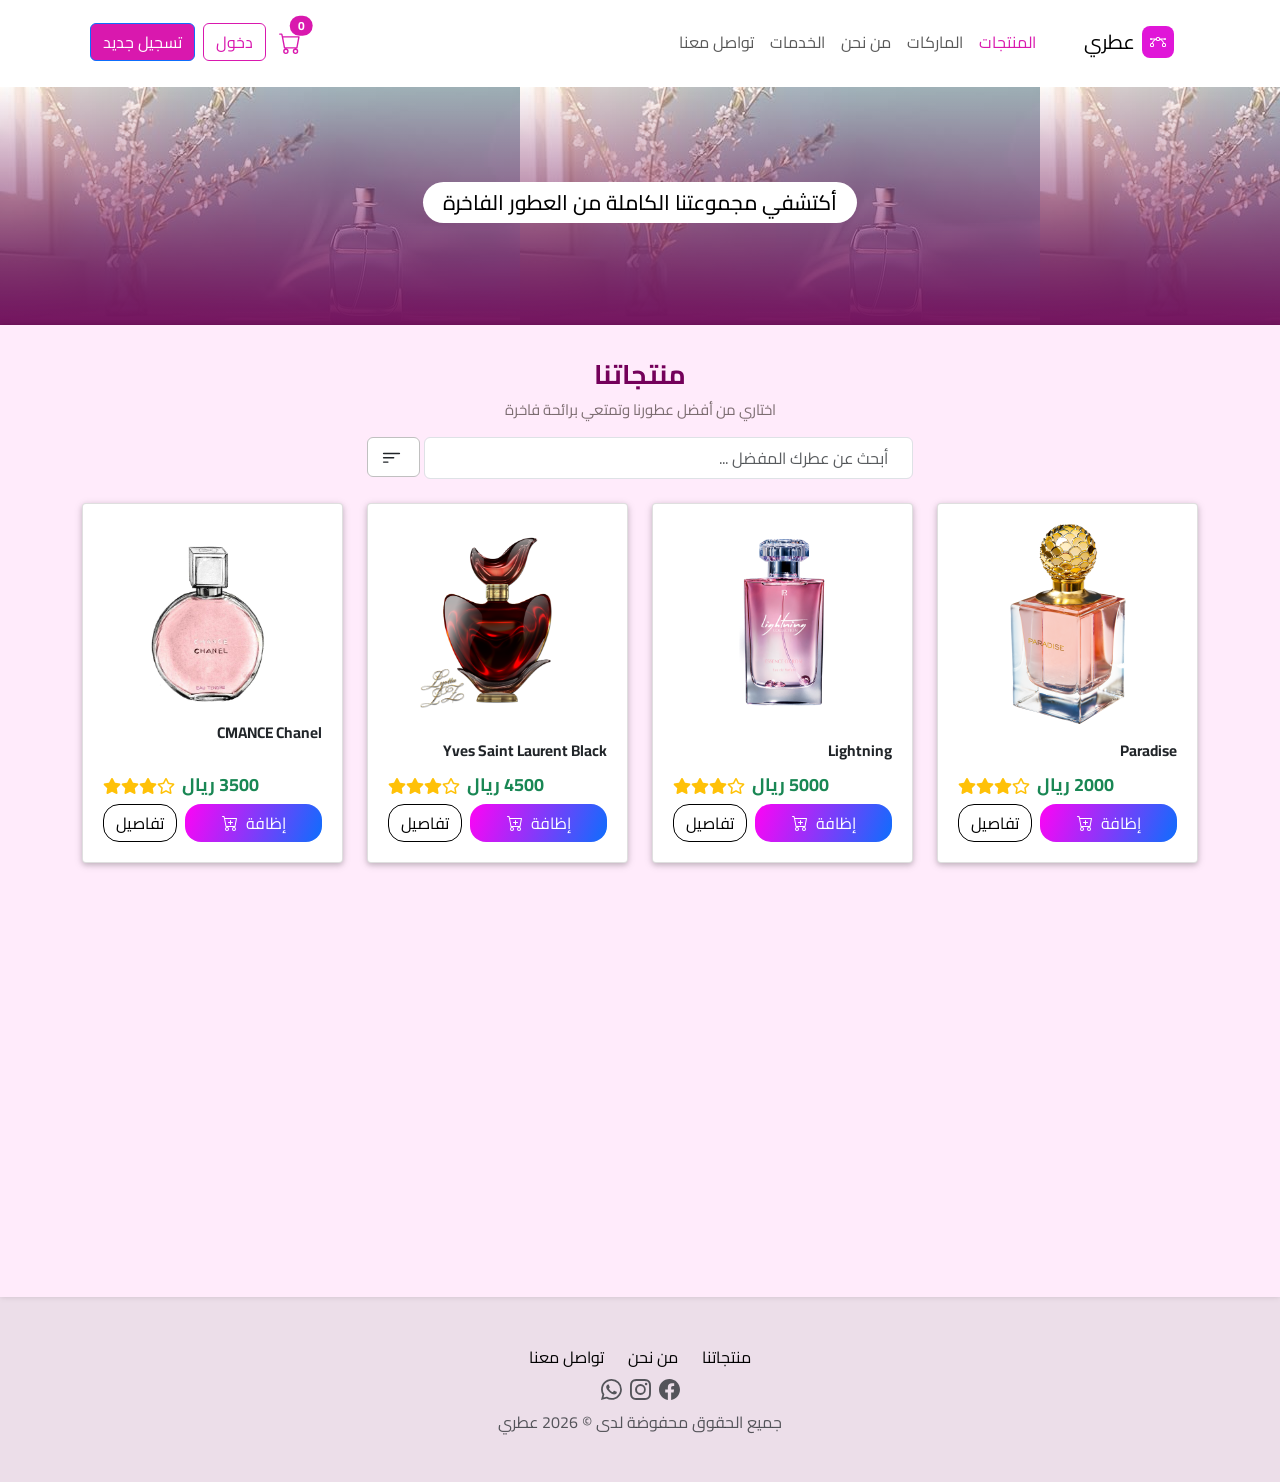
<file: products.html>
<!DOCTYPE html>
<html data-bs-theme="light" lang="en" dir="rtl">

<head>
    <meta charset="utf-8">
    <meta name="viewport" content="width=device-width, initial-scale=1.0, shrink-to-fit=no">
    <title>my_web</title>
    <link rel="stylesheet" href="assets/bootstrap/css/bootstrap.min.css">
    <link rel="stylesheet" href="https://fonts.googleapis.com/css?family=ABeeZee&amp;display=swap">
    <link rel="stylesheet" href="https://fonts.googleapis.com/css?family=Agdasima&amp;display=swap">
    <link rel="stylesheet" href="https://fonts.googleapis.com/css?family=Cairo&amp;display=swap">
    <link rel="stylesheet" href="https://fonts.googleapis.com/css?family=IBM+Plex+Mono&amp;display=swap">
    <link rel="stylesheet" href="assets/fonts/fontawesome-all.min.css">
    <link rel="stylesheet" href="assets/css/aos.min.css">
    <link rel="stylesheet" href="assets/css/Bootstrap-4---Payment-Form.css">
    <link rel="stylesheet" href="assets/css/Bootstrap-4---Photo-Gallery.css">
    <link rel="stylesheet" href="assets/css/Hero-Carousel-images.css">
    <link rel="stylesheet" href="assets/css/Ludens-basic-login.css">
    <link rel="stylesheet" href="assets/css/Navbar-Right-Links-icons.css">
    <link rel="stylesheet" href="assets/css/Pretty-Product-List-.css">
    <link rel="stylesheet" href="assets/css/styles.css">
</head>

<body style="font-family: Cairo, sans-serif;">
    <nav class="navbar navbar-expand-md sticky-top bg-body py-3">
        <div class="container"><a class="navbar-brand d-flex align-items-center" href="index.html"><span class="bs-icon-sm bs-icon-rounded bs-icon-primary d-flex justify-content-center align-items-center me-2 bs-icon" style="background: rgb(224,22,216);"><svg xmlns="http://www.w3.org/2000/svg" width="1em" height="1em" fill="currentColor" viewBox="0 0 16 16" class="bi bi-bezier">
                        <path fill-rule="evenodd" d="M0 10.5A1.5 1.5 0 0 1 1.5 9h1A1.5 1.5 0 0 1 4 10.5v1A1.5 1.5 0 0 1 2.5 13h-1A1.5 1.5 0 0 1 0 11.5zm1.5-.5a.5.5 0 0 0-.5.5v1a.5.5 0 0 0 .5.5h1a.5.5 0 0 0 .5-.5v-1a.5.5 0 0 0-.5-.5zm10.5.5A1.5 1.5 0 0 1 13.5 9h1a1.5 1.5 0 0 1 1.5 1.5v1a1.5 1.5 0 0 1-1.5 1.5h-1a1.5 1.5 0 0 1-1.5-1.5zm1.5-.5a.5.5 0 0 0-.5.5v1a.5.5 0 0 0 .5.5h1a.5.5 0 0 0 .5-.5v-1a.5.5 0 0 0-.5-.5zM6 4.5A1.5 1.5 0 0 1 7.5 3h1A1.5 1.5 0 0 1 10 4.5v1A1.5 1.5 0 0 1 8.5 7h-1A1.5 1.5 0 0 1 6 5.5zM7.5 4a.5.5 0 0 0-.5.5v1a.5.5 0 0 0 .5.5h1a.5.5 0 0 0 .5-.5v-1a.5.5 0 0 0-.5-.5z"></path>
                        <path d="M6 4.5H1.866a1 1 0 1 0 0 1h2.668A6.517 6.517 0 0 0 1.814 9H2.5c.123 0 .244.015.358.043a5.517 5.517 0 0 1 3.185-3.185A1.503 1.503 0 0 1 6 5.5zm3.957 1.358A1.5 1.5 0 0 0 10 5.5v-1h4.134a1 1 0 1 1 0 1h-2.668a6.517 6.517 0 0 1 2.72 3.5H13.5c-.123 0-.243.015-.358.043a5.517 5.517 0 0 0-3.185-3.185z"></path>
                    </svg></span><span style="padding-right: 7px;">عطري</span></a>
            <div class="d-flex">
                <div class="d-block d-md-none" style="padding: 13px;"><a class="position-relative" href="carts.html"><svg xmlns="http://www.w3.org/2000/svg" width="1em" height="1em" fill="currentColor" viewBox="0 0 16 16" class="bi bi-cart" style="width: 22px;height: 24px;color: #d918ae;">
                            <path d="M0 1.5A.5.5 0 0 1 .5 1H2a.5.5 0 0 1 .485.379L2.89 3H14.5a.5.5 0 0 1 .491.592l-1.5 8A.5.5 0 0 1 13 12H4a.5.5 0 0 1-.491-.408L2.01 3.607 1.61 2H.5a.5.5 0 0 1-.5-.5M3.102 4l1.313 7h8.17l1.313-7H3.102zM5 12a2 2 0 1 0 0 4 2 2 0 0 0 0-4m7 0a2 2 0 1 0 0 4 2 2 0 0 0 0-4m-7 1a1 1 0 1 1 0 2 1 1 0 0 1 0-2m7 0a1 1 0 1 1 0 2 1 1 0 0 1 0-2"></path>
                        </svg><span id="cart-count2" class="position-absolute top-0 start-100 translate-middle badge rounded-pill" style="background: #d918ae;">0</span></a></div><button data-bs-toggle="collapse" class="navbar-toggler" data-bs-target="#navcol-1"><span class="visually-hidden">Toggle navigation</span><span class="navbar-toggler-icon" style="color: rgb(217,24,174);"></span></button>
            </div>
            <div class="collapse navbar-collapse" id="navcol-1">
                <ul class="navbar-nav ms-auto">
                    <li class="nav-item"><a class="nav-link active" href="products.html" style="color: #d918ae;">المنتجات</a></li>
                    <li class="nav-item"><a class="nav-link" href="brands.html">الماركات</a></li>
                    <li class="nav-item"><a class="nav-link" href="about.html">من نحن</a></li>
                    <li class="nav-item"><a class="nav-link" href="services.html">الخدمات</a></li>
                    <li class="nav-item"><a class="nav-link" href="contact.html">تواصل معنا</a></li>
                </ul>
                <div class="d-none d-md-block" style="padding: 13px;"><a class="position-relative" href="carts.html"><svg xmlns="http://www.w3.org/2000/svg" width="1em" height="1em" fill="currentColor" viewBox="0 0 16 16" class="bi bi-cart" style="width: 22px;height: 24px;color: #d918ae;">
                            <path d="M0 1.5A.5.5 0 0 1 .5 1H2a.5.5 0 0 1 .485.379L2.89 3H14.5a.5.5 0 0 1 .491.592l-1.5 8A.5.5 0 0 1 13 12H4a.5.5 0 0 1-.491-.408L2.01 3.607 1.61 2H.5a.5.5 0 0 1-.5-.5M3.102 4l1.313 7h8.17l1.313-7H3.102zM5 12a2 2 0 1 0 0 4 2 2 0 0 0 0-4m7 0a2 2 0 1 0 0 4 2 2 0 0 0 0-4m-7 1a1 1 0 1 1 0 2 1 1 0 0 1 0-2m7 0a1 1 0 1 1 0 2 1 1 0 0 1 0-2"></path>
                        </svg><span id="cart-count" class="position-absolute top-0 start-100 translate-middle badge rounded-pill" style="background: #d918ae;">0</span></a></div><a class="btn btn-primary ms-md-2" role="button" href="login.html" style="background: rgba(13,110,253,0);color: #d918ae;border-color: #d918ae;">دخول</a><a class="btn btn-primary ms-md-2" role="button" href="signup.html" style="background: rgb(217,24,174);">تسجيل جديد</a>
            </div>
        </div>
    </nav>
    <section class="d-flex flex-column justify-content-center align-items-center" style="background: linear-gradient(0deg, #74145f, rgba(255,255,255,0.35)), url(&quot;assets/img/666.jpeg&quot;), #d918ae;margin-top: 3px;height: 238.25px;color: rgb(255,255,255);">
        <h1 class="text-center" data-aos="fade-up" data-aos-duration="350" style="color: rgb(0,0,0);background: #ffffff;padding-top: 8px;padding-bottom: 8px;padding-right: 20px;padding-left: 20px;border-radius: 57px;font-size: 20.88px;">أكتشفي مجموعتنا الكاملة من العطور الفاخرة</h1>
    </section>
    <section style="background: #ffebfb;padding-top: 33px;padding-bottom: 33px;box-shadow: 0px 0px 6px rgba(0,0,0,0.15);">
        <h1 class="text-center" data-aos="fade-up" data-aos-duration="750" style="color: #966e8d;font-size: 26.88px;"><strong><span style="color: rgb(116, 0, 90);">منتجاتنا</span></strong></h1>
        <p class="text-center" data-aos="fade-up" data-aos-duration="750" style="font-size: 15px;"><span style="color: oklch(0.55 0.02 0);">اختاري من أفضل عطورنا وتمتعي برائحة فاخرة</span></p>
        <div class="d-flex justify-content-center pb-4 px-2 gap-1"><input type="search" data-aos="fade-up" data-aos-duration="350" data-aos-delay="150" class="form-control px-4 py-2" placeholder="أبحث عن عطرك المفضل ..." style="width: 488.6px;">
            <div class="dropdown"><button class="btn" aria-expanded="false" data-bs-toggle="dropdown" data-aos="fade-up" data-aos-duration="350" data-aos-delay="150" type="button" style="background: #ffffff;border-style: solid;border-color: #c0c0c0;">&nbsp;<svg xmlns="http://www.w3.org/2000/svg" width="1em" height="1em" fill="currentColor" viewBox="0 0 16 16" class="bi bi-filter-left" style="font-size: 23px;">
                        <path d="M2 10.5a.5.5 0 0 1 .5-.5h3a.5.5 0 0 1 0 1h-3a.5.5 0 0 1-.5-.5m0-3a.5.5 0 0 1 .5-.5h7a.5.5 0 0 1 0 1h-7a.5.5 0 0 1-.5-.5m0-3a.5.5 0 0 1 .5-.5h11a.5.5 0 0 1 0 1h-11a.5.5 0 0 1-.5-.5"></path>
                    </svg></button>
                <div class="dropdown-menu"><a class="dropdown-item" href="#">الاكثر مبيعا</a><a class="dropdown-item" href="#">جديد</a><a class="dropdown-item" href="#">عرض خاص</a></div>
            </div>
        </div>
        <div class="container" style="padding-bottom: 24px;">
            <div class="row">
                <div class="col-12 col-sm-6 col-md-4 col-lg-3" data-aos="fade-up" data-aos-duration="750" style="margin-bottom: 8px;">
                    <div class="card">
                        <div class="card-body"><img src="assets/img/pngwing.com.png" style="width: 100%;height: 200px;object-fit: contain;">
                            <h4 class="card-title" style="font-size: 15.376px;font-weight: bold;height: 35.35px;"><br>Paradise</h4>
                            <div class="text-warning d-flex justify-content-end align-items-center py-1">
                                <p style="color: var(--bs-success);font-weight: bold;font-size: 18px;height: 13px;margin-right: 0px;margin-left: 7px;">2000 ريال</p><i class="far fa-star"></i><i class="fas fa-star"></i><i class="fas fa-star"></i><i class="fas fa-star"></i>
                            </div>
                            <div class="d-flex gap-2"><button class="btn flex-grow-1 d-flex justify-content-center align-items-center gap-1 add-to-cart" type="button" style="border-radius: 16px;background: linear-gradient(-70deg, var(--bs-primary), #ff03f5);border-style: none;color: rgb(255,255,255);" data-id="1" data-name="Paradise" data-price="2000" data-image="assets/img//pngwing.com.png">إظافة&nbsp;<svg xmlns="http://www.w3.org/2000/svg" width="1em" height="1em" fill="currentColor" viewBox="0 0 16 16" class="bi bi-cart-plus">
                                        <path d="M9 5.5a.5.5 0 0 0-1 0V7H6.5a.5.5 0 0 0 0 1H8v1.5a.5.5 0 0 0 1 0V8h1.5a.5.5 0 0 0 0-1H9z"></path>
                                        <path d="M.5 1a.5.5 0 0 0 0 1h1.11l.401 1.607 1.498 7.985A.5.5 0 0 0 4 12h1a2 2 0 1 0 0 4 2 2 0 0 0 0-4h7a2 2 0 1 0 0 4 2 2 0 0 0 0-4h1a.5.5 0 0 0 .491-.408l1.5-8A.5.5 0 0 0 14.5 3H2.89l-.405-1.621A.5.5 0 0 0 2 1zm3.915 10L3.102 4h10.796l-1.313 7h-8.17zM6 14a1 1 0 1 1-2 0 1 1 0 0 1 2 0m7 0a1 1 0 1 1-2 0 1 1 0 0 1 2 0"></path>
                                    </svg></button><button class="btn btn-details" type="button" style="border-radius: 16px;color: rgb(0,0,0);border-style: solid;border-color: #000000;" data-id="1" data-name="Paradise" data-image="assets/img//pngwing.com.png" data-description="عطر كلاسيكي من شانيل للنساء؛ مزيج أنيق من الحمضيات، الياسمين والورود مع قاعدة دافئة من الفانيليا وخشب الصندل — راحة فاخرة ومثالية للسهرات والمناسبات" data-price="2000" data-sold="120">تفاصيل</button></div>
                        </div>
                    </div>
                </div>
                <div class="col-12 col-sm-6 col-md-4 col-lg-3" data-aos="fade-up" data-aos-duration="750" data-aos-delay="100" style="margin-bottom: 8px;">
                    <div class="card">
                        <div class="card-body"><img src="assets/img/pngwing.com%20(4).png" style="width: 100%;height: 200px;object-fit: contain;">
                            <h4 class="card-title" style="font-size: 15.376px;font-weight: bold;height: 35.35px;"><br>Lightning</h4>
                            <div class="text-warning d-flex justify-content-end align-items-center py-1">
                                <p style="color: var(--bs-success);font-weight: bold;font-size: 18px;height: 13px;margin-right: 0px;margin-left: 7px;">5000 ريال</p><i class="far fa-star"></i><i class="fas fa-star"></i><i class="fas fa-star"></i><i class="fas fa-star"></i>
                            </div>
                            <div class="d-flex gap-2"><button class="btn flex-grow-1 d-flex justify-content-center align-items-center gap-1 add-to-cart" type="button" style="border-radius: 16px;background: linear-gradient(-70deg, var(--bs-primary), #ff03f5);border-style: none;color: rgb(255,255,255);" data-id="2" data-name="Lightning" data-price="5000" data-image="assets/img//pngwing.com%20(4).png">إظافة&nbsp;<svg xmlns="http://www.w3.org/2000/svg" width="1em" height="1em" fill="currentColor" viewBox="0 0 16 16" class="bi bi-cart-plus">
                                        <path d="M9 5.5a.5.5 0 0 0-1 0V7H6.5a.5.5 0 0 0 0 1H8v1.5a.5.5 0 0 0 1 0V8h1.5a.5.5 0 0 0 0-1H9z"></path>
                                        <path d="M.5 1a.5.5 0 0 0 0 1h1.11l.401 1.607 1.498 7.985A.5.5 0 0 0 4 12h1a2 2 0 1 0 0 4 2 2 0 0 0 0-4h7a2 2 0 1 0 0 4 2 2 0 0 0 0-4h1a.5.5 0 0 0 .491-.408l1.5-8A.5.5 0 0 0 14.5 3H2.89l-.405-1.621A.5.5 0 0 0 2 1zm3.915 10L3.102 4h10.796l-1.313 7h-8.17zM6 14a1 1 0 1 1-2 0 1 1 0 0 1 2 0m7 0a1 1 0 1 1-2 0 1 1 0 0 1 2 0"></path>
                                    </svg></button><button class="btn btn-details" type="button" style="border-radius: 16px;color: rgb(0,0,0);border-style: solid;border-color: #000000;" data-id="2" data-name="Lightning" data-image="assets/img//pngwing.com%20(4).png" data-description="عطر كلاسيكي من شانيل للنساء؛ مزيج أنيق من الحمضيات، الياسمين والورود مع قاعدة دافئة من الفانيليا وخشب الصندل — راحة فاخرة وعطر زهري فاخر من ديور برائحة مشرقة تجمع بين يلانغ يلانغ، الورد والياسمين، يعطي إحساس أنثوي أنيق ومشرق يناسب كل أوقات اليوم.مثالية للسهرات والمناسبات" data-price="5000" data-sold="300">تفاصيل</button></div>
                        </div>
                    </div>
                </div>
                <div class="col-12 col-sm-6 col-md-4 col-lg-3" data-aos="fade-up" data-aos-duration="750" data-aos-delay="300" style="margin-bottom: 8px;">
                    <div class="card">
                        <div class="card-body"><img src="assets/img/pngwing.com%20(2).png" style="width: 100%;height: 200px;object-fit: contain;">
                            <h4 class="card-title" style="font-size: 15.376px;font-weight: bold;height: 35.35px;"><br>Yves Saint Laurent Black&nbsp;<br><br></h4>
                            <div class="text-warning d-flex justify-content-end align-items-center py-1">
                                <p style="color: var(--bs-success);font-weight: bold;font-size: 18px;height: 13px;margin-right: 0px;margin-left: 7px;">4500 ريال</p><i class="far fa-star"></i><i class="fas fa-star"></i><i class="fas fa-star"></i><i class="fas fa-star"></i>
                            </div>
                            <div class="d-flex gap-2"><button class="btn flex-grow-1 d-flex justify-content-center align-items-center gap-1 add-to-cart" type="button" style="border-radius: 16px;background: linear-gradient(-70deg, var(--bs-primary), #ff03f5);border-style: none;color: rgb(255,255,255);" data-id="3" data-name="Yves Saint Laurent Black" data-price="4500" data-image="assets/img//pngwing.com%20(2).png">إظافة&nbsp;<svg xmlns="http://www.w3.org/2000/svg" width="1em" height="1em" fill="currentColor" viewBox="0 0 16 16" class="bi bi-cart-plus">
                                        <path d="M9 5.5a.5.5 0 0 0-1 0V7H6.5a.5.5 0 0 0 0 1H8v1.5a.5.5 0 0 0 1 0V8h1.5a.5.5 0 0 0 0-1H9z"></path>
                                        <path d="M.5 1a.5.5 0 0 0 0 1h1.11l.401 1.607 1.498 7.985A.5.5 0 0 0 4 12h1a2 2 0 1 0 0 4 2 2 0 0 0 0-4h7a2 2 0 1 0 0 4 2 2 0 0 0 0-4h1a.5.5 0 0 0 .491-.408l1.5-8A.5.5 0 0 0 14.5 3H2.89l-.405-1.621A.5.5 0 0 0 2 1zm3.915 10L3.102 4h10.796l-1.313 7h-8.17zM6 14a1 1 0 1 1-2 0 1 1 0 0 1 2 0m7 0a1 1 0 1 1-2 0 1 1 0 0 1 2 0"></path>
                                    </svg></button><button class="btn btn-details" type="button" style="border-radius: 16px;color: rgb(0,0,0);border-style: solid;border-color: #000000;" data-id="3" data-name="Yves Saint Laurent Black" data-image="assets/img//pngwing.com%20(2).png" data-description="عطر شرقي–غورماند من YSL بطابع جذاب وغني، مع نوتات القهوة والزهور والفانيليا — مثالي لليالي والحفلات" data-price="4500" data-sold="98">تفاصيل</button></div>
                        </div>
                    </div>
                </div>
                <div class="col-12 col-sm-6 col-md-4 col-lg-3" data-aos="fade-up" data-aos-duration="750" data-aos-delay="500" style="margin-bottom: 8px;">
                    <div class="card">
                        <div class="card-body"><img src="assets/img/pngwing.com%20(3).png" style="width: 100%;height: 200px;object-fit: contain;">
                            <h4 class="card-title" style="font-size: 15.376px;font-weight: bold;height: 35.35px;">CMANCE Chanel</h4>
                            <div class="text-warning d-flex justify-content-end align-items-center py-1">
                                <p style="color: var(--bs-success);font-weight: bold;font-size: 18px;height: 13px;margin-right: 0px;margin-left: 7px;">3500 ريال</p><i class="far fa-star"></i><i class="fas fa-star"></i><i class="fas fa-star"></i><i class="fas fa-star"></i>
                            </div>
                            <div class="d-flex gap-2"><button class="btn flex-grow-1 d-flex justify-content-center align-items-center gap-1 add-to-cart" type="button" style="border-radius: 16px;background: linear-gradient(-70deg, var(--bs-primary), #ff03f5);border-style: none;color: rgb(255,255,255);" data-id="4" data-name="CMANCE Chanel" data-price="3500" data-image="assets/img//pngwing.com%20(3).png">إظافة&nbsp;<svg xmlns="http://www.w3.org/2000/svg" width="1em" height="1em" fill="currentColor" viewBox="0 0 16 16" class="bi bi-cart-plus">
                                        <path d="M9 5.5a.5.5 0 0 0-1 0V7H6.5a.5.5 0 0 0 0 1H8v1.5a.5.5 0 0 0 1 0V8h1.5a.5.5 0 0 0 0-1H9z"></path>
                                        <path d="M.5 1a.5.5 0 0 0 0 1h1.11l.401 1.607 1.498 7.985A.5.5 0 0 0 4 12h1a2 2 0 1 0 0 4 2 2 0 0 0 0-4h7a2 2 0 1 0 0 4 2 2 0 0 0 0-4h1a.5.5 0 0 0 .491-.408l1.5-8A.5.5 0 0 0 14.5 3H2.89l-.405-1.621A.5.5 0 0 0 2 1zm3.915 10L3.102 4h10.796l-1.313 7h-8.17zM6 14a1 1 0 1 1-2 0 1 1 0 0 1 2 0m7 0a1 1 0 1 1-2 0 1 1 0 0 1 2 0"></path>
                                    </svg></button><button class="btn" type="button" style="border-radius: 16px;color: rgb(0,0,0);border-style: solid;border-color: #000000;" data-id="4" data-name="CMANCE Chanel" data-image="assets/img//pngwing.com%20(3).png" data-description="عطر برائحة زهرية دافئة ممزوجة بلمسة فلفل وردي منعشة وقاعدة ناعمة من الباتشولي والفانيليا، يمنح إحساسًا بالأناقة والحيوية بلمسة راقية تدوم طويلًا." data-price="3500" data-sold="57">تفاصيل</button></div>
                        </div>
                    </div>
                </div>
                <div class="col-12 col-sm-6 col-md-4 col-lg-3" data-aos="fade-up" data-aos-duration="750" data-aos-delay="500" style="margin-bottom: 8px;">
                    <div class="card">
                        <div class="card-body"><img src="assets/img/pngwing.com%20(5).png" style="width: 100%;height: 200px;object-fit: contain;">
                            <h4 class="card-title" style="font-size: 15.376px;font-weight: bold;height: 35.35px;">SHALIMAR</h4>
                            <div class="text-warning d-flex justify-content-end align-items-center py-1">
                                <p style="color: var(--bs-success);font-weight: bold;font-size: 18px;height: 13px;margin-right: 0px;margin-left: 7px;">8500 ريال</p><i class="far fa-star"></i><i class="fas fa-star"></i><i class="fas fa-star"></i><i class="fas fa-star"></i>
                            </div>
                            <div class="d-flex gap-2"><button class="btn flex-grow-1 d-flex justify-content-center align-items-center gap-1 add-to-cart" type="button" style="border-radius: 16px;background: linear-gradient(-70deg, var(--bs-primary), #ff03f5);border-style: none;color: rgb(255,255,255);" data-id="5" data-name="SHALIMAR" data-price="8500" data-image="assets/img//pngwing.com%20(5).png">إظافة&nbsp;<svg xmlns="http://www.w3.org/2000/svg" width="1em" height="1em" fill="currentColor" viewBox="0 0 16 16" class="bi bi-cart-plus">
                                        <path d="M9 5.5a.5.5 0 0 0-1 0V7H6.5a.5.5 0 0 0 0 1H8v1.5a.5.5 0 0 0 1 0V8h1.5a.5.5 0 0 0 0-1H9z"></path>
                                        <path d="M.5 1a.5.5 0 0 0 0 1h1.11l.401 1.607 1.498 7.985A.5.5 0 0 0 4 12h1a2 2 0 1 0 0 4 2 2 0 0 0 0-4h7a2 2 0 1 0 0 4 2 2 0 0 0 0-4h1a.5.5 0 0 0 .491-.408l1.5-8A.5.5 0 0 0 14.5 3H2.89l-.405-1.621A.5.5 0 0 0 2 1zm3.915 10L3.102 4h10.796l-1.313 7h-8.17zM6 14a1 1 0 1 1-2 0 1 1 0 0 1 2 0m7 0a1 1 0 1 1-2 0 1 1 0 0 1 2 0"></path>
                                    </svg></button><button class="btn btn-details" type="button" style="border-radius: 16px;color: rgb(0,0,0);border-style: solid;border-color: #000000;" data-id="5" data-name="SHALIMAR" data-image="assets/img//pngwing.com%20(5).png" data-description="عطر كلاسيكي من شانيل للنساء؛ مزيج أنيق من الحمضيات، الياسمين والورود مع قاعدة دافئة من الفانيليا وخشب الصندل — راحة فاخرة ومثالية للسهرات والمناسبات" data-price="8500" data-sold="340">تفاصيل</button></div>
                        </div>
                    </div>
                </div>
                <div class="col-12 col-sm-6 col-md-4 col-lg-3" data-aos="fade-up" data-aos-duration="750" data-aos-delay="500" style="margin-bottom: 8px;">
                    <div class="card">
                        <div class="card-body"><img src="assets/img/pngwing.com%20(6).png" style="width: 100%;height: 200px;object-fit: contain;">
                            <h4 class="card-title" style="font-size: 15.376px;font-weight: bold;height: 35.35px;">BURBERRY</h4>
                            <div class="text-warning d-flex justify-content-end align-items-center py-1">
                                <p style="color: var(--bs-success);font-weight: bold;font-size: 18px;height: 13px;margin-right: 0px;margin-left: 7px;">12000 ريال</p><i class="far fa-star"></i><i class="fas fa-star"></i><i class="fas fa-star"></i><i class="fas fa-star"></i>
                            </div>
                            <div class="d-flex gap-2"><button class="btn flex-grow-1 d-flex justify-content-center align-items-center gap-1 add-to-cart" type="button" style="border-radius: 16px;background: linear-gradient(-70deg, var(--bs-primary), #ff03f5);border-style: none;color: rgb(255,255,255);" data-id="6" data-name="BURBERRY" data-price="12000" data-image="assets/img//pngwing.com%20(6).png">إظافة&nbsp;<svg xmlns="http://www.w3.org/2000/svg" width="1em" height="1em" fill="currentColor" viewBox="0 0 16 16" class="bi bi-cart-plus">
                                        <path d="M9 5.5a.5.5 0 0 0-1 0V7H6.5a.5.5 0 0 0 0 1H8v1.5a.5.5 0 0 0 1 0V8h1.5a.5.5 0 0 0 0-1H9z"></path>
                                        <path d="M.5 1a.5.5 0 0 0 0 1h1.11l.401 1.607 1.498 7.985A.5.5 0 0 0 4 12h1a2 2 0 1 0 0 4 2 2 0 0 0 0-4h7a2 2 0 1 0 0 4 2 2 0 0 0 0-4h1a.5.5 0 0 0 .491-.408l1.5-8A.5.5 0 0 0 14.5 3H2.89l-.405-1.621A.5.5 0 0 0 2 1zm3.915 10L3.102 4h10.796l-1.313 7h-8.17zM6 14a1 1 0 1 1-2 0 1 1 0 0 1 2 0m7 0a1 1 0 1 1-2 0 1 1 0 0 1 2 0"></path>
                                    </svg></button><button class="btn btn-details" type="button" style="border-radius: 16px;color: rgb(0,0,0);border-style: solid;border-color: #000000;" data-id="6" data-name="BURBERRY" data-image="assets/img//pngwing.com%20(6).png" data-description="تركيبة عميقة تجمع بين الحمضيات المنعشة وقاعدة غنية بالفانيليا والبخور. عطر فخم بطابع شرقي جذاب يمنح إحساساً بالغموض والفخامة في كل رشة." data-price="12000" data-sold="200">تفاصيل</button></div>
                        </div>
                    </div>
                </div>
                <div class="col-12 col-sm-6 col-md-4 col-lg-3" data-aos="fade-up" data-aos-duration="750" data-aos-delay="500" style="margin-bottom: 8px;">
                    <div class="card">
                        <div class="card-body"><img src="assets/img/pngwing.com%20(7).png" style="width: 100%;height: 200px;object-fit: contain;">
                            <h4 class="card-title" style="font-size: 15.376px;font-weight: bold;height: 35.35px;">DOLCE</h4>
                            <div class="text-warning d-flex justify-content-end align-items-center py-1">
                                <p style="color: var(--bs-success);font-weight: bold;font-size: 18px;height: 13px;margin-right: 0px;margin-left: 7px;">9000 ريال</p><i class="far fa-star"></i><i class="fas fa-star"></i><i class="fas fa-star"></i><i class="fas fa-star"></i>
                            </div>
                            <div class="d-flex gap-2"><button class="btn flex-grow-1 d-flex justify-content-center align-items-center gap-1 add-to-cart" type="button" style="border-radius: 16px;background: linear-gradient(-70deg, var(--bs-primary), #ff03f5);border-style: none;color: rgb(255,255,255);" data-id="7" data-name="DOLCE" data-price="9000" data-image="assets/img//pngwing.com%20(7).png">إظافة&nbsp;<svg xmlns="http://www.w3.org/2000/svg" width="1em" height="1em" fill="currentColor" viewBox="0 0 16 16" class="bi bi-cart-plus">
                                        <path d="M9 5.5a.5.5 0 0 0-1 0V7H6.5a.5.5 0 0 0 0 1H8v1.5a.5.5 0 0 0 1 0V8h1.5a.5.5 0 0 0 0-1H9z"></path>
                                        <path d="M.5 1a.5.5 0 0 0 0 1h1.11l.401 1.607 1.498 7.985A.5.5 0 0 0 4 12h1a2 2 0 1 0 0 4 2 2 0 0 0 0-4h7a2 2 0 1 0 0 4 2 2 0 0 0 0-4h1a.5.5 0 0 0 .491-.408l1.5-8A.5.5 0 0 0 14.5 3H2.89l-.405-1.621A.5.5 0 0 0 2 1zm3.915 10L3.102 4h10.796l-1.313 7h-8.17zM6 14a1 1 0 1 1-2 0 1 1 0 0 1 2 0m7 0a1 1 0 1 1-2 0 1 1 0 0 1 2 0"></path>
                                    </svg></button><button class="btn btn-details" type="button" style="border-radius: 16px;color: rgb(0,0,0);border-style: solid;border-color: #000000;" data-id="7" data-name="DOLCE" data-image="assets/img//pngwing.com%20(7).png" data-description="عطر ناعم بنفحات زهرية منعشة تتداخل مع لمسة فاكهية خفيفة تمنحه إحساساً بالنقاء والرقي. اختيار مثالي لمن يبحث عن عطر هادئ وأنيق يناسب كل الأوقات." data-price="9000" data-sold="110">تفاصيل</button></div>
                        </div>
                    </div>
                </div>
                <div class="col-12 col-sm-6 col-md-4 col-lg-3" data-aos="fade-up" data-aos-duration="750" data-aos-delay="500" style="margin-bottom: 8px;">
                    <div class="card">
                        <div class="card-body"><img src="assets/img/pngwing.com%20(8).png" style="width: 100%;height: 200px;object-fit: contain;">
                            <h4 class="card-title" style="font-size: 15.376px;font-weight: bold;height: 35.35px;">YOU</h4>
                            <div class="text-warning d-flex justify-content-end align-items-center py-1">
                                <p style="color: var(--bs-success);font-weight: bold;font-size: 18px;height: 13px;margin-right: 0px;margin-left: 7px;">7000 ريال</p><i class="far fa-star"></i><i class="fas fa-star"></i><i class="fas fa-star"></i><i class="fas fa-star"></i>
                            </div>
                            <div class="d-flex gap-2"><button class="btn flex-grow-1 d-flex justify-content-center align-items-center gap-1 add-to-cart" type="button" style="border-radius: 16px;background: linear-gradient(-70deg, var(--bs-primary), #ff03f5);border-style: none;color: rgb(255,255,255);" data-id="8" data-name="YOU" data-price="7000" data-image="assets/img//pngwing.com%20(8).png">إظافة&nbsp;<svg xmlns="http://www.w3.org/2000/svg" width="1em" height="1em" fill="currentColor" viewBox="0 0 16 16" class="bi bi-cart-plus">
                                        <path d="M9 5.5a.5.5 0 0 0-1 0V7H6.5a.5.5 0 0 0 0 1H8v1.5a.5.5 0 0 0 1 0V8h1.5a.5.5 0 0 0 0-1H9z"></path>
                                        <path d="M.5 1a.5.5 0 0 0 0 1h1.11l.401 1.607 1.498 7.985A.5.5 0 0 0 4 12h1a2 2 0 1 0 0 4 2 2 0 0 0 0-4h7a2 2 0 1 0 0 4 2 2 0 0 0 0-4h1a.5.5 0 0 0 .491-.408l1.5-8A.5.5 0 0 0 14.5 3H2.89l-.405-1.621A.5.5 0 0 0 2 1zm3.915 10L3.102 4h10.796l-1.313 7h-8.17zM6 14a1 1 0 1 1-2 0 1 1 0 0 1 2 0m7 0a1 1 0 1 1-2 0 1 1 0 0 1 2 0"></path>
                                    </svg></button><button class="btn btn-details" type="button" style="border-radius: 16px;color: rgb(0,0,0);border-style: solid;border-color: #000000;" data-id="8" data-name="YOU" data-image="assets/img//pngwing.com%20(8).png" data-description="تركيبة دافئة تنبض بالحيوية، تمتزج فيها لمسات الفانيليا الناعمة مع نفحات متبّلة ولمسة حلوة جذابة. عطر يعكس الثقة والحضور القوي ويدوم لساعات ليترك أثراً لا يُنسى." data-price="9000" data-sold="60">تفاصيل</button></div>
                        </div>
                    </div>
                </div>
            </div>
        </div>
    </section>
    <footer class="text-center" style="background: rgba(108,1,84,0.13);">
        <div class="container text-muted py-4 py-lg-5">
            <div class="row justify-content-center">
                <div class="col-auto"><a class="text-decoration-none" href="products.html" style="color: var(--bs-black);">منتجاتنا</a></div>
                <div class="col-auto"><a class="text-decoration-none" href="about.html" style="color: var(--bs-black);">من نحن</a></div>
                <div class="col-auto"><a class="text-decoration-none" href="contact.html" style="color: var(--bs-black);">تواصل معنا</a></div>
            </div>
            <div class="d-flex justify-content-center gap-2" style="padding-top: 10px;padding-bottom: 10px;"><svg xmlns="http://www.w3.org/2000/svg" width="1em" height="1em" fill="currentColor" viewBox="0 0 16 16" class="bi bi-facebook" style="font-size: 21px;">
                    <path d="M16 8.049c0-4.446-3.582-8.05-8-8.05C3.58 0-.002 3.603-.002 8.05c0 4.017 2.926 7.347 6.75 7.951v-5.625h-2.03V8.05H6.75V6.275c0-2.017 1.195-3.131 3.022-3.131.876 0 1.791.157 1.791.157v1.98h-1.009c-.993 0-1.303.621-1.303 1.258v1.51h2.218l-.354 2.326H9.25V16c3.824-.604 6.75-3.934 6.75-7.951"></path>
                </svg><svg xmlns="http://www.w3.org/2000/svg" width="1em" height="1em" fill="currentColor" viewBox="0 0 16 16" class="bi bi-instagram" style="font-size: 21px;">
                    <path d="M8 0C5.829 0 5.556.01 4.703.048 3.85.088 3.269.222 2.76.42a3.917 3.917 0 0 0-1.417.923A3.927 3.927 0 0 0 .42 2.76C.222 3.268.087 3.85.048 4.7.01 5.555 0 5.827 0 8.001c0 2.172.01 2.444.048 3.297.04.852.174 1.433.372 1.942.205.526.478.972.923 1.417.444.445.89.719 1.416.923.51.198 1.09.333 1.942.372C5.555 15.99 5.827 16 8 16s2.444-.01 3.298-.048c.851-.04 1.434-.174 1.943-.372a3.916 3.916 0 0 0 1.416-.923c.445-.445.718-.891.923-1.417.197-.509.332-1.09.372-1.942C15.99 10.445 16 10.173 16 8s-.01-2.445-.048-3.299c-.04-.851-.175-1.433-.372-1.941a3.926 3.926 0 0 0-.923-1.417A3.911 3.911 0 0 0 13.24.42c-.51-.198-1.092-.333-1.943-.372C10.443.01 10.172 0 7.998 0h.003zm-.717 1.442h.718c2.136 0 2.389.007 3.232.046.78.035 1.204.166 1.486.275.373.145.64.319.92.599.28.28.453.546.598.92.11.281.24.705.275 1.485.039.843.047 1.096.047 3.231s-.008 2.389-.047 3.232c-.035.78-.166 1.203-.275 1.485a2.47 2.47 0 0 1-.599.919c-.28.28-.546.453-.92.598-.28.11-.704.24-1.485.276-.843.038-1.096.047-3.232.047s-2.39-.009-3.233-.047c-.78-.036-1.203-.166-1.485-.276a2.478 2.478 0 0 1-.92-.598 2.48 2.48 0 0 1-.6-.92c-.109-.281-.24-.705-.275-1.485-.038-.843-.046-1.096-.046-3.233 0-2.136.008-2.388.046-3.231.036-.78.166-1.204.276-1.486.145-.373.319-.64.599-.92.28-.28.546-.453.92-.598.282-.11.705-.24 1.485-.276.738-.034 1.024-.044 2.515-.045v.002zm4.988 1.328a.96.96 0 1 0 0 1.92.96.96 0 0 0 0-1.92zm-4.27 1.122a4.109 4.109 0 1 0 0 8.217 4.109 4.109 0 0 0 0-8.217zm0 1.441a2.667 2.667 0 1 1 0 5.334 2.667 2.667 0 0 1 0-5.334"></path>
                </svg><svg xmlns="http://www.w3.org/2000/svg" width="1em" height="1em" fill="currentColor" viewBox="0 0 16 16" class="bi bi-whatsapp" style="font-size: 21px;">
                    <path d="M13.601 2.326A7.854 7.854 0 0 0 7.994 0C3.627 0 .068 3.558.064 7.926c0 1.399.366 2.76 1.057 3.965L0 16l4.204-1.102a7.933 7.933 0 0 0 3.79.965h.004c4.368 0 7.926-3.558 7.93-7.93A7.898 7.898 0 0 0 13.6 2.326zM7.994 14.521a6.573 6.573 0 0 1-3.356-.92l-.24-.144-2.494.654.666-2.433-.156-.251a6.56 6.56 0 0 1-1.007-3.505c0-3.626 2.957-6.584 6.591-6.584a6.56 6.56 0 0 1 4.66 1.931 6.557 6.557 0 0 1 1.928 4.66c-.004 3.639-2.961 6.592-6.592 6.592zm3.615-4.934c-.197-.099-1.17-.578-1.353-.646-.182-.065-.315-.099-.445.099-.133.197-.513.646-.627.775-.114.133-.232.148-.43.05-.197-.1-.836-.308-1.592-.985-.59-.525-.985-1.175-1.103-1.372-.114-.198-.011-.304.088-.403.087-.088.197-.232.296-.346.1-.114.133-.198.198-.33.065-.134.034-.248-.015-.347-.05-.099-.445-1.076-.612-1.47-.16-.389-.323-.335-.445-.34-.114-.007-.247-.007-.38-.007a.729.729 0 0 0-.529.247c-.182.198-.691.677-.691 1.654 0 .977.71 1.916.81 2.049.098.133 1.394 2.132 3.383 2.992.47.205.84.326 1.129.418.475.152.904.129 1.246.08.38-.058 1.171-.48 1.338-.943.164-.464.164-.86.114-.943-.049-.084-.182-.133-.38-.232z"></path>
                </svg></div>
            <p class="mb-0">جميع الحقوق محفوضة لدى © 2026 عطري</p>
        </div>
    </footer>
    <div class="modal fade pt-5 pt-md-3" role="dialog" tabindex="-1" id="productModal">
        <div class="modal-dialog" role="document">
            <div class="modal-content">
                <div class="modal-header"><button class="btn-close" type="button" aria-label="Close" data-bs-dismiss="modal"></button></div>
                <div class="modal-body">
                    <div class="text-center"><img id="modalProductImage" src="assets/img/pngwing.com%20(2).png" style="width: 220px;"></div>
                    <h4 id="modalProductName" style="font-size: 15.376px;font-weight: bold;height: 35.35px;"><br>Lightning</h4>
                    <div class="text-warning d-flex justify-content-end align-items-center py-1">
                        <p id="modalProductPrice" style="color: var(--bs-success);font-weight: bold;font-size: 18px;height: 13px;margin-right: 0px;margin-left: 7px;">4500 ريال</p><i class="far fa-star"></i><i class="fas fa-star"></i><i class="fas fa-star"></i><i class="fas fa-star"></i>
                    </div>
                    <p id="modalProductDescription" style="height: auto;margin-bottom: -3px;">من أشهر العطور النسائية في العالم برائحة فريدة تمزج بين البرالين، التوت الأحمر والباتشولي — ثقيلة وثابتة وتترك انطباعًا قويًا.<br><br></p>
                    <div class="text-start">
                        <p id="modalProductSold" class="badge" style="height: auto;margin-bottom: -3px;color: rgb(0,0,0);background: #cbcbcb;font-size: 13px;">30 مرة شراء</p>
                    </div>
                </div>
                <div class="modal-footer justify-content-between"><button class="btn btn-primary" id="modalAddToCart" type="button" data-id="1" data-name="etr" data-price="2000">إظافة الى السلة&nbsp;&nbsp;<svg xmlns="http://www.w3.org/2000/svg" width="1em" height="1em" fill="currentColor" viewBox="0 0 16 16" class="bi bi-cart-plus">
                            <path d="M9 5.5a.5.5 0 0 0-1 0V7H6.5a.5.5 0 0 0 0 1H8v1.5a.5.5 0 0 0 1 0V8h1.5a.5.5 0 0 0 0-1H9z"></path>
                            <path d="M.5 1a.5.5 0 0 0 0 1h1.11l.401 1.607 1.498 7.985A.5.5 0 0 0 4 12h1a2 2 0 1 0 0 4 2 2 0 0 0 0-4h7a2 2 0 1 0 0 4 2 2 0 0 0 0-4h1a.5.5 0 0 0 .491-.408l1.5-8A.5.5 0 0 0 14.5 3H2.89l-.405-1.621A.5.5 0 0 0 2 1zm3.915 10L3.102 4h10.796l-1.313 7h-8.17zM6 14a1 1 0 1 1-2 0 1 1 0 0 1 2 0m7 0a1 1 0 1 1-2 0 1 1 0 0 1 2 0"></path>
                        </svg></button><button class="btn btn-light" id="shareBtn" type="button" data-bs-dismiss="modal"><svg xmlns="http://www.w3.org/2000/svg" width="1em" height="1em" viewBox="0 0 24 24" stroke-width="2" stroke="currentColor" fill="none" stroke-linecap="round" stroke-linejoin="round" class="icon icon-tabler icon-tabler-share" style="font-size: 25px;">
                            <path stroke="none" d="M0 0h24v24H0z" fill="none"></path>
                            <path d="M6 12m-3 0a3 3 0 1 0 6 0a3 3 0 1 0 -6 0"></path>
                            <path d="M18 6m-3 0a3 3 0 1 0 6 0a3 3 0 1 0 -6 0"></path>
                            <path d="M18 18m-3 0a3 3 0 1 0 6 0a3 3 0 1 0 -6 0"></path>
                            <path d="M8.7 10.7l6.6 -3.4"></path>
                            <path d="M8.7 13.3l6.6 3.4"></path>
                        </svg></button></div>
            </div>
        </div>
    </div>
    <script src="assets/bootstrap/js/bootstrap.min.js"></script>
    <script src="assets/js/aos.min.js"></script>
    <script src="assets/js/bs-init.js"></script>
    <script src="assets/js/Bootstrap-4---Payment-Form-script.js"></script>
    <script src="assets/js/cart.js"></script>
</body>

</html>
</file>
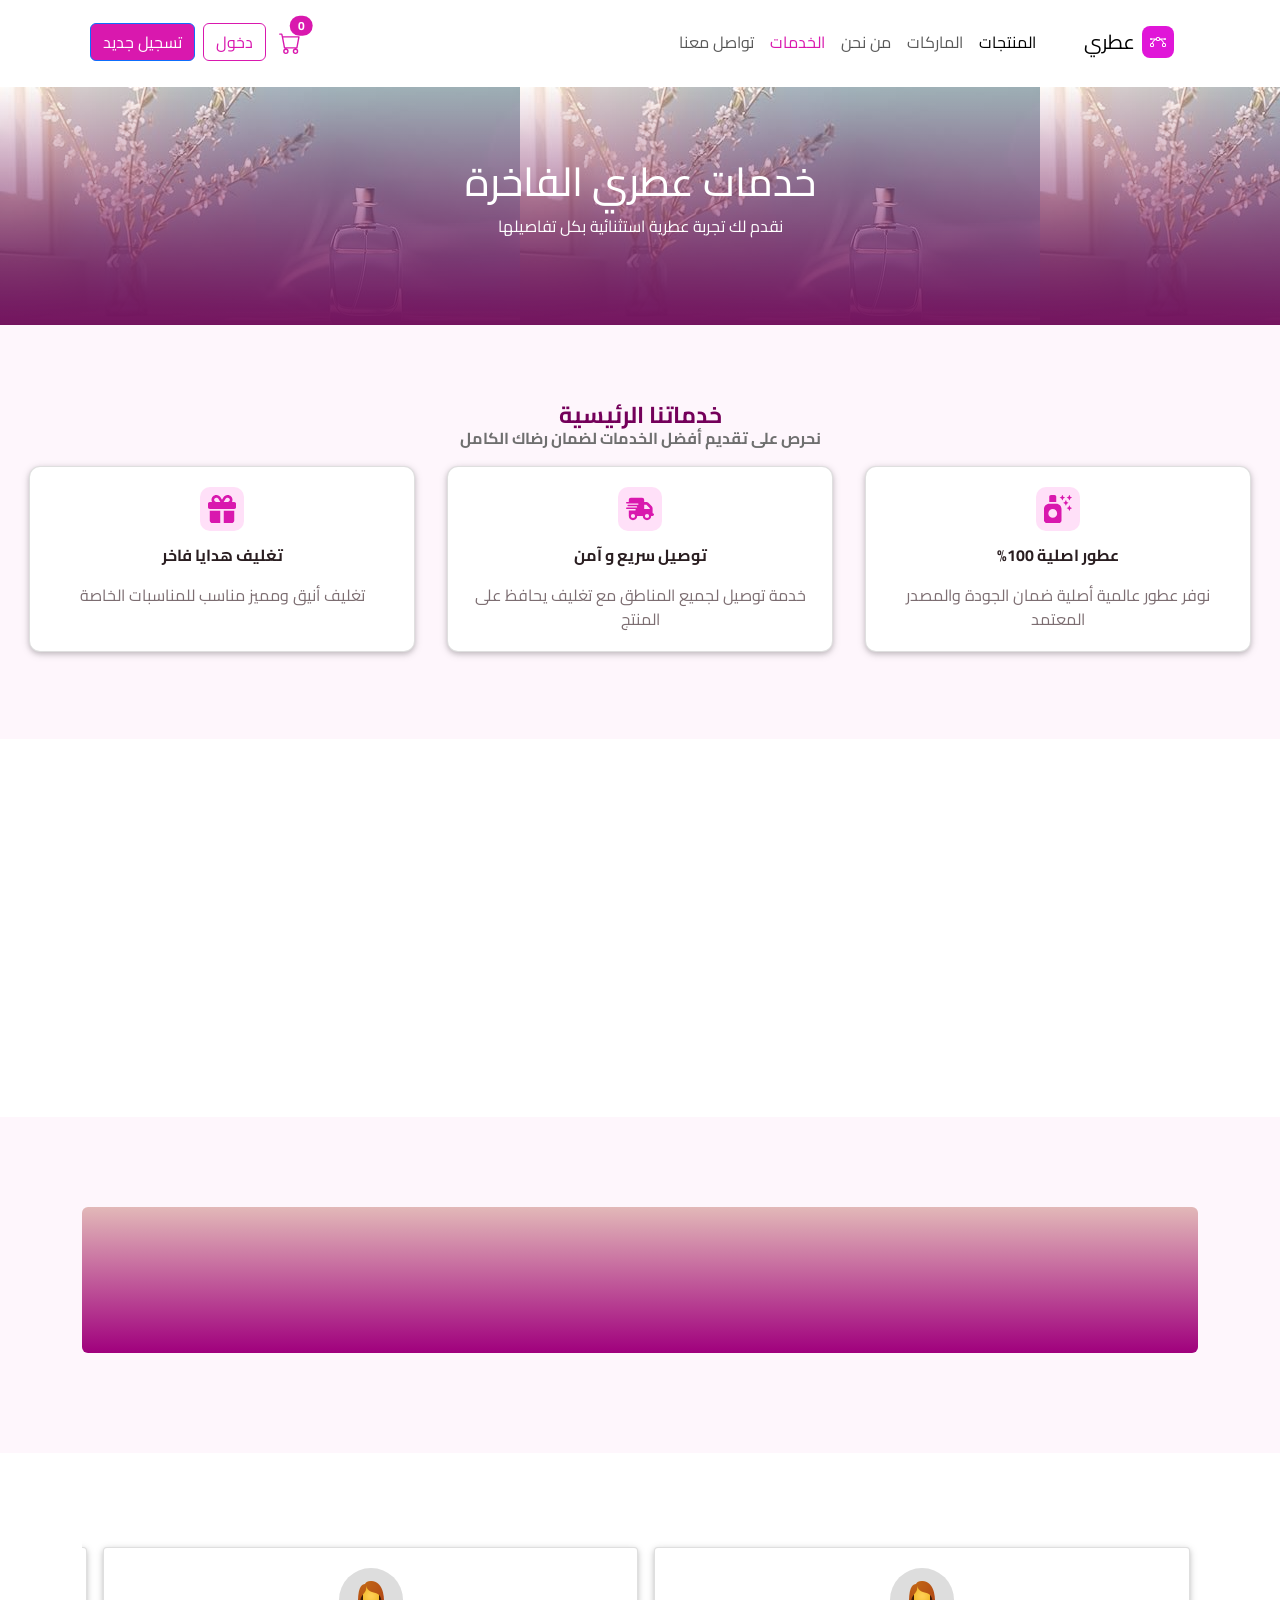
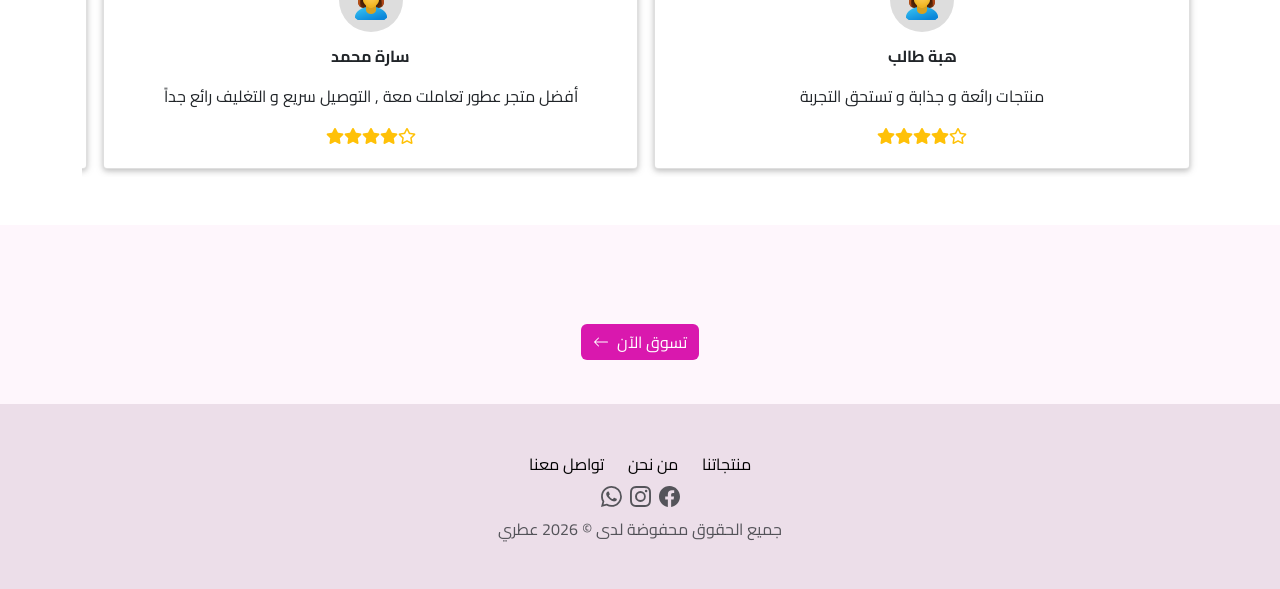
<file: services.html>
<!DOCTYPE html>
<html data-bs-theme="light" lang="en" dir="rtl">

<head>
    <meta charset="utf-8">
    <meta name="viewport" content="width=device-width, initial-scale=1.0, shrink-to-fit=no">
    <title>my_web</title>
    <link rel="stylesheet" href="assets/bootstrap/css/bootstrap.min.css">
    <link rel="stylesheet" href="https://fonts.googleapis.com/css?family=ABeeZee&amp;display=swap">
    <link rel="stylesheet" href="https://fonts.googleapis.com/css?family=Agdasima&amp;display=swap">
    <link rel="stylesheet" href="https://fonts.googleapis.com/css?family=Cairo&amp;display=swap">
    <link rel="stylesheet" href="https://fonts.googleapis.com/css?family=IBM+Plex+Mono&amp;display=swap">
    <link rel="stylesheet" href="assets/fonts/fontawesome-all.min.css">
    <link rel="stylesheet" href="assets/css/aos.min.css">
    <link rel="stylesheet" href="assets/css/Bootstrap-4---Payment-Form.css">
    <link rel="stylesheet" href="assets/css/Bootstrap-4---Photo-Gallery.css">
    <link rel="stylesheet" href="assets/css/Hero-Carousel-images.css">
    <link rel="stylesheet" href="assets/css/Ludens-basic-login.css">
    <link rel="stylesheet" href="assets/css/Navbar-Right-Links-icons.css">
    <link rel="stylesheet" href="assets/css/Pretty-Product-List-.css">
    <link rel="stylesheet" href="assets/css/styles.css">
</head>

<body style="font-family: Cairo, sans-serif;">
    <nav class="navbar navbar-expand-md sticky-top bg-body py-3">
        <div class="container"><a class="navbar-brand d-flex align-items-center" href="index.html"><span class="bs-icon-sm bs-icon-rounded bs-icon-primary d-flex justify-content-center align-items-center me-2 bs-icon" style="background: rgb(224,22,216);"><svg xmlns="http://www.w3.org/2000/svg" width="1em" height="1em" fill="currentColor" viewBox="0 0 16 16" class="bi bi-bezier">
                        <path fill-rule="evenodd" d="M0 10.5A1.5 1.5 0 0 1 1.5 9h1A1.5 1.5 0 0 1 4 10.5v1A1.5 1.5 0 0 1 2.5 13h-1A1.5 1.5 0 0 1 0 11.5zm1.5-.5a.5.5 0 0 0-.5.5v1a.5.5 0 0 0 .5.5h1a.5.5 0 0 0 .5-.5v-1a.5.5 0 0 0-.5-.5zm10.5.5A1.5 1.5 0 0 1 13.5 9h1a1.5 1.5 0 0 1 1.5 1.5v1a1.5 1.5 0 0 1-1.5 1.5h-1a1.5 1.5 0 0 1-1.5-1.5zm1.5-.5a.5.5 0 0 0-.5.5v1a.5.5 0 0 0 .5.5h1a.5.5 0 0 0 .5-.5v-1a.5.5 0 0 0-.5-.5zM6 4.5A1.5 1.5 0 0 1 7.5 3h1A1.5 1.5 0 0 1 10 4.5v1A1.5 1.5 0 0 1 8.5 7h-1A1.5 1.5 0 0 1 6 5.5zM7.5 4a.5.5 0 0 0-.5.5v1a.5.5 0 0 0 .5.5h1a.5.5 0 0 0 .5-.5v-1a.5.5 0 0 0-.5-.5z"></path>
                        <path d="M6 4.5H1.866a1 1 0 1 0 0 1h2.668A6.517 6.517 0 0 0 1.814 9H2.5c.123 0 .244.015.358.043a5.517 5.517 0 0 1 3.185-3.185A1.503 1.503 0 0 1 6 5.5zm3.957 1.358A1.5 1.5 0 0 0 10 5.5v-1h4.134a1 1 0 1 1 0 1h-2.668a6.517 6.517 0 0 1 2.72 3.5H13.5c-.123 0-.243.015-.358.043a5.517 5.517 0 0 0-3.185-3.185z"></path>
                    </svg></span><span style="padding-right: 7px;">عطري</span></a>
            <div class="d-flex">
                <div class="d-block d-md-none" style="padding: 13px;"><a class="position-relative" href="carts.html"><svg xmlns="http://www.w3.org/2000/svg" width="1em" height="1em" fill="currentColor" viewBox="0 0 16 16" class="bi bi-cart" style="width: 22px;height: 24px;color: #d918ae;">
                            <path d="M0 1.5A.5.5 0 0 1 .5 1H2a.5.5 0 0 1 .485.379L2.89 3H14.5a.5.5 0 0 1 .491.592l-1.5 8A.5.5 0 0 1 13 12H4a.5.5 0 0 1-.491-.408L2.01 3.607 1.61 2H.5a.5.5 0 0 1-.5-.5M3.102 4l1.313 7h8.17l1.313-7H3.102zM5 12a2 2 0 1 0 0 4 2 2 0 0 0 0-4m7 0a2 2 0 1 0 0 4 2 2 0 0 0 0-4m-7 1a1 1 0 1 1 0 2 1 1 0 0 1 0-2m7 0a1 1 0 1 1 0 2 1 1 0 0 1 0-2"></path>
                        </svg><span id="cart-count2" class="position-absolute top-0 start-100 translate-middle badge rounded-pill" style="background: #d918ae;">0</span></a></div><button data-bs-toggle="collapse" class="navbar-toggler" data-bs-target="#navcol-1"><span class="visually-hidden">Toggle navigation</span><span class="navbar-toggler-icon" style="color: rgb(217,24,174);"></span></button>
            </div>
            <div class="collapse navbar-collapse" id="navcol-1">
                <ul class="navbar-nav ms-auto">
                    <li class="nav-item"><a class="nav-link active" href="products.html">المنتجات</a></li>
                    <li class="nav-item"><a class="nav-link" href="brands.html">الماركات</a></li>
                    <li class="nav-item"><a class="nav-link" href="about.html">من نحن</a></li>
                    <li class="nav-item"><a class="nav-link" href="services.html" style="color: rgb(217,24,174);">الخدمات</a></li>
                    <li class="nav-item"><a class="nav-link" href="contact.html">تواصل معنا</a></li>
                </ul>
                <div class="d-none d-md-block" style="padding: 13px;"><a class="position-relative" href="carts.html"><svg xmlns="http://www.w3.org/2000/svg" width="1em" height="1em" fill="currentColor" viewBox="0 0 16 16" class="bi bi-cart" style="width: 22px;height: 24px;color: #d918ae;">
                            <path d="M0 1.5A.5.5 0 0 1 .5 1H2a.5.5 0 0 1 .485.379L2.89 3H14.5a.5.5 0 0 1 .491.592l-1.5 8A.5.5 0 0 1 13 12H4a.5.5 0 0 1-.491-.408L2.01 3.607 1.61 2H.5a.5.5 0 0 1-.5-.5M3.102 4l1.313 7h8.17l1.313-7H3.102zM5 12a2 2 0 1 0 0 4 2 2 0 0 0 0-4m7 0a2 2 0 1 0 0 4 2 2 0 0 0 0-4m-7 1a1 1 0 1 1 0 2 1 1 0 0 1 0-2m7 0a1 1 0 1 1 0 2 1 1 0 0 1 0-2"></path>
                        </svg><span id="cart-count" class="position-absolute top-0 start-100 translate-middle badge rounded-pill" style="background: #d918ae;">0</span></a></div><a class="btn btn-primary ms-md-2" role="button" href="login.html" style="background: rgba(13,110,253,0);color: #d918ae;border-color: #d918ae;">دخول</a><a class="btn btn-primary ms-md-2" role="button" href="signup.html" style="background: rgb(217,24,174);">تسجيل جديد</a>
            </div>
        </div>
    </nav>
    <section class="d-flex flex-column justify-content-center align-items-center" style="background: linear-gradient(0deg, #74145f, rgba(255,255,255,0.35)), url(&quot;assets/img/666.jpeg&quot;), #d918ae;margin-top: 3px;height: 238.25px;color: rgb(255,255,255);">
        <h1 data-aos="fade-up" data-aos-duration="350">خدمات عطري الفاخرة</h1>
        <p data-aos="fade-up" data-aos-duration="350" data-aos-delay="150">نقدم لك تجربة عطرية استثنائية بكل تفاصيلها</p>
    </section>
    <section style="padding-right: 25px;padding-left: 25px;background: rgba(217,24,174,0.04);padding-top: 76px;padding-bottom: 75px;">
        <h1 class="text-center" data-aos="fade-up" data-aos-duration="750" style="color: #966e8d;font-size: 22.88px;margin-bottom: 0px;"><strong><span style="color: rgb(116, 0, 90);">خدماتنا الرئيسية</span></strong></h1>
        <h1 class="text-center" data-aos="fade-up" data-aos-duration="750" style="color: #807f7f;font-size: 15.88px;margin-bottom: 18px;"><strong><span style="color: rgb(111, 111, 111);">نحرص على تقديم أفضل الخدمات لضمان رضاك الكامل</span></strong></h1>
        <div class="row">
            <div class="col-12 col-md-6 col-lg-4 px-md-3 px-lg-3" style="padding: 0px;margin-bottom: 12px;">
                <div class="card" data-aos="fade-up" data-aos-duration="750" style="width: 100%;border-radius: 11px;">
                    <div class="card-body">
                        <div class="text-center" style="margin-bottom: 12px;"><svg xmlns="http://www.w3.org/2000/svg" viewBox="0 0 512 512" width="1em" height="1em" fill="currentColor" class="text-center" style="font-size: 44px;color: #d918ae;padding: 8px;background: #ffe0f8;border-radius: 10px;">
                                <!--! Font Awesome Free 6.4.2 by @fontawesome - https://fontawesome.com License - https://fontawesome.com/license/free (Icons: CC BY 4.0, Fonts: SIL OFL 1.1, Code: MIT License) Copyright 2023 Fonticons, Inc. -->
                                <path d="M96 32v96H224V32c0-17.7-14.3-32-32-32H128C110.3 0 96 14.3 96 32zm0 128c-53 0-96 43-96 96V464c0 26.5 21.5 48 48 48H272c26.5 0 48-21.5 48-48V256c0-53-43-96-96-96H96zm64 96a80 80 0 1 1 0 160 80 80 0 1 1 0-160zM384 48c0-1.4-1-3-2.2-3.6L352 32 339.6 2.2C339 1 337.4 0 336 0s-3 1-3.6 2.2L320 32 290.2 44.4C289 45 288 46.6 288 48c0 1.4 1 3 2.2 3.6L320 64l12.4 29.8C333 95 334.6 96 336 96s3-1 3.6-2.2L352 64l29.8-12.4C383 51 384 49.4 384 48zm76.4 45.8C461 95 462.6 96 464 96s3-1 3.6-2.2L480 64l29.8-12.4C511 51 512 49.4 512 48c0-1.4-1-3-2.2-3.6L480 32 467.6 2.2C467 1 465.4 0 464 0s-3 1-3.6 2.2L448 32 418.2 44.4C417 45 416 46.6 416 48c0 1.4 1 3 2.2 3.6L448 64l12.4 29.8zm7.2 100.4c-.6-1.2-2.2-2.2-3.6-2.2s-3 1-3.6 2.2L448 224l-29.8 12.4c-1.2 .6-2.2 2.2-2.2 3.6c0 1.4 1 3 2.2 3.6L448 256l12.4 29.8c.6 1.2 2.2 2.2 3.6 2.2s3-1 3.6-2.2L480 256l29.8-12.4c1.2-.6 2.2-2.2 2.2-3.6c0-1.4-1-3-2.2-3.6L480 224l-12.4-29.8zM448 144c0-1.4-1-3-2.2-3.6L416 128 403.6 98.2C403 97 401.4 96 400 96s-3 1-3.6 2.2L384 128l-29.8 12.4c-1.2 .6-2.2 2.2-2.2 3.6c0 1.4 1 3 2.2 3.6L384 160l12.4 29.8c.6 1.2 2.2 2.2 3.6 2.2s3-1 3.6-2.2L416 160l29.8-12.4c1.2-.6 2.2-2.2 2.2-3.6z"></path>
                            </svg></div>
                        <p class="text-center"><strong><span style="color: oklch(0.25 0.02 0);">عطور اصلية 100%</span></strong></p>
                        <p class="text-center" style="margin: 0px;"><span style="color: oklch(0.55 0.02 0);">نوفر عطور عالمية أصلية ضمان الجودة والمصدر المعتمد</span></p>
                    </div>
                </div>
            </div>
            <div class="col-12 col-md-6 col-lg-4 px-md-3 px-lg-3" style="padding: 0px;margin-bottom: 12px;">
                <div class="card" data-aos="fade-up" data-aos-duration="750" data-aos-delay="150" style="width: 100%;height: 100%;border-radius: 11px;">
                    <div class="card-body">
                        <div class="text-center" style="margin-bottom: 12px;"><svg xmlns="http://www.w3.org/2000/svg" viewBox="0 -64 640 640" width="1em" height="1em" fill="currentColor" class="text-center" style="font-size: 44px;color: #d918ae;padding: 8px;background: #ffe0f8;border-radius: 10px;">
                                <!--! Font Awesome Free 6.4.2 by @fontawesome - https://fontawesome.com License - https://fontawesome.com/license/free (Icons: CC BY 4.0, Fonts: SIL OFL 1.1, Code: MIT License) Copyright 2023 Fonticons, Inc. -->
                                <path d="M112 0C85.5 0 64 21.5 64 48V96H16c-8.8 0-16 7.2-16 16s7.2 16 16 16H64 272c8.8 0 16 7.2 16 16s-7.2 16-16 16H64 48c-8.8 0-16 7.2-16 16s7.2 16 16 16H64 240c8.8 0 16 7.2 16 16s-7.2 16-16 16H64 16c-8.8 0-16 7.2-16 16s7.2 16 16 16H64 208c8.8 0 16 7.2 16 16s-7.2 16-16 16H64V416c0 53 43 96 96 96s96-43 96-96H384c0 53 43 96 96 96s96-43 96-96h32c17.7 0 32-14.3 32-32s-14.3-32-32-32V288 256 237.3c0-17-6.7-33.3-18.7-45.3L512 114.7c-12-12-28.3-18.7-45.3-18.7H416V48c0-26.5-21.5-48-48-48H112zM544 237.3V256H416V160h50.7L544 237.3zM160 368a48 48 0 1 1 0 96 48 48 0 1 1 0-96zm272 48a48 48 0 1 1 96 0 48 48 0 1 1 -96 0z"></path>
                            </svg></div>
                        <p class="text-center"><strong><span style="color: oklch(0.25 0.02 0);">توصيل سريع و آمن</span></strong></p>
                        <p class="text-center" style="margin: 0px;"><span style="color: oklch(0.55 0.02 0);">خدمة توصيل لجميع المناطق مع تغليف يحافظ على المنتج</span></p>
                    </div>
                </div>
            </div>
            <div class="col-12 col-md-6 col-lg-4 px-md-3 px-lg-3" style="padding: 0px;margin-bottom: 12px;">
                <div class="card" data-aos="fade-up" data-aos-duration="750" data-aos-delay="300" style="width: 100%;height: 100%;border-radius: 11px;">
                    <div class="card-body">
                        <div class="text-center" style="margin-bottom: 12px;"><svg xmlns="http://www.w3.org/2000/svg" viewBox="0 0 512 512" width="1em" height="1em" fill="currentColor" class="text-center" style="font-size: 44px;color: #d918ae;padding: 8px;background: #ffe0f8;border-radius: 10px;">
                                <!--! Font Awesome Free 6.4.2 by @fontawesome - https://fontawesome.com License - https://fontawesome.com/license/free (Icons: CC BY 4.0, Fonts: SIL OFL 1.1, Code: MIT License) Copyright 2023 Fonticons, Inc. -->
                                <path d="M190.5 68.8L225.3 128H224 152c-22.1 0-40-17.9-40-40s17.9-40 40-40h2.2c14.9 0 28.8 7.9 36.3 20.8zM64 88c0 14.4 3.5 28 9.6 40H32c-17.7 0-32 14.3-32 32v64c0 17.7 14.3 32 32 32H480c17.7 0 32-14.3 32-32V160c0-17.7-14.3-32-32-32H438.4c6.1-12 9.6-25.6 9.6-40c0-48.6-39.4-88-88-88h-2.2c-31.9 0-61.5 16.9-77.7 44.4L256 85.5l-24.1-41C215.7 16.9 186.1 0 154.2 0H152C103.4 0 64 39.4 64 88zm336 0c0 22.1-17.9 40-40 40H288h-1.3l34.8-59.2C329.1 55.9 342.9 48 357.8 48H360c22.1 0 40 17.9 40 40zM32 288V464c0 26.5 21.5 48 48 48H224V288H32zM288 512H432c26.5 0 48-21.5 48-48V288H288V512z"></path>
                            </svg></div>
                        <p class="text-center"><strong><span style="color: oklch(0.25 0.02 0);">تغليف هدايا فاخر</span></strong></p>
                        <p class="text-center" style="margin: 0px;"><span style="color: oklch(0.55 0.02 0);">تغليف أنيق ومميز مناسب للمناسبات الخاصة</span></p>
                    </div>
                </div>
            </div>
        </div>
    </section>
    <section style="padding-right: 25px;padding-left: 25px;background: rgba(255,255,255,0.04);padding-top: 68px;padding-bottom: 80px;">
        <h1 class="text-center" data-aos="fade-up" data-aos-duration="750" style="color: #966e8d;font-size: 22.88px;margin-bottom: 29px;"><strong><span style="color: rgb(116, 0, 90);">كيف تطلب من عطري ؟</span></strong></h1>
        <div class="row">
            <div class="col-12 col-md-6 col-lg-4 px-md-3 px-lg-3" style="padding: 0px;margin-bottom: 12px;">
                <div class="card" data-aos="fade-up" data-aos-duration="750" style="width: 100%;border-radius: 11px;">
                    <div class="card-body">
                        <div class="text-center" style="margin-bottom: 12px;"><svg xmlns="http://www.w3.org/2000/svg" height="1em" viewBox="0 0 24 24" width="1em" fill="currentColor" class="text-center" style="font-size: 44px;color: #d918ae;padding: 8px;background: #ffe0f8;border-radius: 10px;">
                                <path d="M0 0h24v24H0z" fill="none"></path>
                                <path d="M15.5 14h-.79l-.28-.27C15.41 12.59 16 11.11 16 9.5 16 5.91 13.09 3 9.5 3S3 5.91 3 9.5 5.91 16 9.5 16c1.61 0 3.09-.59 4.23-1.57l.27.28v.79l5 4.99L20.49 19l-4.99-5zm-6 0C7.01 14 5 11.99 5 9.5S7.01 5 9.5 5 14 7.01 14 9.5 11.99 14 9.5 14z"></path>
                            </svg></div>
                        <p class="text-center"><strong><span style="color: oklch(0.25 0.02 0);">اختر عطرك</span></strong></p>
                        <p class="text-center" style="margin: 0px;"><span style="color: oklch(0.55 0.02 0);">تصفح الماركات واختر العطر الذي يناسب ذوقك</span></p>
                    </div>
                </div>
            </div>
            <div class="col-12 col-md-6 col-lg-4 px-md-3 px-lg-3" style="padding: 0px;margin-bottom: 12px;">
                <div class="card" data-aos="fade-up" data-aos-duration="750" data-aos-delay="150" style="width: 100%;height: 100%;border-radius: 11px;">
                    <div class="card-body">
                        <div class="text-center" style="margin-bottom: 12px;"><svg xmlns="http://www.w3.org/2000/svg" width="1em" height="1em" fill="currentColor" viewBox="0 0 16 16" class="bi bi-cart3 text-center" style="font-size: 44px;color: #d918ae;padding: 8px;background: #ffe0f8;border-radius: 10px;">
                                <path d="M0 1.5A.5.5 0 0 1 .5 1H2a.5.5 0 0 1 .485.379L2.89 3H14.5a.5.5 0 0 1 .49.598l-1 5a.5.5 0 0 1-.465.401l-9.397.472L4.415 11H13a.5.5 0 0 1 0 1H4a.5.5 0 0 1-.491-.408L2.01 3.607 1.61 2H.5a.5.5 0 0 1-.5-.5M3.102 4l.84 4.479 9.144-.459L13.89 4H3.102zM5 12a2 2 0 1 0 0 4 2 2 0 0 0 0-4m7 0a2 2 0 1 0 0 4 2 2 0 0 0 0-4m-7 1a1 1 0 1 1 0 2 1 1 0 0 1 0-2m7 0a1 1 0 1 1 0 2 1 1 0 0 1 0-2"></path>
                            </svg></div>
                        <p class="text-center"><strong><span style="color: oklch(0.25 0.02 0);">أضف للسلة</span></strong></p>
                        <p class="text-center" style="margin: 0px;"><span style="color: oklch(0.55 0.02 0);">أضف المنتج إلى السلة و أكمل بيانات الشراء</span></p>
                    </div>
                </div>
            </div>
            <div class="col-12 col-md-6 col-lg-4 px-md-3 px-lg-3" style="padding: 0px;margin-bottom: 12px;">
                <div class="card" data-aos="fade-up" data-aos-duration="750" data-aos-delay="300" style="width: 100%;height: 100%;border-radius: 11px;">
                    <div class="card-body">
                        <div class="text-center" style="margin-bottom: 12px;"><svg xmlns="http://www.w3.org/2000/svg" width="1em" height="1em" fill="currentColor" viewBox="0 0 16 16" class="bi bi-box2-heart text-center" style="font-size: 44px;color: #d918ae;padding: 8px;background: #ffe0f8;border-radius: 10px;">
                                <path d="M8 7.982C9.664 6.309 13.825 9.236 8 13 2.175 9.236 6.336 6.31 8 7.982"></path>
                                <path d="M3.75 0a1 1 0 0 0-.8.4L.1 4.2a.5.5 0 0 0-.1.3V15a1 1 0 0 0 1 1h14a1 1 0 0 0 1-1V4.5a.5.5 0 0 0-.1-.3L13.05.4a1 1 0 0 0-.8-.4h-8.5Zm0 1H7.5v3h-6zM8.5 4V1h3.75l2.25 3zM15 5v10H1V5z"></path>
                            </svg></div>
                        <p class="text-center"><strong><span style="color: oklch(0.25 0.02 0);">أستلم طلبك</span></strong></p>
                        <p class="text-center" style="margin: 0px;"><span style="color: oklch(0.55 0.02 0);">يصلك العطر مغلف بعناية الى باب منزلك</span></p>
                    </div>
                </div>
            </div>
        </div>
    </section>
    <section style="background: rgba(217,24,174,0.04);padding-top: 42px;padding-bottom: 36px;">
        <div class="container py-xl-5 overflow-hidden" style="margin-bottom: 16px;">
            <div class="text-center text-white-50 bg-primary border rounded border-0 p-3" style="background: linear-gradient(#e2b8b8, #a0007d), #7d6979;">
                <div class="row row-cols-2 row-cols-md-4">
                    <div class="col">
                        <div data-aos="zoom-out-right" data-aos-duration="450" class="p-3">
                            <h4 class="display-5 fw-bold text-white mb-0">1000+</h4>
                            <p class="mb-0">عميل سعيد</p>
                        </div>
                    </div>
                    <div class="col">
                        <div data-aos="zoom-out-right" data-aos-duration="450" data-aos-delay="50" class="p-3">
                            <h4 class="display-5 fw-bold text-white mb-0">120+</h4>
                            <p class="mb-0">ماركة عالمية</p>
                        </div>
                    </div>
                    <div class="col">
                        <div data-aos="zoom-in-right" data-aos-duration="450" data-aos-delay="100" class="p-3">
                            <h4 class="display-5 fw-bold text-white mb-0">24/7</h4>
                            <p class="mb-0">دعم فني</p>
                        </div>
                    </div>
                    <div class="col">
                        <div data-aos="zoom-out-right" data-aos-duration="150" data-aos-delay="450" class="p-3">
                            <h4 class="display-5 fw-bold text-white mb-0">100%</h4>
                            <p class="mb-0">منتجات أصلية</p>
                        </div>
                    </div>
                </div>
            </div>
        </div>
    </section>
    <div class="container py-5">
        <h1 class="text-center" data-aos="fade-up" data-aos-duration="750" style="color: #966e8d;font-size: 22.88px;margin-bottom: 0px;padding-bottom: 11px;"><strong><span style="color: rgb(116, 0, 90);">آراء عملائنا</span></strong></h1>
        <div class="d-flex overflow-auto gap-3 px-2 py-2">
            <div class="card flex-shrink-0" style="width: 535.6px;">
                <div class="card-body">
                    <div class="text-center" style="margin-bottom: 12px;"><img class="rounded-circle p-2" src="assets/img/icons8-user-48.png" style="background: #dddddd;"></div>
                    <p class="text-center" style="font-weight: bold;">هبة طالب</p>
                    <p class="text-center">منتجات رائعة و جذابة و تستحق التجربة</p>
                    <div class="text-warning d-flex justify-content-center align-items-center py-1"><i class="far fa-star"></i><i class="fas fa-star"></i><i class="fas fa-star"></i><i class="fas fa-star"></i><i class="fas fa-star"></i></div>
                </div>
            </div>
            <div class="card flex-shrink-0" style="width: 535.6px;">
                <div class="card-body">
                    <div class="text-center" style="margin-bottom: 12px;"><img class="rounded-circle p-2" src="assets/img/icons8-user-48.png" style="background: #dddddd;"></div>
                    <p class="text-center" style="font-weight: bold;">سارة محمد</p>
                    <p class="text-center">أفضل متجر عطور تعاملت معة , التوصيل سريع و التغليف رائع جداً</p>
                    <div class="text-warning d-flex justify-content-center align-items-center py-1"><i class="far fa-star"></i><i class="fas fa-star"></i><i class="fas fa-star"></i><i class="fas fa-star"></i><i class="fas fa-star"></i></div>
                </div>
            </div>
            <div class="card flex-shrink-0" style="width: 535.6px;">
                <div class="card-body">
                    <div class="text-center" style="margin-bottom: 12px;"><img class="rounded-circle p-2" src="assets/img/icons8-user-48.png" style="background: #dddddd;"></div>
                    <p class="text-center" style="font-weight: bold;">رنا خالد</p>
                    <p class="text-center">العطور أصلية فعلاً و الاسعار مناسبة أنصح بة بشدة</p>
                    <div class="text-warning d-flex justify-content-center align-items-center py-1"><i class="far fa-star"></i><i class="fas fa-star"></i><i class="fas fa-star"></i><i class="fas fa-star"></i><i class="fas fa-star"></i></div>
                </div>
            </div>
        </div>
    </div>
    <section style="padding-right: 25px;padding-left: 25px;background: rgba(217,24,174,0.04);padding-top: 47px;padding-bottom: 20px;">
        <h1 class="text-center" data-aos="fade-up" data-aos-duration="750" style="color: #966e8d;font-size: 22.88px;margin-bottom: 0px;"><strong><span style="color: rgb(116, 0, 90);">ابدأ رحلتك العطرية الان مع عطري&nbsp;</span></strong></h1>
        <div class="text-center d-flex justify-content-center px-2 py-4"><a class="text-decoration-none" href="products.html"><button class="btn btn-primary d-flex justify-content-center gap-2 align-items-center" type="button" style="background: #d918ae;border-style: none;">تسوق الآن<svg xmlns="http://www.w3.org/2000/svg" width="1em" height="1em" fill="currentColor" viewBox="0 0 16 16" class="bi bi-arrow-left">
                        <path fill-rule="evenodd" d="M15 8a.5.5 0 0 0-.5-.5H2.707l3.147-3.146a.5.5 0 1 0-.708-.708l-4 4a.5.5 0 0 0 0 .708l4 4a.5.5 0 0 0 .708-.708L2.707 8.5H14.5A.5.5 0 0 0 15 8"></path>
                    </svg></button></a></div>
    </section>
    <footer class="text-center" style="background: rgba(108,1,84,0.13);">
        <div class="container text-muted py-4 py-lg-5">
            <div class="row justify-content-center">
                <div class="col-auto"><a class="text-decoration-none" href="products.html" style="color: var(--bs-black);">منتجاتنا</a></div>
                <div class="col-auto"><a class="text-decoration-none" href="about.html" style="color: var(--bs-black);">من نحن</a></div>
                <div class="col-auto"><a class="text-decoration-none" href="contact.html" style="color: var(--bs-black);">تواصل معنا</a></div>
            </div>
            <div class="d-flex justify-content-center gap-2" style="padding-top: 10px;padding-bottom: 10px;"><svg xmlns="http://www.w3.org/2000/svg" width="1em" height="1em" fill="currentColor" viewBox="0 0 16 16" class="bi bi-facebook" style="font-size: 21px;">
                    <path d="M16 8.049c0-4.446-3.582-8.05-8-8.05C3.58 0-.002 3.603-.002 8.05c0 4.017 2.926 7.347 6.75 7.951v-5.625h-2.03V8.05H6.75V6.275c0-2.017 1.195-3.131 3.022-3.131.876 0 1.791.157 1.791.157v1.98h-1.009c-.993 0-1.303.621-1.303 1.258v1.51h2.218l-.354 2.326H9.25V16c3.824-.604 6.75-3.934 6.75-7.951"></path>
                </svg><svg xmlns="http://www.w3.org/2000/svg" width="1em" height="1em" fill="currentColor" viewBox="0 0 16 16" class="bi bi-instagram" style="font-size: 21px;">
                    <path d="M8 0C5.829 0 5.556.01 4.703.048 3.85.088 3.269.222 2.76.42a3.917 3.917 0 0 0-1.417.923A3.927 3.927 0 0 0 .42 2.76C.222 3.268.087 3.85.048 4.7.01 5.555 0 5.827 0 8.001c0 2.172.01 2.444.048 3.297.04.852.174 1.433.372 1.942.205.526.478.972.923 1.417.444.445.89.719 1.416.923.51.198 1.09.333 1.942.372C5.555 15.99 5.827 16 8 16s2.444-.01 3.298-.048c.851-.04 1.434-.174 1.943-.372a3.916 3.916 0 0 0 1.416-.923c.445-.445.718-.891.923-1.417.197-.509.332-1.09.372-1.942C15.99 10.445 16 10.173 16 8s-.01-2.445-.048-3.299c-.04-.851-.175-1.433-.372-1.941a3.926 3.926 0 0 0-.923-1.417A3.911 3.911 0 0 0 13.24.42c-.51-.198-1.092-.333-1.943-.372C10.443.01 10.172 0 7.998 0h.003zm-.717 1.442h.718c2.136 0 2.389.007 3.232.046.78.035 1.204.166 1.486.275.373.145.64.319.92.599.28.28.453.546.598.92.11.281.24.705.275 1.485.039.843.047 1.096.047 3.231s-.008 2.389-.047 3.232c-.035.78-.166 1.203-.275 1.485a2.47 2.47 0 0 1-.599.919c-.28.28-.546.453-.92.598-.28.11-.704.24-1.485.276-.843.038-1.096.047-3.232.047s-2.39-.009-3.233-.047c-.78-.036-1.203-.166-1.485-.276a2.478 2.478 0 0 1-.92-.598 2.48 2.48 0 0 1-.6-.92c-.109-.281-.24-.705-.275-1.485-.038-.843-.046-1.096-.046-3.233 0-2.136.008-2.388.046-3.231.036-.78.166-1.204.276-1.486.145-.373.319-.64.599-.92.28-.28.546-.453.92-.598.282-.11.705-.24 1.485-.276.738-.034 1.024-.044 2.515-.045v.002zm4.988 1.328a.96.96 0 1 0 0 1.92.96.96 0 0 0 0-1.92zm-4.27 1.122a4.109 4.109 0 1 0 0 8.217 4.109 4.109 0 0 0 0-8.217zm0 1.441a2.667 2.667 0 1 1 0 5.334 2.667 2.667 0 0 1 0-5.334"></path>
                </svg><svg xmlns="http://www.w3.org/2000/svg" width="1em" height="1em" fill="currentColor" viewBox="0 0 16 16" class="bi bi-whatsapp" style="font-size: 21px;">
                    <path d="M13.601 2.326A7.854 7.854 0 0 0 7.994 0C3.627 0 .068 3.558.064 7.926c0 1.399.366 2.76 1.057 3.965L0 16l4.204-1.102a7.933 7.933 0 0 0 3.79.965h.004c4.368 0 7.926-3.558 7.93-7.93A7.898 7.898 0 0 0 13.6 2.326zM7.994 14.521a6.573 6.573 0 0 1-3.356-.92l-.24-.144-2.494.654.666-2.433-.156-.251a6.56 6.56 0 0 1-1.007-3.505c0-3.626 2.957-6.584 6.591-6.584a6.56 6.56 0 0 1 4.66 1.931 6.557 6.557 0 0 1 1.928 4.66c-.004 3.639-2.961 6.592-6.592 6.592zm3.615-4.934c-.197-.099-1.17-.578-1.353-.646-.182-.065-.315-.099-.445.099-.133.197-.513.646-.627.775-.114.133-.232.148-.43.05-.197-.1-.836-.308-1.592-.985-.59-.525-.985-1.175-1.103-1.372-.114-.198-.011-.304.088-.403.087-.088.197-.232.296-.346.1-.114.133-.198.198-.33.065-.134.034-.248-.015-.347-.05-.099-.445-1.076-.612-1.47-.16-.389-.323-.335-.445-.34-.114-.007-.247-.007-.38-.007a.729.729 0 0 0-.529.247c-.182.198-.691.677-.691 1.654 0 .977.71 1.916.81 2.049.098.133 1.394 2.132 3.383 2.992.47.205.84.326 1.129.418.475.152.904.129 1.246.08.38-.058 1.171-.48 1.338-.943.164-.464.164-.86.114-.943-.049-.084-.182-.133-.38-.232z"></path>
                </svg></div>
            <p class="mb-0">جميع الحقوق محفوضة لدى © 2026 عطري</p>
        </div>
    </footer>
    <script src="assets/bootstrap/js/bootstrap.min.js"></script>
    <script src="assets/js/aos.min.js"></script>
    <script src="assets/js/bs-init.js"></script>
    <script src="assets/js/Bootstrap-4---Payment-Form-script.js"></script>
    <script src="assets/js/cart.js"></script>
</body>

</html>
</file>
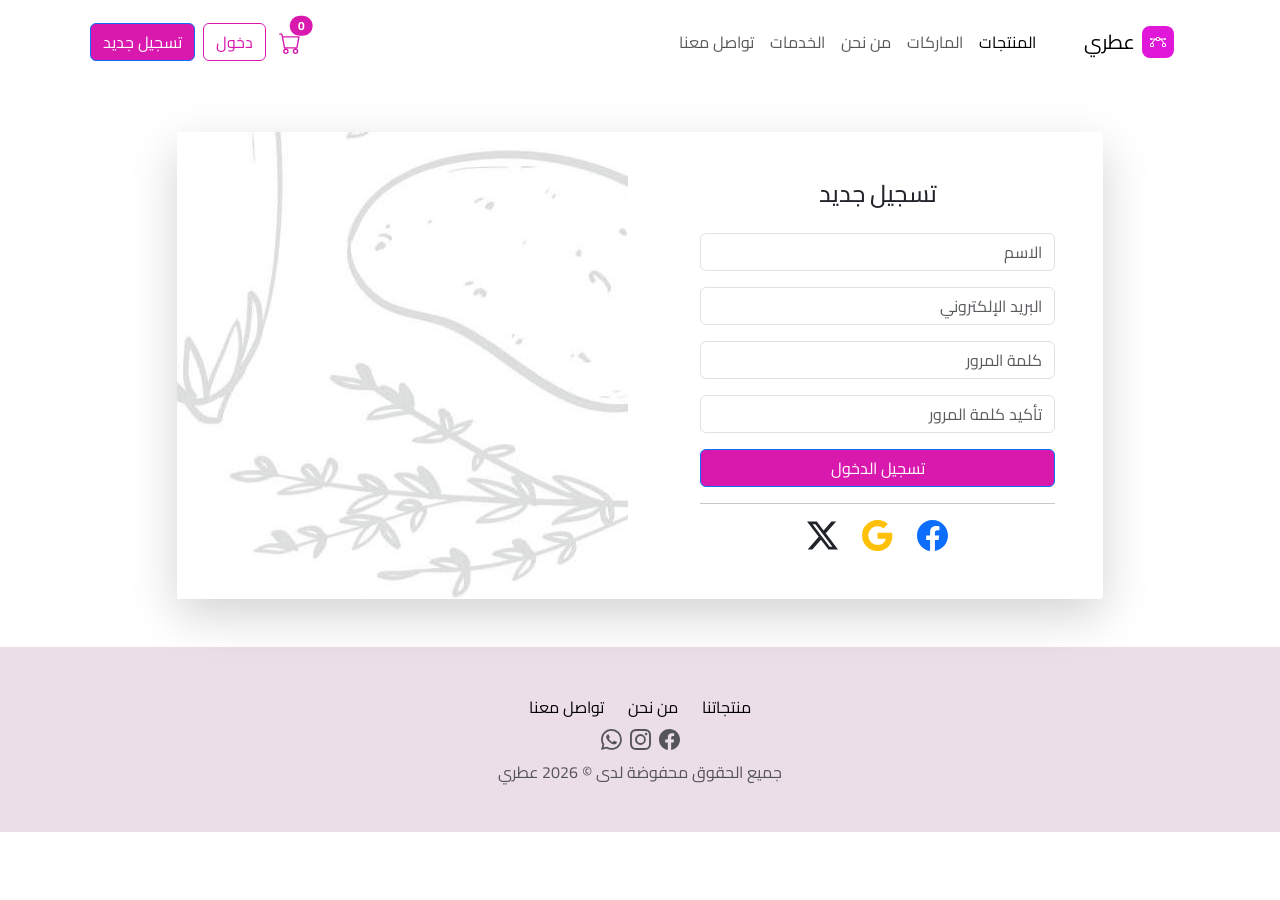
<file: signup.html>
<!DOCTYPE html>
<html data-bs-theme="light" lang="en" dir="rtl">

<head>
    <meta charset="utf-8">
    <meta name="viewport" content="width=device-width, initial-scale=1.0, shrink-to-fit=no">
    <title>my_web</title>
    <link rel="stylesheet" href="assets/bootstrap/css/bootstrap.min.css">
    <link rel="stylesheet" href="https://fonts.googleapis.com/css?family=ABeeZee&amp;display=swap">
    <link rel="stylesheet" href="https://fonts.googleapis.com/css?family=Agdasima&amp;display=swap">
    <link rel="stylesheet" href="https://fonts.googleapis.com/css?family=Cairo&amp;display=swap">
    <link rel="stylesheet" href="https://fonts.googleapis.com/css?family=IBM+Plex+Mono&amp;display=swap">
    <link rel="stylesheet" href="assets/css/aos.min.css">
    <link rel="stylesheet" href="assets/css/Bootstrap-4---Payment-Form.css">
    <link rel="stylesheet" href="assets/css/Bootstrap-4---Photo-Gallery.css">
    <link rel="stylesheet" href="assets/css/Hero-Carousel-images.css">
    <link rel="stylesheet" href="assets/css/Ludens-basic-login.css">
    <link rel="stylesheet" href="assets/css/Navbar-Right-Links-icons.css">
    <link rel="stylesheet" href="assets/css/Pretty-Product-List-.css">
    <link rel="stylesheet" href="assets/css/styles.css">
</head>

<body style="font-family: Cairo, sans-serif;">
    <nav class="navbar navbar-expand-md sticky-top bg-body py-3">
        <div class="container"><a class="navbar-brand d-flex align-items-center" href="index.html"><span class="bs-icon-sm bs-icon-rounded bs-icon-primary d-flex justify-content-center align-items-center me-2 bs-icon" style="background: rgb(224,22,216);"><svg xmlns="http://www.w3.org/2000/svg" width="1em" height="1em" fill="currentColor" viewBox="0 0 16 16" class="bi bi-bezier">
                        <path fill-rule="evenodd" d="M0 10.5A1.5 1.5 0 0 1 1.5 9h1A1.5 1.5 0 0 1 4 10.5v1A1.5 1.5 0 0 1 2.5 13h-1A1.5 1.5 0 0 1 0 11.5zm1.5-.5a.5.5 0 0 0-.5.5v1a.5.5 0 0 0 .5.5h1a.5.5 0 0 0 .5-.5v-1a.5.5 0 0 0-.5-.5zm10.5.5A1.5 1.5 0 0 1 13.5 9h1a1.5 1.5 0 0 1 1.5 1.5v1a1.5 1.5 0 0 1-1.5 1.5h-1a1.5 1.5 0 0 1-1.5-1.5zm1.5-.5a.5.5 0 0 0-.5.5v1a.5.5 0 0 0 .5.5h1a.5.5 0 0 0 .5-.5v-1a.5.5 0 0 0-.5-.5zM6 4.5A1.5 1.5 0 0 1 7.5 3h1A1.5 1.5 0 0 1 10 4.5v1A1.5 1.5 0 0 1 8.5 7h-1A1.5 1.5 0 0 1 6 5.5zM7.5 4a.5.5 0 0 0-.5.5v1a.5.5 0 0 0 .5.5h1a.5.5 0 0 0 .5-.5v-1a.5.5 0 0 0-.5-.5z"></path>
                        <path d="M6 4.5H1.866a1 1 0 1 0 0 1h2.668A6.517 6.517 0 0 0 1.814 9H2.5c.123 0 .244.015.358.043a5.517 5.517 0 0 1 3.185-3.185A1.503 1.503 0 0 1 6 5.5zm3.957 1.358A1.5 1.5 0 0 0 10 5.5v-1h4.134a1 1 0 1 1 0 1h-2.668a6.517 6.517 0 0 1 2.72 3.5H13.5c-.123 0-.243.015-.358.043a5.517 5.517 0 0 0-3.185-3.185z"></path>
                    </svg></span><span style="padding-right: 7px;">عطري</span></a>
            <div class="d-flex">
                <div class="d-block d-md-none" style="padding: 13px;"><a class="position-relative" href="carts.html"><svg xmlns="http://www.w3.org/2000/svg" width="1em" height="1em" fill="currentColor" viewBox="0 0 16 16" class="bi bi-cart" style="width: 22px;height: 24px;color: #d918ae;">
                            <path d="M0 1.5A.5.5 0 0 1 .5 1H2a.5.5 0 0 1 .485.379L2.89 3H14.5a.5.5 0 0 1 .491.592l-1.5 8A.5.5 0 0 1 13 12H4a.5.5 0 0 1-.491-.408L2.01 3.607 1.61 2H.5a.5.5 0 0 1-.5-.5M3.102 4l1.313 7h8.17l1.313-7H3.102zM5 12a2 2 0 1 0 0 4 2 2 0 0 0 0-4m7 0a2 2 0 1 0 0 4 2 2 0 0 0 0-4m-7 1a1 1 0 1 1 0 2 1 1 0 0 1 0-2m7 0a1 1 0 1 1 0 2 1 1 0 0 1 0-2"></path>
                        </svg><span id="cart-count2" class="position-absolute top-0 start-100 translate-middle badge rounded-pill" style="background: #d918ae;">0</span></a></div><button data-bs-toggle="collapse" class="navbar-toggler" data-bs-target="#navcol-1"><span class="visually-hidden">Toggle navigation</span><span class="navbar-toggler-icon" style="color: rgb(217,24,174);"></span></button>
            </div>
            <div class="collapse navbar-collapse" id="navcol-1">
                <ul class="navbar-nav ms-auto">
                    <li class="nav-item"><a class="nav-link active" href="products.html">المنتجات</a></li>
                    <li class="nav-item"><a class="nav-link" href="brands.html">الماركات</a></li>
                    <li class="nav-item"><a class="nav-link" href="about.html">من نحن</a></li>
                    <li class="nav-item"><a class="nav-link" href="services.html">الخدمات</a></li>
                    <li class="nav-item"><a class="nav-link" href="contact.html">تواصل معنا</a></li>
                </ul>
                <div class="d-none d-md-block" style="padding: 13px;"><a class="position-relative" href="carts.html"><svg xmlns="http://www.w3.org/2000/svg" width="1em" height="1em" fill="currentColor" viewBox="0 0 16 16" class="bi bi-cart" style="width: 22px;height: 24px;color: #d918ae;">
                            <path d="M0 1.5A.5.5 0 0 1 .5 1H2a.5.5 0 0 1 .485.379L2.89 3H14.5a.5.5 0 0 1 .491.592l-1.5 8A.5.5 0 0 1 13 12H4a.5.5 0 0 1-.491-.408L2.01 3.607 1.61 2H.5a.5.5 0 0 1-.5-.5M3.102 4l1.313 7h8.17l1.313-7H3.102zM5 12a2 2 0 1 0 0 4 2 2 0 0 0 0-4m7 0a2 2 0 1 0 0 4 2 2 0 0 0 0-4m-7 1a1 1 0 1 1 0 2 1 1 0 0 1 0-2m7 0a1 1 0 1 1 0 2 1 1 0 0 1 0-2"></path>
                        </svg><span id="cart-count" class="position-absolute top-0 start-100 translate-middle badge rounded-pill" style="background: #d918ae;">0</span></a></div><a class="btn btn-primary ms-md-2" role="button" href="login.html" style="background: rgba(13,110,253,0);color: #d918ae;border-color: #d918ae;">دخول</a><a class="btn btn-primary ms-md-2" role="button" href="signup.html" style="background: rgb(217,24,174);">تسجيل جديد</a>
            </div>
        </div>
    </nav>
    <div>
        <div class="d-flex d-xl-flex align-items-center align-items-xl-center" style="width: 100%;height: 100%;">
            <div class="container">
                <div class="row justify-content-center" data-aos="fade-up" data-aos-duration="550">
                    <div class="col-md-9 col-lg-12 col-xl-10">
                        <div class="card shadow-lg o-hidden border-0 my-5">
                            <div class="card-body p-0">
                                <div class="row">
                                    <div class="col-lg-6">
                                        <div class="p-5">
                                            <div class="text-center">
                                                <h4 class="text-dark mb-4">تسجيل جديد</h4>
                                            </div>
                                            <form class="user">
                                                <div class="mb-3"><input class="form-control form-control-user" type="email" id="exampleInputEmail" aria-describedby="emailHelp" placeholder="الاسم" name=""></div>
                                                <div class="mb-3"><input class="form-control form-control-user" type="email" id="exampleInputEmail-2" aria-describedby="emailHelp" placeholder="البريد الإلكتروني" name=""></div>
                                                <div class="mb-3"><input class="form-control form-control-user" type="password" id="exampleInputPassword" placeholder="كلمة المرور" name="password"></div>
                                                <div class="mb-3"><input class="form-control form-control-user" type="email" id="exampleInputEmail-1" aria-describedby="emailHelp" placeholder="تأكيد كلمة المرور" name=""></div>
                                                <div class="mb-3">
                                                    <div class="custom-control custom-checkbox small"></div>
                                                </div><button class="btn btn-primary d-block btn-user w-100" type="submit" style="background: #d918ae;">تسجيل الدخول</button>
                                                <hr>
                                                <div class="d-flex justify-content-center gap-4"><svg xmlns="http://www.w3.org/2000/svg" width="1em" height="1em" fill="currentColor" viewBox="0 0 16 16" class="bi bi-facebook" style="font-size: 31px;color: var(--bs-primary);">
                                                        <path d="M16 8.049c0-4.446-3.582-8.05-8-8.05C3.58 0-.002 3.603-.002 8.05c0 4.017 2.926 7.347 6.75 7.951v-5.625h-2.03V8.05H6.75V6.275c0-2.017 1.195-3.131 3.022-3.131.876 0 1.791.157 1.791.157v1.98h-1.009c-.993 0-1.303.621-1.303 1.258v1.51h2.218l-.354 2.326H9.25V16c3.824-.604 6.75-3.934 6.75-7.951"></path>
                                                    </svg><svg xmlns="http://www.w3.org/2000/svg" width="1em" height="1em" fill="currentColor" viewBox="0 0 16 16" class="bi bi-google" style="font-size: 31px;color: var(--bs-warning);">
                                                        <path d="M15.545 6.558a9.42 9.42 0 0 1 .139 1.626c0 2.434-.87 4.492-2.384 5.885h.002C11.978 15.292 10.158 16 8 16A8 8 0 1 1 8 0a7.689 7.689 0 0 1 5.352 2.082l-2.284 2.284A4.347 4.347 0 0 0 8 3.166c-2.087 0-3.86 1.408-4.492 3.304a4.792 4.792 0 0 0 0 3.063h.003c.635 1.893 2.405 3.301 4.492 3.301 1.078 0 2.004-.276 2.722-.764h-.003a3.702 3.702 0 0 0 1.599-2.431H8v-3.08h7.545z"></path>
                                                    </svg><svg xmlns="http://www.w3.org/2000/svg" width="1em" height="1em" fill="currentColor" viewBox="0 0 16 16" class="bi bi-twitter-x" style="font-size: 31px;color: var(--bs-dark);">
                                                        <path d="M12.6.75h2.454l-5.36 6.142L16 15.25h-4.937l-3.867-5.07-4.425 5.07H.316l5.733-6.57L0 .75h5.063l3.495 4.633L12.601.75Zm-.86 13.028h1.36L4.323 2.145H2.865l8.875 11.633Z"></path>
                                                    </svg></div>
                                            </form>
                                        </div>
                                    </div>
                                    <div class="col-lg-6 d-none d-lg-flex">
                                        <div class="flex-grow-1 bg-login-image" style="background-image: url(&quot;assets/img/durvill_logo.jpg&quot;);"></div>
                                    </div>
                                </div>
                            </div>
                        </div>
                    </div>
                </div>
            </div>
        </div>
    </div>
    <footer class="text-center" style="background: rgba(108,1,84,0.13);">
        <div class="container text-muted py-4 py-lg-5">
            <div class="row justify-content-center">
                <div class="col-auto"><a class="text-decoration-none" href="products.html" style="color: var(--bs-black);">منتجاتنا</a></div>
                <div class="col-auto"><a class="text-decoration-none" href="about.html" style="color: var(--bs-black);">من نحن</a></div>
                <div class="col-auto"><a class="text-decoration-none" href="contact.html" style="color: var(--bs-black);">تواصل معنا</a></div>
            </div>
            <div class="d-flex justify-content-center gap-2" style="padding-top: 10px;padding-bottom: 10px;"><svg xmlns="http://www.w3.org/2000/svg" width="1em" height="1em" fill="currentColor" viewBox="0 0 16 16" class="bi bi-facebook" style="font-size: 21px;">
                    <path d="M16 8.049c0-4.446-3.582-8.05-8-8.05C3.58 0-.002 3.603-.002 8.05c0 4.017 2.926 7.347 6.75 7.951v-5.625h-2.03V8.05H6.75V6.275c0-2.017 1.195-3.131 3.022-3.131.876 0 1.791.157 1.791.157v1.98h-1.009c-.993 0-1.303.621-1.303 1.258v1.51h2.218l-.354 2.326H9.25V16c3.824-.604 6.75-3.934 6.75-7.951"></path>
                </svg><svg xmlns="http://www.w3.org/2000/svg" width="1em" height="1em" fill="currentColor" viewBox="0 0 16 16" class="bi bi-instagram" style="font-size: 21px;">
                    <path d="M8 0C5.829 0 5.556.01 4.703.048 3.85.088 3.269.222 2.76.42a3.917 3.917 0 0 0-1.417.923A3.927 3.927 0 0 0 .42 2.76C.222 3.268.087 3.85.048 4.7.01 5.555 0 5.827 0 8.001c0 2.172.01 2.444.048 3.297.04.852.174 1.433.372 1.942.205.526.478.972.923 1.417.444.445.89.719 1.416.923.51.198 1.09.333 1.942.372C5.555 15.99 5.827 16 8 16s2.444-.01 3.298-.048c.851-.04 1.434-.174 1.943-.372a3.916 3.916 0 0 0 1.416-.923c.445-.445.718-.891.923-1.417.197-.509.332-1.09.372-1.942C15.99 10.445 16 10.173 16 8s-.01-2.445-.048-3.299c-.04-.851-.175-1.433-.372-1.941a3.926 3.926 0 0 0-.923-1.417A3.911 3.911 0 0 0 13.24.42c-.51-.198-1.092-.333-1.943-.372C10.443.01 10.172 0 7.998 0h.003zm-.717 1.442h.718c2.136 0 2.389.007 3.232.046.78.035 1.204.166 1.486.275.373.145.64.319.92.599.28.28.453.546.598.92.11.281.24.705.275 1.485.039.843.047 1.096.047 3.231s-.008 2.389-.047 3.232c-.035.78-.166 1.203-.275 1.485a2.47 2.47 0 0 1-.599.919c-.28.28-.546.453-.92.598-.28.11-.704.24-1.485.276-.843.038-1.096.047-3.232.047s-2.39-.009-3.233-.047c-.78-.036-1.203-.166-1.485-.276a2.478 2.478 0 0 1-.92-.598 2.48 2.48 0 0 1-.6-.92c-.109-.281-.24-.705-.275-1.485-.038-.843-.046-1.096-.046-3.233 0-2.136.008-2.388.046-3.231.036-.78.166-1.204.276-1.486.145-.373.319-.64.599-.92.28-.28.546-.453.92-.598.282-.11.705-.24 1.485-.276.738-.034 1.024-.044 2.515-.045v.002zm4.988 1.328a.96.96 0 1 0 0 1.92.96.96 0 0 0 0-1.92zm-4.27 1.122a4.109 4.109 0 1 0 0 8.217 4.109 4.109 0 0 0 0-8.217zm0 1.441a2.667 2.667 0 1 1 0 5.334 2.667 2.667 0 0 1 0-5.334"></path>
                </svg><svg xmlns="http://www.w3.org/2000/svg" width="1em" height="1em" fill="currentColor" viewBox="0 0 16 16" class="bi bi-whatsapp" style="font-size: 21px;">
                    <path d="M13.601 2.326A7.854 7.854 0 0 0 7.994 0C3.627 0 .068 3.558.064 7.926c0 1.399.366 2.76 1.057 3.965L0 16l4.204-1.102a7.933 7.933 0 0 0 3.79.965h.004c4.368 0 7.926-3.558 7.93-7.93A7.898 7.898 0 0 0 13.6 2.326zM7.994 14.521a6.573 6.573 0 0 1-3.356-.92l-.24-.144-2.494.654.666-2.433-.156-.251a6.56 6.56 0 0 1-1.007-3.505c0-3.626 2.957-6.584 6.591-6.584a6.56 6.56 0 0 1 4.66 1.931 6.557 6.557 0 0 1 1.928 4.66c-.004 3.639-2.961 6.592-6.592 6.592zm3.615-4.934c-.197-.099-1.17-.578-1.353-.646-.182-.065-.315-.099-.445.099-.133.197-.513.646-.627.775-.114.133-.232.148-.43.05-.197-.1-.836-.308-1.592-.985-.59-.525-.985-1.175-1.103-1.372-.114-.198-.011-.304.088-.403.087-.088.197-.232.296-.346.1-.114.133-.198.198-.33.065-.134.034-.248-.015-.347-.05-.099-.445-1.076-.612-1.47-.16-.389-.323-.335-.445-.34-.114-.007-.247-.007-.38-.007a.729.729 0 0 0-.529.247c-.182.198-.691.677-.691 1.654 0 .977.71 1.916.81 2.049.098.133 1.394 2.132 3.383 2.992.47.205.84.326 1.129.418.475.152.904.129 1.246.08.38-.058 1.171-.48 1.338-.943.164-.464.164-.86.114-.943-.049-.084-.182-.133-.38-.232z"></path>
                </svg></div>
            <p class="mb-0">جميع الحقوق محفوضة لدى © 2026 عطري</p>
        </div>
    </footer>
    <script src="assets/bootstrap/js/bootstrap.min.js"></script>
    <script src="assets/js/aos.min.js"></script>
    <script src="assets/js/bs-init.js"></script>
    <script src="assets/js/Bootstrap-4---Payment-Form-script.js"></script>
    <script src="assets/js/cart.js"></script>
</body>

</html>
</file>
<file: assets/css/Hero-Carousel-images.css>
.fit-cover {
  object-fit: cover;
}
</file>
<file: assets/css/Ludens-basic-login.css>
*, *:before, *:after {
  -webkit-box-sizing: border-box;
  -moz-box-sizing: border-box;
  box-sizing: border-box;
}

.card {
  font-weight: 400;
  border: 0;
  -webkit-box-shadow: 0 2px 5px 0 rgba(0, 0, 0, 0.16), 0 2px 10px 0 rgba(0, 0, 0, 0.12);
  box-shadow: 0 2px 5px 0 rgba(0, 0, 0, 0.16), 0 2px 10px 0 rgba(0, 0, 0, 0.12);
}

.card {
  position: relative;
  display: -ms-flexbox;
  display: flex;
  -ms-flex-direction: column;
  flex-direction: column;
  min-width: 0;
  word-wrap: break-word;
  background-color: #fff;
  background-clip: border-box;
  border: 1px solid rgba(0, 0, 0, 0.125);
  border-radius: 0.25rem;
}

.card-body {
  -ms-flex: 1 1 auto;
  flex: 1 1 auto;
  min-height: 1px;
  padding: 1.25rem;
}

input, input:focus, input:active {
  outline: none !important;
  -moz-outline-style: none !important;
  box-shadow: none !important;
}
</file>
<file: assets/css/Navbar-Right-Links-icons.css>
.bs-icon {
  --bs-icon-size: .75rem;
  display: flex;
  flex-shrink: 0;
  justify-content: center;
  align-items: center;
  font-size: var(--bs-icon-size);
  width: calc(var(--bs-icon-size) * 2);
  height: calc(var(--bs-icon-size) * 2);
  color: var(--bs-primary);
}

.bs-icon-xs {
  --bs-icon-size: 1rem;
  width: calc(var(--bs-icon-size) * 1.5);
  height: calc(var(--bs-icon-size) * 1.5);
}

.bs-icon-sm {
  --bs-icon-size: 1rem;
}

.bs-icon-md {
  --bs-icon-size: 1.5rem;
}

.bs-icon-lg {
  --bs-icon-size: 2rem;
}

.bs-icon-xl {
  --bs-icon-size: 2.5rem;
}

.bs-icon.bs-icon-primary {
  color: var(--bs-white);
  background: var(--bs-primary);
}

.bs-icon.bs-icon-primary-light {
  color: var(--bs-primary);
  background: rgba(var(--bs-primary-rgb), .2);
}

.bs-icon.bs-icon-semi-white {
  color: var(--bs-primary);
  background: rgba(255, 255, 255, .5);
}

.bs-icon.bs-icon-rounded {
  border-radius: .5rem;
}

.bs-icon.bs-icon-circle {
  border-radius: 50%;
}
</file>
<file: assets/css/Pretty-Product-List-.css>
.product-item {
  padding: 10px;
}

.product-item .product-container {
  text-align: left;
  font: normal 14px sans-serif;
  background-color: #ffffff;
  border: 1px solid #dbe3e7;
  border-radius: 3px;
  box-shadow: 1px 3px 1px rgba(0, 0, 0, 0.08);
  padding: 25px;
}

.product-item a.product-image {
  display: block;
  text-align: center;
  box-shadow: 0 0 20px 8px #f3f3f3 inset;
  width: 100%;
  margin-bottom: 25px;
  padding: 20px 0;
  box-sizing: border-box;
}

.product-item a.product-image img {
  height: 130px;
}

.product-item h2 {
  font-size: 18px;
  white-space: nowrap;
  overflow: hidden;
  text-overflow: ellipsis;
  max-width: 200px;
  font-weight: 800;
}

.product-item h2 a {
  text-decoration: none;
  color: #2b2b2b;
}

.product-item a.small-text {
  color: #808080;
  text-decoration: none;
  margin-top: 20px;
  margin-bottom: 10px;
  display: block;
  text-align: right;
  font-size: 12px;
}

.product-item .product-rating {
  color: #f09911;
  font-size: 14px;
}

.product-item .product-rating a.small-text {
  text-align: left;
  margin: 0 0 0 10px;
  display: inline-block;
}

.product-item p.product-description {
  margin-top: 20px;
  color: #5d5d5d;
  line-height: 1.45;
  white-space: normal;
  margin-bottom: 20px;
}

.product-item button {
  border-radius: 2px;
  background: #87bae1;
  box-shadow: 0 1px 1px rgba(0, 0, 0, 0.12);
  border: 0;
  color: #ffffff;
  font-weight: bold;
  font-size: 13px;
  padding: 8px 20px;
}

.product-item button:active {
  background: #87bae1;
  color: #fff;
  border: 0;
}

.product-item button:focus {
  background: #87bae1;
  outline: none;
  color: #fff;
}

.product-item button:hover {
  background: #66ABE0;
  color: #fff;
}

.product-item button:focus:active {
  background: #87bae1;
  outline: none;
  color: #fff;
}

.product-item .product-price {
  color: #4e4e4e;
  font-weight: bold;
  font-size: 20px;
  padding-top: 5px;
  text-align: right;
}
</file>
<file: assets/css/styles.css>
.card-hover {
  transition: transform 0.3s ease, box-shadow 0.3s ease;
  cursor: pointer;
}

.card-hover:hover {
  transform: scale(1.05);
  box-shadow: 0 15px 35px rgba(0, 123, 255, 0.25);
}
</file>
